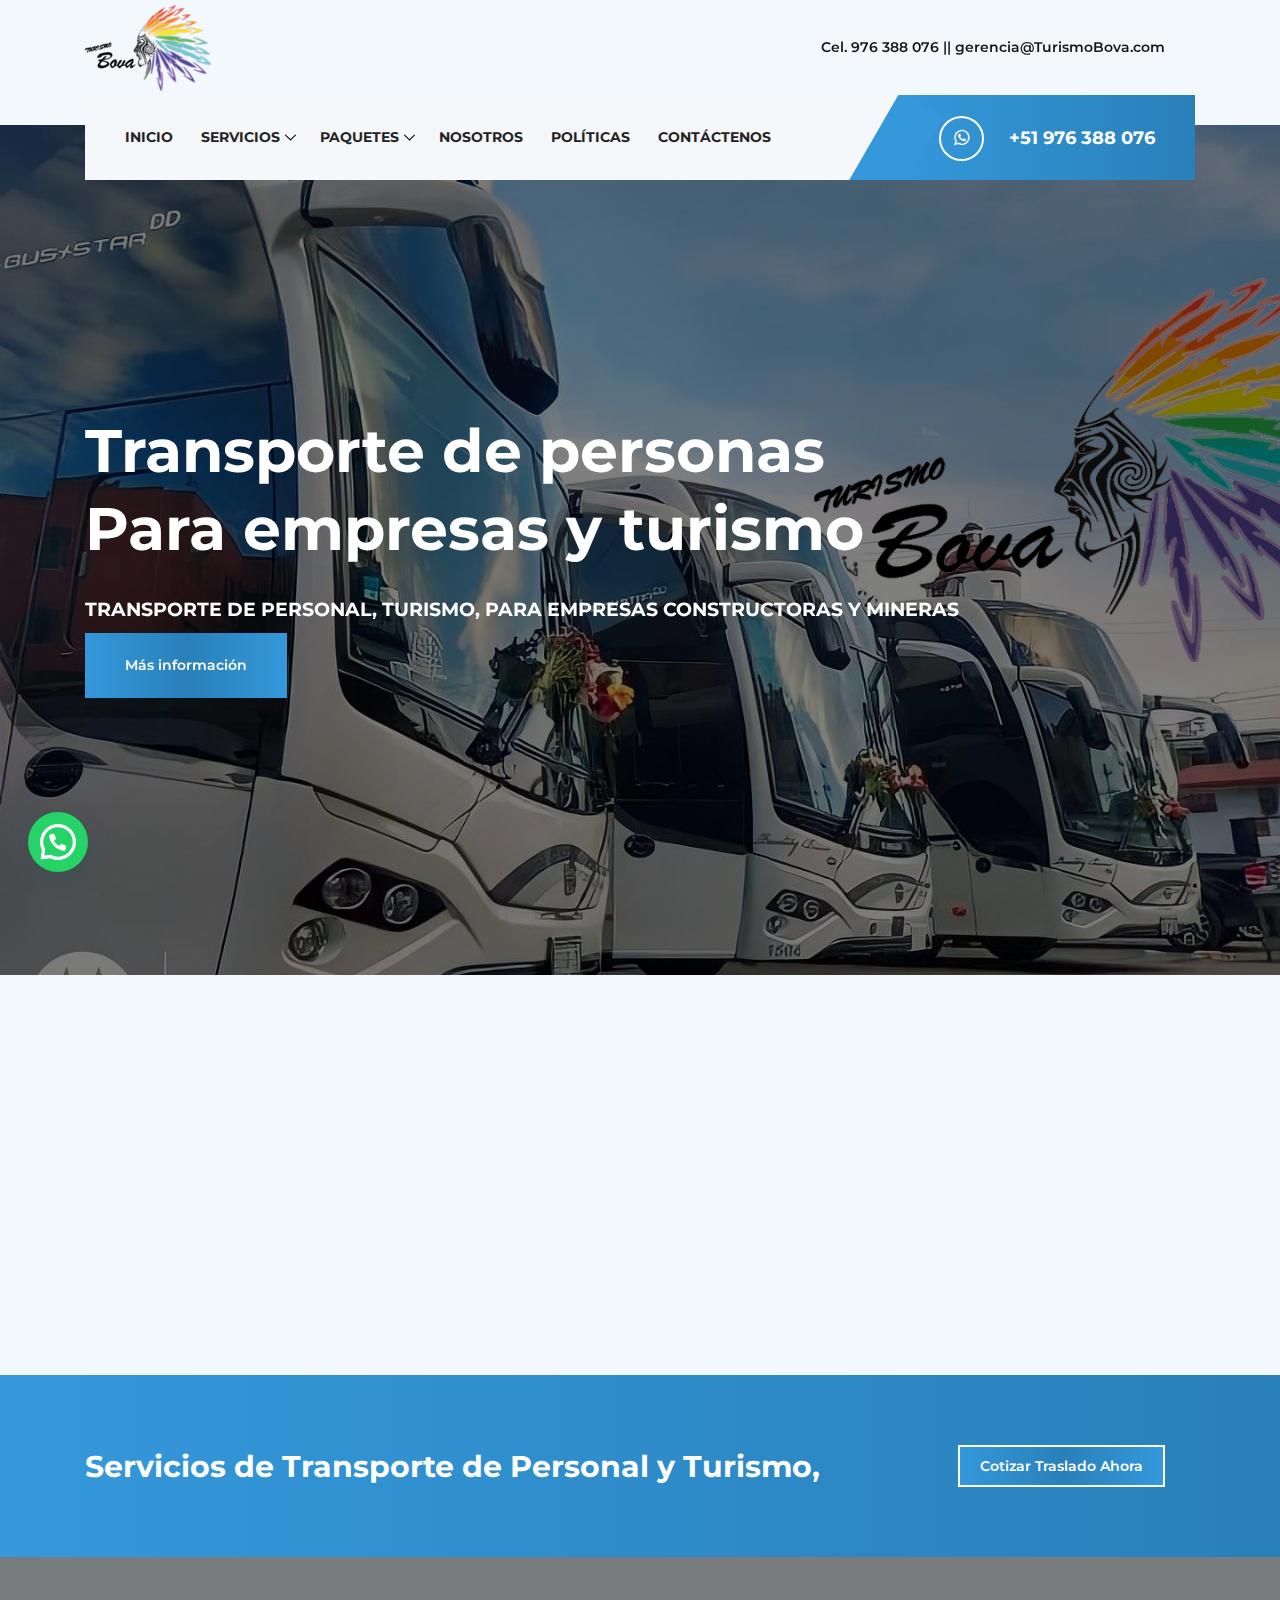
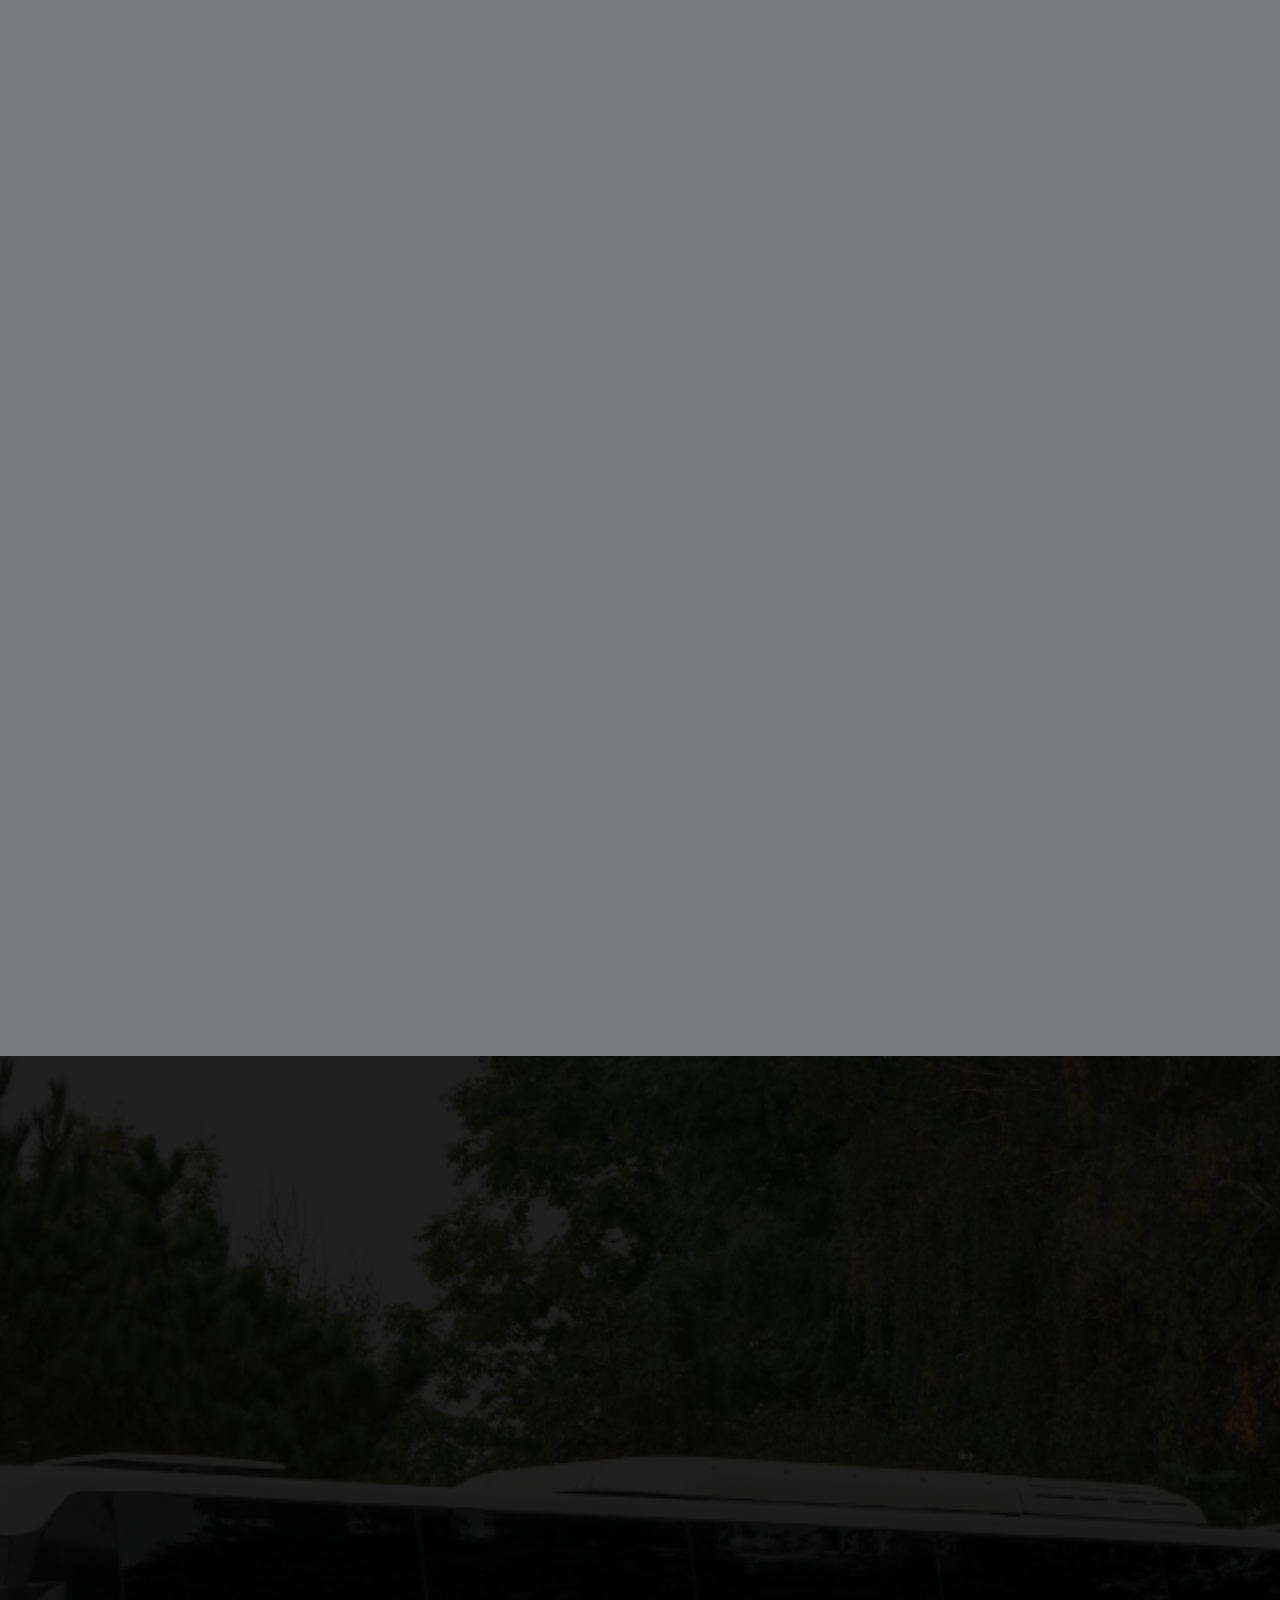
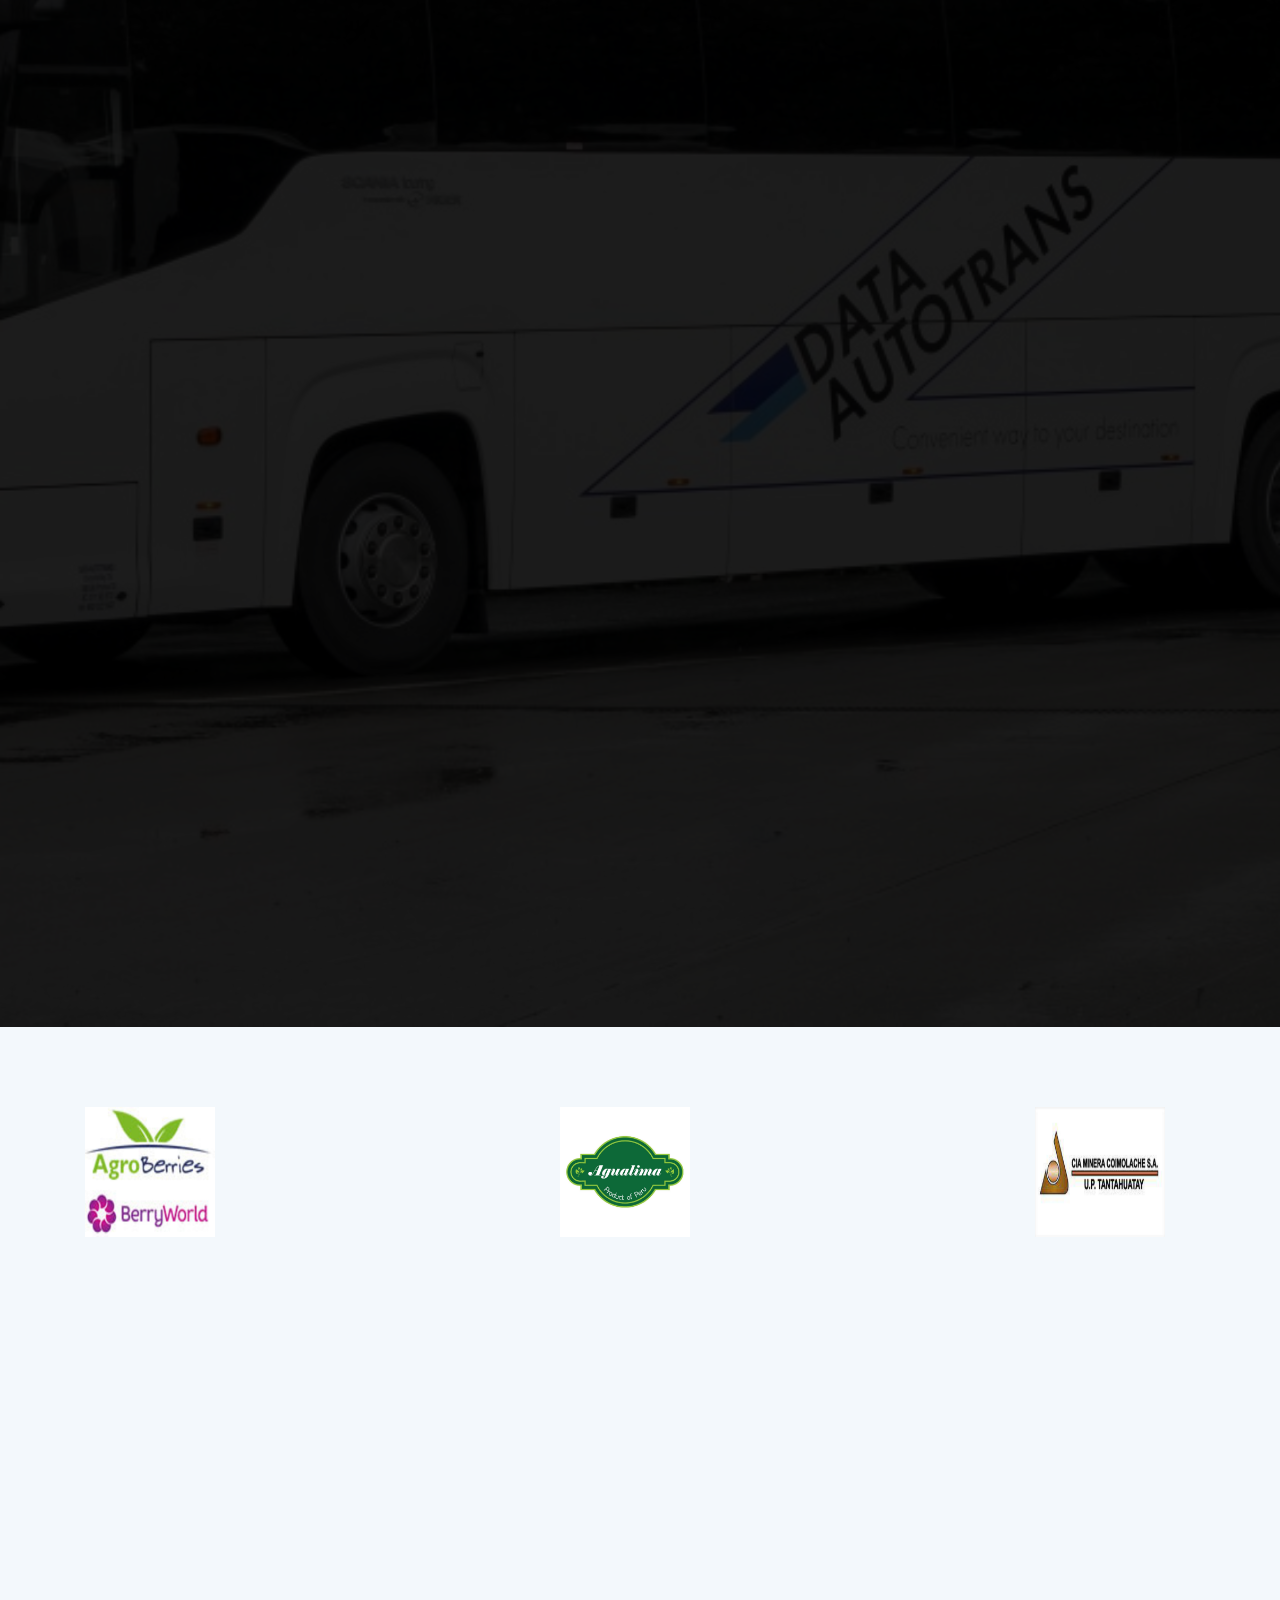
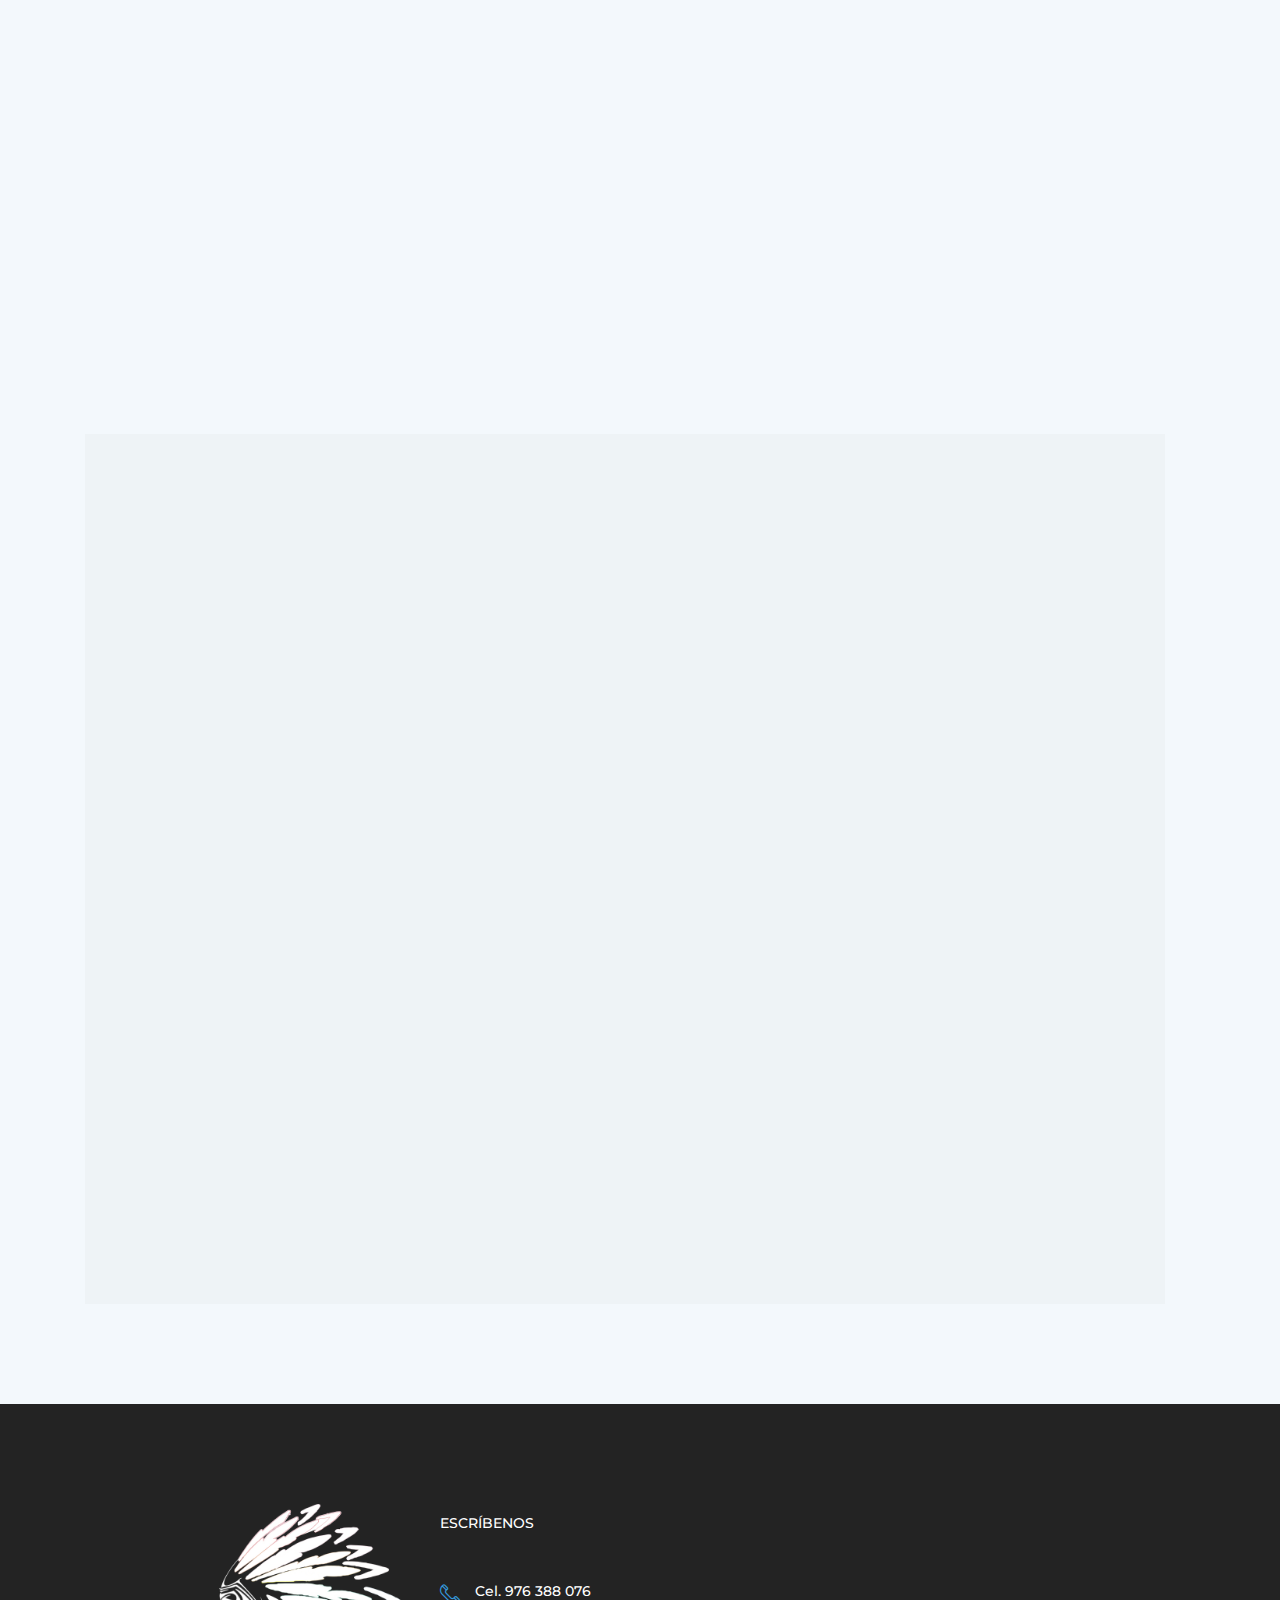
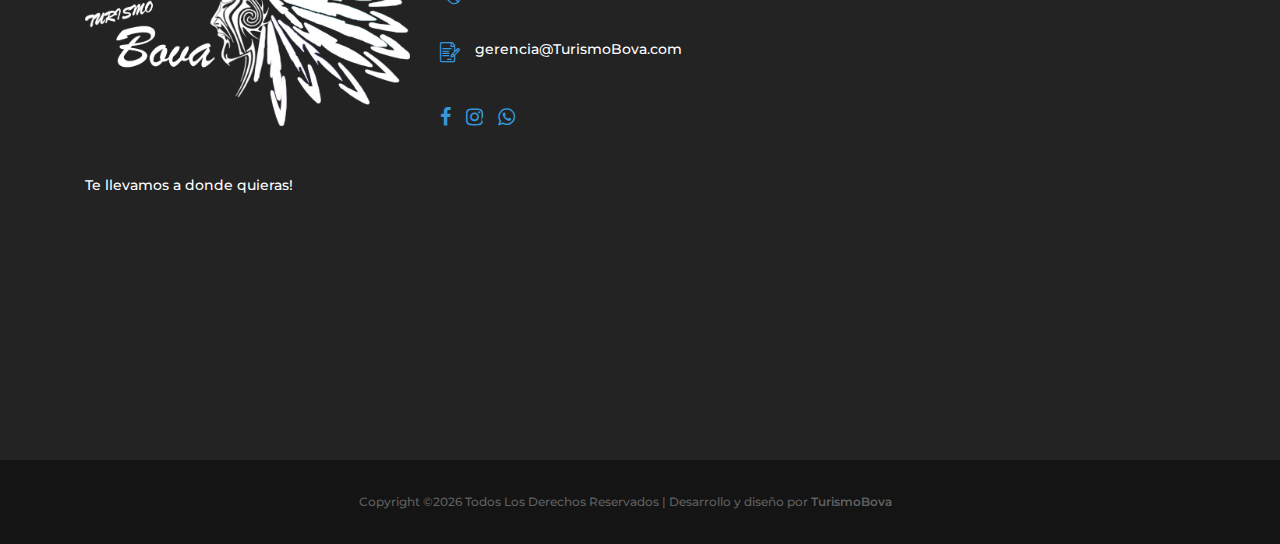
<file: index.html>
<!DOCTYPE html>
<html lang="en">

<head>
    <meta charset="UTF-8">
    <meta name="description" content="">
    <meta http-equiv="X-UA-Compatible" content="IE=edge">
    <meta name="viewport" content="width=device-width, initial-scale=1, shrink-to-fit=no">
    <!-- The above 4 meta tags *must* come first in the head; any other head content must come *after* these tags -->

    <!-- Title -->
    <title>Transportes TurismoBova E.I.R.L</title>    

    <!-- Favicon -->
    <link rel="icon" href="img/core-img/favicon.ico">

    <!-- Core Stylesheet -->
    <link rel="stylesheet" href="style.css">

    <!-- Font Awesome -->
    <link href="https://cdnjs.cloudflare.com/ajax/libs/font-awesome/5.15.0/css/all.min.css" rel="stylesheet">

    <!-- Font Awesome -->
    <link href="https://maxcdn.bootstrapcdn.com/font-awesome/4.7.0/css/font-awesome.min.css" rel="stylesheet" integrity="sha384-wvfXpqpZZVQGK6TAh5PVlGOfQNHSoD2xbE+QkPxCAFlNEevoEH3Sl0sibVcOQVnN" crossorigin="anonymous">

    <!-- Sweet alert-->
    <script src="js/sweetalert/sweetalert2.min.js"></script>
        
    <!--Sweet alert-->
    <link rel="stylesheet" type="text/css" href="css/sweetalert2.min.css">

</head>

<body>
    <!-- ##### Preloader ##### -->
    <div id="preloader">
        <i class="circle-preloader"></i>
    </div>

    

    <div class="joinchat joinchat--left joinchat--dark-auto joinchat--show" data-settings="{&quot;telephone&quot;:&quot;51976388076&quot;,&quot;mobile_only&quot;:false,&quot;button_delay&quot;:3,&quot;whatsapp_web&quot;:false,&quot;qr&quot;:false,&quot;message_views&quot;:5,&quot;message_delay&quot;:6,&quot;message_badge&quot;:true,&quot;message_send&quot;:&quot;Hola, 👋 Solicito información de los Servicios de transporte turístico, traslado de personal y a eventos, Transporte Escolar&quot;,&quot;message_hash&quot;:&quot;d467a5b3&quot;}" style="--peak: url(#joinchat__message__peak);">
        <div class="joinchat__button">
            <div class="joinchat__button__open"></div>
                                                <div class="joinchat__button__sendtext">Abrir Chat</div>
                            <svg class="joinchat__button__send" width="60" height="60" viewBox="0 0 400 400" stroke-linecap="round" stroke-width="33">
                    <path class="joinchat_svg__plain" d="M168.83 200.504H79.218L33.04 44.284a1 1 0 0 1 1.386-1.188L365.083 199.04a1 1 0 0 1 .003 1.808L34.432 357.903a1 1 0 0 1-1.388-1.187l29.42-99.427"></path>
                    <path class="joinchat_svg__chat" d="M318.087 318.087c-52.982 52.982-132.708 62.922-195.725 29.82l-80.449 10.18 10.358-80.112C18.956 214.905 28.836 134.99 81.913 81.913c65.218-65.217 170.956-65.217 236.174 0 42.661 42.661 57.416 102.661 44.265 157.316"></path>
                </svg>
                                <div class="joinchat__badge">1</div>
                                            <div class="joinchat__tooltip"><div>¿Necesitas ayuda?</div></div>
                        </div>
                <div class="joinchat__box">
                <div class="joinchat__header">
                                        <svg class="joinchat__wa" width="120" height="28" viewBox="0 0 120 28"><title>WhatsApp</title><path d="M117.2 17c0 .4-.2.7-.4 1-.1.3-.4.5-.7.7l-1 .2c-.5 0-.9 0-1.2-.2l-.7-.7a3 3 0 0 1-.4-1 5.4 5.4 0 0 1 0-2.3c0-.4.2-.7.4-1l.7-.7a2 2 0 0 1 1.1-.3 2 2 0 0 1 1.8 1l.4 1a5.3 5.3 0 0 1 0 2.3zm2.5-3c-.1-.7-.4-1.3-.8-1.7a4 4 0 0 0-1.3-1.2c-.6-.3-1.3-.4-2-.4-.6 0-1.2.1-1.7.4a3 3 0 0 0-1.2 1.1V11H110v13h2.7v-4.5c.4.4.8.8 1.3 1 .5.3 1 .4 1.6.4a4 4 0 0 0 3.2-1.5c.4-.5.7-1 .8-1.6.2-.6.3-1.2.3-1.9s0-1.3-.3-2zm-13.1 3c0 .4-.2.7-.4 1l-.7.7-1.1.2c-.4 0-.8 0-1-.2-.4-.2-.6-.4-.8-.7a3 3 0 0 1-.4-1 5.4 5.4 0 0 1 0-2.3c0-.4.2-.7.4-1 .1-.3.4-.5.7-.7a2 2 0 0 1 1-.3 2 2 0 0 1 1.9 1l.4 1a5.4 5.4 0 0 1 0 2.3zm1.7-4.7a4 4 0 0 0-3.3-1.6c-.6 0-1.2.1-1.7.4a3 3 0 0 0-1.2 1.1V11h-2.6v13h2.7v-4.5c.3.4.7.8 1.2 1 .6.3 1.1.4 1.7.4a4 4 0 0 0 3.2-1.5c.4-.5.6-1 .8-1.6.2-.6.3-1.2.3-1.9s-.1-1.3-.3-2c-.2-.6-.4-1.2-.8-1.6zm-17.5 3.2l1.7-5 1.7 5h-3.4zm.2-8.2l-5 13.4h3l1-3h5l1 3h3L94 7.3h-3zm-5.3 9.1l-.6-.8-1-.5a11.6 11.6 0 0 0-2.3-.5l-1-.3a2 2 0 0 1-.6-.3.7.7 0 0 1-.3-.6c0-.2 0-.4.2-.5l.3-.3h.5l.5-.1c.5 0 .9 0 1.2.3.4.1.6.5.6 1h2.5c0-.6-.2-1.1-.4-1.5a3 3 0 0 0-1-1 4 4 0 0 0-1.3-.5 7.7 7.7 0 0 0-3 0c-.6.1-1 .3-1.4.5l-1 1a3 3 0 0 0-.4 1.5 2 2 0 0 0 1 1.8l1 .5 1.1.3 2.2.6c.6.2.8.5.8 1l-.1.5-.4.4a2 2 0 0 1-.6.2 2.8 2.8 0 0 1-1.4 0 2 2 0 0 1-.6-.3l-.5-.5-.2-.8H77c0 .7.2 1.2.5 1.6.2.5.6.8 1 1 .4.3.9.5 1.4.6a8 8 0 0 0 3.3 0c.5 0 1-.2 1.4-.5a3 3 0 0 0 1-1c.3-.5.4-1 .4-1.6 0-.5 0-.9-.3-1.2zM74.7 8h-2.6v3h-1.7v1.7h1.7v5.8c0 .5 0 .9.2 1.2l.7.7 1 .3a7.8 7.8 0 0 0 2 0h.7v-2.1a3.4 3.4 0 0 1-.8 0l-1-.1-.2-1v-4.8h2V11h-2V8zm-7.6 9v.5l-.3.8-.7.6c-.2.2-.7.2-1.2.2h-.6l-.5-.2a1 1 0 0 1-.4-.4l-.1-.6.1-.6.4-.4.5-.3a4.8 4.8 0 0 1 1.2-.2 8.3 8.3 0 0 0 1.2-.2l.4-.3v1zm2.6 1.5v-5c0-.6 0-1.1-.3-1.5l-1-.8-1.4-.4a10.9 10.9 0 0 0-3.1 0l-1.5.6c-.4.2-.7.6-1 1a3 3 0 0 0-.5 1.5h2.7c0-.5.2-.9.5-1a2 2 0 0 1 1.3-.4h.6l.6.2.3.4.2.7c0 .3 0 .5-.3.6-.1.2-.4.3-.7.4l-1 .1a21.9 21.9 0 0 0-2.4.4l-1 .5c-.3.2-.6.5-.8.9-.2.3-.3.8-.3 1.3s.1 1 .3 1.3c.1.4.4.7.7 1l1 .4c.4.2.9.2 1.3.2a6 6 0 0 0 1.8-.2c.6-.2 1-.5 1.5-1a4 4 0 0 0 .2 1H70l-.3-1v-1.2zm-11-6.7c-.2-.4-.6-.6-1-.8-.5-.2-1-.3-1.8-.3-.5 0-1 .1-1.5.4a3 3 0 0 0-1.3 1.2v-5h-2.7v13.4H53v-5.1c0-1 .2-1.7.5-2.2.3-.4.9-.6 1.6-.6.6 0 1 .2 1.3.6.3.4.4 1 .4 1.8v5.5h2.7v-6c0-.6 0-1.2-.2-1.6 0-.5-.3-1-.5-1.3zm-14 4.7l-2.3-9.2h-2.8l-2.3 9-2.2-9h-3l3.6 13.4h3l2.2-9.2 2.3 9.2h3l3.6-13.4h-3l-2.1 9.2zm-24.5.2L18 15.6c-.3-.1-.6-.2-.8.2A20 20 0 0 1 16 17c-.2.2-.4.3-.7.1-.4-.2-1.5-.5-2.8-1.7-1-1-1.7-2-2-2.4-.1-.4 0-.5.2-.7l.5-.6.4-.6v-.6L10.4 8c-.3-.6-.6-.5-.8-.6H9c-.2 0-.6.1-.9.5C7.8 8.2 7 9 7 10.7c0 1.7 1.3 3.4 1.4 3.6.2.3 2.5 3.7 6 5.2l1.9.8c.8.2 1.6.2 2.2.1.6-.1 2-.8 2.3-1.6.3-.9.3-1.5.2-1.7l-.7-.4zM14 25.3c-2 0-4-.5-5.8-1.6l-.4-.2-4.4 1.1 1.2-4.2-.3-.5A11.5 11.5 0 0 1 22.1 5.7 11.5 11.5 0 0 1 14 25.3zM14 0A13.8 13.8 0 0 0 2 20.7L0 28l7.3-2A13.8 13.8 0 1 0 14 0z"></path></svg>
                                    <div class="joinchat__close" title="Close"></div>
                </div>
                <div class="joinchat__box__scroll">
                    <div class="joinchat__box__content">
                        <div class="joinchat__message">Hola, ¿qué tal? 👋<br>Bienvenido al sitio web de Turismo Bova. Realiza tu consulta abriendo el chat. <br>Servicios de transporte turístico, traslado de personal y a eventos, Transporte Escolar, Destinos Turísticos, Nuestros Paquetes</div>				</div>
                </div>
            </div>
            <svg style="width:0;height:0;position:absolute"><defs><clipPath id="joinchat__message__peak"><path d="M17 25V0C17 12.877 6.082 14.9 1.031 15.91c-1.559.31-1.179 2.272.004 2.272C9.609 18.182 17 18.088 17 25z"></path></clipPath></defs></svg>
        </div>
     


    <!-- ##### Header Area Start ##### -->
    <header class="header-area">

        <!-- Top Header Area -->
        <div class="top-header">
            <div class="container h-100">
                <div class="row h-100">
                    <div class="col-12 h-100">
                        <div class="header-content h-100 d-flex align-items-center justify-content-between">
                            <div class="academy-logo">
                                <a href="index.html"><img src="img/core-img/logo.png" alt=""></a>
                            </div>
                            <div class="login-content">
                                <a href="tel:976388076">Cel. 976 388 076</a>
                                <a style="user-select: none;"> || </a>
                                <a href="mailto:gerencia@TurismoBova.com">gerencia@TurismoBova.com</a>
                            </div>
              
                        </div>
                    </div>
                </div>
            </div>
        </div>

        <!-- Navbar Area -->
        <div class="academy-main-menu">
            <div class="classy-nav-container breakpoint-off">
                <div class="container">
                    <!-- Menu -->
                    <nav class="classy-navbar justify-content-between" id="academyNav">

                        <!-- Navbar Toggler -->
                        <div class="classy-navbar-toggler">
                            <span class="navbarToggler"><span></span><span></span><span></span></span>
                        </div>

                        <!-- Menu -->
                        <div class="classy-menu">

                            <!-- close btn -->
                            <div class="classycloseIcon">
                                <div class="cross-wrap"><span class="top"></span><span class="bottom"></span></div>
                            </div>

                            <!-- Nav Start -->
                            <div class="classynav">
                                <ul>
                                    <li><a href="index.html">Inicio</a></li>
                                    <li><a href="#">Servicios</a>
                                        <ul class="dropdown">
                                            <li><a href="TransporteDePersonal.html">Transporte de Personal</a></li>
                                            <li><a href="TransporteTurístico.html">Transporte Turístico</a></li>
                                            <li><a href="TransporteEscolar.html">Transporte Escolar</a></li>
                                            <li><a href="TransporteMinas.html">Movilidad para Minas</a></li>
                                        </ul>
                                    </li>
                                    <li><a href="#">Paquetes</a>
                                        <ul class="dropdown">
                                            <!-- Paquetes empresas <li><a href="index.html">Paquetes para empresas</a></li> -->
                                            <li><a href="Paquetes.html">Paquetes para Colegios</a></li>
                                            
                                        </ul>
                                    </li>
                                    
                                    <li><a href="about-us.html">Nosotros</a></li>
                                    <li><a href="politica.html">Políticas</a></li>
                                    <li><a href="contact.html">Contáctenos</a></li>
                                </ul>
                            </div>
                            <!-- Nav End -->
                        </div>

                        <!-- Calling Info -->
                        <div class="calling-info">
                            <div class="call-center">
                                <a href="tel:+51976388076"><i class="fa fa-whatsapp"></i> <span>+51 976 388 076 </span></a>
                            </div>
                        </div>
                    </nav>
                </div>
            </div>
        </div>
    </header>
    <!-- ##### Header Area End ##### -->
    

    <!-- ##### Hero Area Start ##### -->
    <section class="hero-area">
        <div class="hero-slides owl-carousel">

            <!-- Single Hero Slide -->
         
            <div class="single-hero-slide bg-img" style="background-image: url(img/slider-img/bg1.png);">
                <div class="container h-100">
                    <div class="row h-100 align-items-center">
                        <div class="col-12">
                            <div class="hero-slides-content">
                                <h4 data-animation="fadeInUp" data-delay="100ms"></h4>
                                <h2 data-animation="fadeInUp" data-delay="400ms">Transporte de personas <br>Para empresas y turismo</h2>
                                <h4 data-animation="fadeInUp" data-delay="100ms" style="font-size: 19px; text-transform: uppercase;">Transporte de Personal, turismo, para empresas constructoras y mineras</h4>
                                <a href="TransporteDePersonal.html" class="btn academy-btn" data-animation="fadeInUp" data-delay="700ms">Más información</a>
                            </div>
                        </div>
                    </div>
                </div>
            </div>

            <!-- Single Hero Slide -->
            <div class="single-hero-slide bg-img" style="background-image: url(img/slider-img/bg2.png);">
                <div class="container h-100">
                    <div class="row h-100 align-items-center">
                        <div class="col-12">
                            <div class="hero-slides-content">
                                <h4 data-animation="fadeInUp" data-delay="100ms"></h4>
                                <h2 data-animation="fadeInUp" data-delay="400ms">Transporte <br>Escolar / Paseos / Promociones</h2>
                                <h4 data-animation="fadeInUp" data-delay="100ms" style=" font-size:19px; text-transform: uppercase;">En Turismo Bova lo llevamos hasta su destino cómodo y seguro.</h4>
                                <a href="TransporteEscolar.html" class="btn academy-btn" data-animation="fadeInUp" data-delay="700ms">Más información</a>
                                
                            </div>
                        </div>
                    </div>
                </div>
            </div>

            <!-- Single Hero Slide -->
            <div class="single-hero-slide bg-img" style="background-image: url(img/slider-img/bg3.png);">
                <div class="container h-100">
                    <div class="row h-100 align-items-center">
                        <div class="col-12">
                            <div class="hero-slides-content">
                                <h4 data-animation="fadeInUp" data-delay="100ms"></h4>
                                <h2 data-animation="fadeInUp" data-delay="400ms">Transporte <br>Turístico</h2>
                                <h4 data-animation="fadeInUp" data-delay="100ms" style=" font-size:19px; text-transform: uppercase;">Descubre nuevos horizontes con TurismoBova, tu guía de confianza en cada viaje.</h4>
                                <a href="TransporteTurístico.html" class="btn academy-btn" data-animation="fadeInUp" data-delay="700ms">Más información</a>
                                <h4 data-animation="fadeInUp" data-delay="100ms"></h4>
                            </div>
                        </div>
                    </div>
                </div>
            </div>

            
        </div>
    </section>
    <!-- ##### Hero Area End ##### -->

    <!-- ##### Top Feature Area Start ##### -->

    <div class="top-informacion-area wow fadeInUp" data-wow-delay="300ms">
        <div class="container">
            <div class="row">
                <div class="col-12">
                    <div class="informacion-content">
                        <div class="row no-gutters">
                            <!-- Single Top Features -->
                            <div class="col-12 col-md-4">
                                <div class="single-top-informacion d-flex align-items-center justify-content-center">
                                    <i class="icon-agenda-1"></i>
                                    <h5>TurismoBova</h5>
                                </div>
                            </div>
                            <!-- Single Top Features -->
                            <div class="col-12 col-md-4">
                                <div class="single-top-informacion d-flex align-items-center justify-content-center">
                                    <i class="fa fa-google"></i>
                                    <h5>gerencia@TurismoBova.com</h5>
                                    
                                </div>
                            </div>
                            <!-- Single Top Features -->
                            <div class="col-12 col-md-4">
                                <div class="single-top-informacion d-flex align-items-center justify-content-center">
                                    <i class="fa fa-whatsapp"></i>
                                    <h5>+51 976 388 076</h5>
                                </div>
                            </div>
                        </div>
                    </div>
                </div>
            </div>
        </div>
    </div>
    <!-- ##### Top Feature Area End ##### -->

    
    <!-- ##### Course Area Start ##### -->
    <div class="academy-courses-area section-padding-100-0">
        <div class="container">
            <div class="row">
                <!-- Single Course Area -->
                <div class="col-12 col-sm-6 col-lg-4">
                    <div class="single-course-area d-flex align-items-center mb-100 wow fadeInUp" data-wow-delay="300ms">
                        <div class="course-icon">
                            <i class="icon-worldwide"></i>
                        </div>
                        <div class="course-content">
                            <h4>GPS</h4>
                            <p>Vigilamos todas las unidades constantemente a través de un sistema Geosatelital.</p>
                        </div>
                    </div>
                </div>
                <!-- Single Course Area -->
                <div class="col-12 col-sm-6 col-lg-4">
                    <div class="single-course-area d-flex align-items-center mb-100 wow fadeInUp" data-wow-delay="400ms">
                        <div class="course-icon">
                            <i class="icon-id-card"></i>
                        </div>
                        <div class="course-content">
                            <h4>EXPERIENCIA</h4>
                            <p>Nuestro personal es altamente experimentado y garantiza un servicio seguro.</p>
                        </div>
                    </div>
                </div>
                <!-- Single Course Area -->
                <div class="col-12 col-sm-6 col-lg-4">
                    <div class="single-course-area d-flex align-items-center mb-100 wow fadeInUp" data-wow-delay="500ms">
                        <div class="course-icon">
                            <i class="fas fa-shield-alt"></i>
                        </div>
                        <div class="course-content">
                            <h4>SEGURIDAD</h4>
                            <p>Nuestros chóferes son están capacitados ante cualquier imprevisto o emergencia.</p>
                        </div>
                    </div>
                </div>
              
            </div>
        </div>
    </div>
    <!-- ##### Course Area End ##### -->




    

    <!-- ##### CTA Area Start ##### -->
    <div class="call-to-action-area" style="margin-top: 10px;">
        <div class="container">
            <div class="row">
                <div class="col-12">
                    <div class="cta-content d-flex align-items-center justify-content-between flex-wrap">
                        <h3>Servicios de Transporte de Personal y Turismo, </h3>
                        <a href="contact.html" class="btn academy-btn">Cotizar Traslado Ahora</a>
                    </div>
                </div>
            </div>
        </div>
    </div>
    <!-- ##### CTA Area End ##### -->


    <!-- ##### Top Popular Courses Area Start ##### -->
 
    <div class="top-popular-courses-area section-padding-100-70" style="padding-bottom: 44px;">
    
        
        <div class="container">
        <div class="services-background parallax" data-speed="0.2">
            <div class="bakaro"></div>
        </div>
            
            
            <div class="row">
                <div class="col-12">
                    
                    <div class="section-heading text-center mx-auto wow fadeInUp" data-wow-delay="300ms">
                        
                        <h3 style="text-transform: uppercase; color: aliceblue; margin-top: 40px;">Nuestros Servicios</h3>
                    </div>
                </div>
            </div>
            <div class="row">
               
                <!-- Single Top Popular Course -->
                <div class="col-12 col-lg-6">
                    <div class="single-top-popular-course d-flex align-items-center flex-wrap mb-30 wow fadeInUp" data-wow-delay="400ms">
                        <div class="popular-course-content">
                            <h5 style="text-transform: uppercase;">Transporte de Personal</h5>
                            <span>TurismoBova E.I.R.L</span>
                            <div class="course-ratings">
                                <i class="fa fa-star" aria-hidden="true"></i>
                                <i class="fa fa-star" aria-hidden="true"></i>
                                <i class="fa fa-star" aria-hidden="true"></i>
                                <i class="fa fa-star" aria-hidden="true"></i>
                                <i class="fa fa-star" aria-hidden="true"></i>
                            </div>
                            <p>Servicio de transporte de personal para empresas y turismo, confiable, eficiente y transparentes.</p>
                            <a href="TransporteDePersonal.html" class="btn academy-btn btn-sm">Más información</a>
                            <p></p>
                            <a href="contact.html" class="btn academy-btn btn-sm" style="background: 61ba6d;
                            background: -webkit-linear-gradient(to right,  #61ba6d, #83c331);
                            background: linear-gradient(to right, #61ba6d, #83c331);">Cotizar Traslado ahora</a>
                        </div>
                        <div class="popular-course-thumb bg-img" style="background-image: url(/img/Servicios/transpper.png);"></div>
                    </div>
                </div>
                
                <!-- Single Top Popular Course -->
                <div class="col-12 col-lg-6">
                    
                    <div class="single-top-popular-course d-flex align-items-center flex-wrap mb-30 wow fadeInUp" data-wow-delay="500ms">
                        <div class="popular-course-content">
                            <h5 style="text-transform: uppercase;">Transporte para Turismo</h5>
                            <span>TurismoBova E.I.R.L</span>
                            <div class="course-ratings">
                                <i class="fa fa-star" aria-hidden="true"></i>
                                <i class="fa fa-star" aria-hidden="true"></i>
                                <i class="fa fa-star" aria-hidden="true"></i>
                                <i class="fa fa-star" aria-hidden="true"></i>
                                <i class="fa fa-star" aria-hidden="true"></i>
                            </div>
                            <p>Servicio de viajes turísticos cómodos y memorables. Destinos personalizados y horarios flexibles.</p>
                            <a href="TransporteTurístico.html" class="btn academy-btn btn-sm">Más información</a>
                            <p></p>
                            <a href="contact.html" class="btn academy-btn btn-sm" style="background: 61ba6d;
                            background: -webkit-linear-gradient(to right,  #61ba6d, #83c331);
                            background: linear-gradient(to right, #61ba6d, #83c331);">Cotizar Traslado ahora</a>
                        </div>
                        <div class="popular-course-thumb bg-img" style="background-image: url(/img/Servicios/bgserv.jpg);"></div>
                    </div>
                </div>
                
                <!-- Single Top Popular Course -->
                <div class="col-12 col-lg-6">
                    <div class="single-top-popular-course d-flex align-items-center flex-wrap mb-30 wow fadeInUp" data-wow-delay="600ms">
                        <div class="popular-course-content">
                            <h5 style="text-transform: uppercase;">Transporte Escolar</h5>
                            <span>TurismoBova E.I.R.L</span>
                            <div class="course-ratings">
                                <i class="fa fa-star" aria-hidden="true"></i>
                                <i class="fa fa-star" aria-hidden="true"></i>
                                <i class="fa fa-star" aria-hidden="true"></i>
                                <i class="fa fa-star" aria-hidden="true"></i>
                                <i class="fa fa-star" aria-hidden="true"></i>
                            </div>
                            <p>Transporte escolar (Paseos, Excursiones, Promociones), seguro, flexibles y personalizable.</p>
                            <a href="TransporteEscolar.html" class="btn academy-btn btn-sm">Más información</a>
                            <p></p>
                            <a href="contact.html" class="btn academy-btn btn-sm" style="background: 61ba6d;
                            background: -webkit-linear-gradient(to right,  #61ba6d, #83c331);
                            background: linear-gradient(to right, #61ba6d, #83c331);">Cotizar Traslado ahora</a>
                        </div>
                        <div class="popular-course-thumb bg-img" style="background-image: url(/img/Servicios/transpesc.jpeg);"></div>
                    </div>
                </div>
                
                <!-- Single Top Popular Course -->
                <div class="col-12 col-lg-6">
                    <div class="single-top-popular-course d-flex align-items-center flex-wrap mb-30 wow fadeInUp" data-wow-delay="700ms">
                        <div class="popular-course-content">
                            <h5 style="text-transform: uppercase;">TRANSP. para Minas</h5>
                            <span>TurismoBova E.I.R.L</span>
                            <div class="course-ratings">
                                <i class="fa fa-star" aria-hidden="true"></i>
                                <i class="fa fa-star" aria-hidden="true"></i>
                                <i class="fa fa-star" aria-hidden="true"></i>
                                <i class="fa fa-star" aria-hidden="true"></i>
                                <i class="fa fa-star" aria-hidden="true"></i>
                            </div>
                            <p>Transporte para Minas, seguro, puntual y eficiente, con vehículos aptos y conductores capacitados.</p>
                            <a href="TransporteMinas.html" class="btn academy-btn btn-sm">Más información</a>
                            <p></p>
                            <a href="contact.html" class="btn academy-btn btn-sm" style="background: 61ba6d;
                            background: -webkit-linear-gradient(to right,  #61ba6d, #83c331);
                            background: linear-gradient(to right, #61ba6d, #83c331);">Cotizar Traslado ahora</a>
                        </div>
                        <div class="popular-course-thumb bg-img" style="background-image: url(/img/Servicios/transpmin.jpg);"></div>
                    </div>
                </div>
            </div>
        </div>
    </div>
    <!-- ##### Top Popular Courses Area End ##### -->



    <!-- ##### Testimonials Area Start ##### -->
    <div class="testimonials-area section-padding-100 bg-img bg-overlay" style="background-image: url(img/slider-img/bgabbus.jpg);">
        <div class="container">
            <div class="row">
                <div class="col-12">
                    <div class="section-heading text-center mx-auto white wow fadeInUp" data-wow-delay="300ms">
                        <span>Nuestras Unidades</span>
                        <h3>Todas Nuestras unidades cuentan con lo siguiente:</h3>
                    </div>
                </div>
            </div>
            <div class="academy-courses-area section-padding-100-0">
                <div class="container">
                    <div class="row">
                        <!-- Single Course Area -->
                        <div class="col-12 col-sm-6 col-lg-4">
                            <div class="single-course-area d-flex align-items-center mb-100 wow fadeInUp" data-wow-delay="300ms">
                                <div class="course-icon">
                                    <i class="fas fa-file-archive"></i>
                                </div>
                                <div class="course-content">
                                    <h4 style="color: aliceblue;">SOAT</h4>
                                    <p style="color: aliceblue;"></p>
                                </div>
                            </div>
                        </div>
                        <!-- Single Course Area -->
                        <div class="col-12 col-sm-6 col-lg-4">
                            <div class="single-course-area d-flex align-items-center mb-100 wow fadeInUp" data-wow-delay="400ms">
                                <div class="course-icon">
                                    <i class="fas fa-drivers-license"></i>
                                </div>
                                <div class="course-content">
                                    <h4 style="color: aliceblue;">CHOFERES PROFESIONALES</h4>
                                    <p style="color: aliceblue;"></p>
                                </div>
                            </div>
                        </div>
                        <!-- Single Course Area -->
                        <div class="col-12 col-sm-6 col-lg-4">
                            <div class="single-course-area d-flex align-items-center mb-100 wow fadeInUp" data-wow-delay="500ms">
                                <div class="course-icon">
                                    <i class="fas fa-file-medical"></i>
                                </div>
                                <div class="course-content">
                                    <h4 style="color: aliceblue;">SEGURO CONTRA ACCIDENTES</h4>
                                    <p style="color: aliceblue;"> </p>
                                </div>
                            </div>
                        </div>

                        <!-- Single Course Area -->
                        <div class="col-12 col-sm-6 col-lg-4">
                            <div class="single-course-area d-flex align-items-center mb-100 wow fadeInUp" data-wow-delay="500ms">
                                <div class="course-icon">
                                    <i class="fas fa-air-freshener"></i>
                                </div>
                                <div class="course-content">
                                    <h4 style="color: aliceblue;">CLIMATIZACIÓN</h4>
                                    <p style="color: aliceblue;"> </p>
                                </div>
                            </div>
                        </div>

                        <!-- Single Course Area -->
                        <div class="col-12 col-sm-6 col-lg-4">
                            <div class="single-course-area d-flex align-items-center mb-100 wow fadeInUp" data-wow-delay="500ms">
                                <div class="course-icon">
                                    <i class="fas fa-chair"></i>
                                </div>
                                <div class="course-content">
                                    <h4 style="color: aliceblue;">ASIENTOS ABUTACADOS</h4>
                                    <p style="color: aliceblue;"> </p>
                                </div>
                            </div>
                        </div>

                        <!-- Single Course Area -->
                        <div class="col-12 col-sm-6 col-lg-4">
                            <div class="single-course-area d-flex align-items-center mb-100 wow fadeInUp" data-wow-delay="500ms">
                                <div class="course-icon">
                                    <i class="fas fa-life-saver"></i>
                                </div>
                                <div class="course-content">
                                    <h4 style="color: aliceblue;">CINTURONES DE SEGURIDAD</h4>
                                    <p style="color: aliceblue;"> </p>
                                </div>
                            </div>
                        </div>
                      
                    </div>
                </div>
            </div>

            <div class="row" style="margin-top: -150px;">
                <div class="col-12">
                    <div class="about-slides owl-carousel mt-100 wow fadeInUp" data-wow-delay="600ms">
                        <img src="/img/bg-img/unidad4.png" alt="">
                        <img src="/img/bg-img/transpersonalind.jpg" alt="">
                        <img src="/img/bg-img/unidad8.jpg" alt="">
                    </div>
                </div>
            </div>
           
        </div>
    </div>
    <!-- ##### Testimonials Area End ##### -->

    
    <!-- ##### Partner Area Start ##### -->
    <div class="partner-area section-padding-0-100">
        <div class="container" style="margin-top: 80px;">
            <div class="row">
                <div class="col-12">
                    <div class="partners-logo d-flex align-items-center justify-content-between flex-wrap">
                        <a href="#"><img src="img/core-img/agroberries (1).jpg" alt=""></a>
                        <a href="#"><img src="img/core-img/client1.jpg" alt=""></a>
                        <a href="#"><img src="img/core-img/client3 (1).png" alt=""></a>
                    </div>
                </div>
            </div>
        </div>
    </div>
    <!-- ##### Partner Area End ##### -->



     <!-- ##### Top Popular Courses Details Area Start ##### -->
     <div class="popular-course-details-area wow fadeInUp" data-wow-delay="300ms" style="">
        <div class="single-top-popular-course d-flex align-items-center flex-wrap">
            <div class="popular-course-content" >
                <span>Garantía en nuestros servicios</span>
                <h5>NUESTRA EMPRESA DE TRANSPORTE </h5>
                <span>TURISMO BOVA</span>
                <div class="course-ratings">
                    <i class="fa fa-star" aria-hidden="true"></i>
                    <i class="fa fa-star" aria-hidden="true"></i>
                    <i class="fa fa-star" aria-hidden="true"></i>
                    <i class="fa fa-star" aria-hidden="true"></i>
                    <i class="fa fa-star" aria-hidden="true"></i>
                </div>
                <p>TURISMO BOVA E.I.R.L inició sus actividades en el año 2015, por lo que contamos con experiencia y trayectoria dentro del rubro de transporte de personal, escolar, turístico, y minero.
                    Desde el inicio de nuestras actividades nos preocupamos por cubrir las diversas necesidades de transporte de nuestros clientes, adaptándonos a sus necesidades, coadyuvando a sus fines y posicionándonos como aliados estratégicos de sus operaciones.
                    Ofrecemos un servicio completo que les permite a nuestros clientes ser trasladados desde la zona de su residencia hacia su centro de trabajo, destino turístico y viceversa; contando siempre con la comodidad de nuestros vehículos, seguridad en el traslado, puntualidad en los horarios, amabilidad y respeto durante el recorrido del trayecto, así como el plus de trabajar con personal de altos valores sociales y capacitados constantemente, por lo que nuestro servicio es de calidad y seguridad.
                </p>
            </div>


            <div class="popular-course-thumb bg-img" style="background-image: url(/img/bg-img/empresa1.png);"></div>
            <div class="sliderempresa"></div>
            
            
        </div>
    </div>
    
    <!-- ##### Top Popular Servicios Area Fin ##### -->




    <section class="contact-area" style="margin-top: 220px;">
        
        <div class="container">
            
            <div class="row">
                <div class="col-12">
                    <div class="form-container">
                        <div class="row">
                            <!-- Contact Information -->
                            <div class="col-12 col-lg-5">
                                <div class="contact-information wow fadeInUp" data-wow-delay="400ms">
                                    
                                    
                                    <div class="cabezaform">
                                        <div class="section-heading text-left" >
                                            <span>TURISMO BOVA EIRL</span>
                                            <h3>Contáctanos</h3>
                                            <p class="mt-30"> Envíanos un mensaje y nos pondremos en contacto contigo!</p>
                                        </div>
                                    </div>
                                    

                                    

                                   

                                    <div class="infocontact">

                                        <!-- Single Contact Info  style="font-size: 20px; margin-top: 110px;"|| style="font-size: 20px;" -->
                                    <div class="numerocontact">
                                        <div class="single-contact-info d-flex"  >
                                            <div class="contact-icon mr-15" >
                                                <i class="icon-telephone-1"></i>
                                            </div>
                                            <p  >Cel. 976 388 076 <br> </p>
                                        </div>
    

                                    </div>
                                    
                                    <!-- Single Contact Info style="font-size: 20px;" || style="font-size: 18px;" -->
                                    <div class="correocontact">
                                        <div class="single-contact-info d-flex"  >
                                            <div class="contact-icon mr-15">
                                                <i class="icon-contract"></i>
                                            </div>
                                            <p >gerencia@turismobova.com</p>
                                        </div>


                                    </div>
                                    </div>
                                    
                                    
                                </div>
                            </div>

                            <!-- ESTE ES EL POPUP 
                            <div class="popup-container" id="popup-container">
                                <div class="popup" id="popup" style="z-index: 5;">
                                    <img src="/img/core-img/404-tick.png">
                                    <h2>Gracias!</h2>
                                    <p>Nos pondremos en contacto contigo en breves!</p>
                                    <button type="button" onclick="closePopup()">OK</button>
                                </div>
                            </div>
                            -->


                            <!-- Contact Form Area -->
                            <div class="col-12 col-lg-7">
                                <div class="contact-form-area wow fadeInUp" data-wow-delay="500ms">
                                    
                                    
                                    <form action="" method="post">
                                        <div class="input-control">
                                            <input type="text" class="form-control " id="name" placeholder="Nombre">
                                        </div>

                                        <div class="input-control">
                                            <input type="text" class="form-control " id="Email" placeholder="Correo de contacto">
                                        </div>

                                        <div class="input-control">
                                            <input type="text" class="form-control " id="Number" placeholder="Número de contacto">
                                        </div>

                                        <div class="input-control">
                                            <input type="text" class="form-control " id="Subject" placeholder="Asunto">
                                        </div>

                                        <div class="input-control">
                                            <textarea name="message" class="form-control " id="message" cols="30" rows="10" placeholder="Escribe tu mensaje..."></textarea>
                                        </div>

                                        <div class="input-control">
                                            <button  class="btn academy-btn mt-30" type="button" onclick="sendemail()">ENVIAR MENSAJE</button>
                                        </div>
                                    </form>
                                </div>
                            </div>
                        </div>
                    </div>
                </div>
            </div>
        
        </div>


       
        <!-- FIN DEL POPUP-->
     

        <script src="https://smtpjs.com/v3/smtp.js"></script>


  

        <!-- SCRIPT PARA EL POPUP
            <script>
                function openPopup(){
                    Swal.fire('Gracias!','Te contactaremos en breve!','success');
                }
            </script>
        FIN DEL SCRIPT PARA EL POPUP-->





 
        <!-- SCRIPT PARA ENVIAR MENSAJE-->
        <script>
            function sendemail(){
                let Name = document.getElementById("name").value;
                let email = document.getElementById("Email").value;
                let number = document.getElementById("Number").value;
                let subject = document.getElementById("Subject").value;
                let message = document.getElementById("message").value;

                let body = "Nombre: " + Name + "<br/> Dirección de Email: " + email + "<br/> Número de Contacto: " + number + "<br/> Asunto: " + subject + "<br/> Mensaje: "+"<br/>" + message;
        
        
                
                Email.send({
                
                    SecureToken : "93869e3c-d827-460b-ad64-6187c53ff42d",
                
                    To : 'gerencia@turismobova.com',
                
                    From : "consultasturismobova@gmail.com",
                
                    Subject : subject,
                
                    Body : body
            
            
                }
            
                ).then(Swal.fire('Gracias!','Te contactaremos en breve!','success'));
                
        
        }


        </script>
        <!-- FIN DE SCRIPT PARA ENVIAR MENSAJE-->

        

    </section>


    


    <!--
         <div class="pop-up" style="z-index: 100;">
        <div class="pop-up-wrap">

            <div class="subcription">
                <div class="line"></div>
               
                <i class="fas fa-close" id="close" style="z-index: 20;"></i>

                <div class="pop-up-title">
                    <h2>CARNAVALES</h2>
                    <p>2024</p>
                </div>
                <div class="sub-content">
                    <h2>Tu viaje a estos carnavales de Cajamarca te espera!</h2>
                    <p>Contáctanos al Cel. +51 976 388 076 y conoce nuestros paquetes de viaje.</p>
                        <a href="https://wa.me/51976388076?text=Hola%20Turismo%20Bova,%20necesito%20informacion%20acerca%20de%20los%20viajes%20para%20los%20carnavales%20de%20Cajamarca%20en%20esta%20temporada" target="_blank">
                            <button class="subs-send-whatsapp" type="submit"><i class="fa fa-whatsapp"></i> Contactar por Whatsapp</button>
                        </a>
                        <a href="contact.html">
                            <button class="subs-send" type="submit"><i class="fa fa-wpforms"></i> Contactar por Formulario</button>
                        </a>
                        <a href="#"><img src="img/icons8-play-button.svg" alt=""></a>
                        <a href="#"><img src="img/icons8-facebook.svg" alt=""></a>
                        <a href="#"><img src="img/icons8-instagram.svg" alt=""></a>
                   
                </div>
                
                
                <div class="line"></div>
                
            </div>
            
        </div>
    </div>
    -->
   
    






<!-- ##### Footer area incio ##### -->
<footer class="footer-area">
    <div class="main-footer-area section-padding-100-0">
        <div class="container">
            <div class="row">
                <!-- Footer Widget Area -->
                <div class="col-12 col-sm-6 col-lg-3">
                    <div class="footer-widget mb-100">
                        <div class="widget-title">
                            <a href="#"><img src="img/core-img/logo2.png" alt=""></a>
                        </div>
                        <p>Te llevamos a donde quieras!</p>
                        <div class="footer-social-info">
                           
                        </div>
                    </div>
                </div>



                <!-- Footer Widget Area -->
                <div class="col-12 col-sm-6 col-lg-3">
                    <div class="footer-widget mb-100">
                        <div class="widget-title">
                            <h6>Escríbenos</h6>
                        </div>
                        
                        
                        <div class="single-contact d-flex mb-30">
                            <i class="icon-telephone-1"></i>
                            <p>Cel. 976 388 076 <br></p>
                        </div>

                        <div class="single-contact d-flex">
                            <i class="icon-contract"></i>
                            <p class="emailfooter">gerencia@TurismoBova.com</p>
                        </div>
                        <div class="single-contact d-flex mb-30">
                            <i class=""></i>
                            <p></p>
                        </div>
                        
                        <div class="single-contact d-flex mb-30">
                            <li><a href="https://web.facebook.com/people/Turismo-Bova/61551572273407/?ref=embed_page"><i class="fa fa-facebook fa-2x" aria-hidden="true"></i></a></li>
                            <li><a href="https://www.instagram.com/turismobova/"><i class="fa fa-instagram fa-2x" aria-hidden="true"></i></a></li>
                            <li><a href="https://api.whatsapp.com/send/?phone=51976388076&text=Hola%2C+�+Solicito+información+de+los+Servicios+de+transporte+turístico%2C+traslado+de+personal+y+a+eventos%2C+Transporte+Escolar&type=phone_number&app_absent=0"><i class="fa fa-whatsapp fa-2x" aria-hidden="true"></i></a></li>
                        </div>
                        
                        
                    </div>
                </div>


                


                <!-- Footer Widget Area -->
                <div class="col-12 col-sm-6 col-lg-3" >
                    <div id="" class="footer-widget mb-100">
                     
                        <iframe class="iframefacebook" src="https://www.facebook.com/plugins/page.php?href=https%3A%2F%2Fwww.facebook.com%2Fprofile.php%3Fid%3D61551572273407&tabs=timeline&width=340&height=450&small_header=false&adapt_container_width=false&hide_cover=false&show_facepile=true&appId" scrolling="no" frameborder="0" allowfullscreen="true" allow="autoplay; clipboard-write; encrypted-media; picture-in-picture; web-share"></iframe>
                        </span>
                        
                        
                    </div>
                </div>
            </div>
                <!-- Footer Widget Area -->

                
            </div>
        </div>
    </div>
    <div class="bottom-footer-area">
        <div class="container">
            <div class="row">
                <div class="col-12">
                    <p><!-- Link back to turismobova can't be removed. Template is licensed under CC BY 3.0. -->
Copyright &copy;<script>document.write(new Date().getFullYear());</script> Todos Los Derechos Reservados | Desarrollo y diseño por <a href="https://turismobova.com" target="_blank">TurismoBova</a>
<!-- Link back to Turismobova can't be removed. Template is licensed under CC BY 3.0. --></p>
                </div>
            </div>
        </div>
    </div>
</footer>
<!-- ##### Footer Area Start ##### -->

    <!-- ##### All Javascript Script ##### -->
    
    <div id="fb-root"></div>
    <script async defer crossorigin="anonymous" src="https://connect.facebook.net/es_LA/sdk.js#xfbml=1&version=v18.0" nonce="rBwxUmiC"></script>

    <!-- jQuery-2.2.4 js -->
    <script src="js/jquery/jquery-2.2.4.min.js"></script>
    <!-- Popper js -->
    <script src="js/bootstrap/popper.min.js"></script>
    <!-- Bootstrap js -->
    <script src="js/bootstrap/bootstrap.min.js"></script>
    <!-- All Plugins js -->
    <script src="js/plugins/plugins.js"></script>
    <!-- Active js -->
    <script src="js/active.js"></script>
    <!-- whatsapp -->
    <script src="js/whatsapp/joinchat.min.js"></script>
    <!-- ventana modal -->
    <script src="/js/modal/main.js"></script>
</body>

</html>
</file>
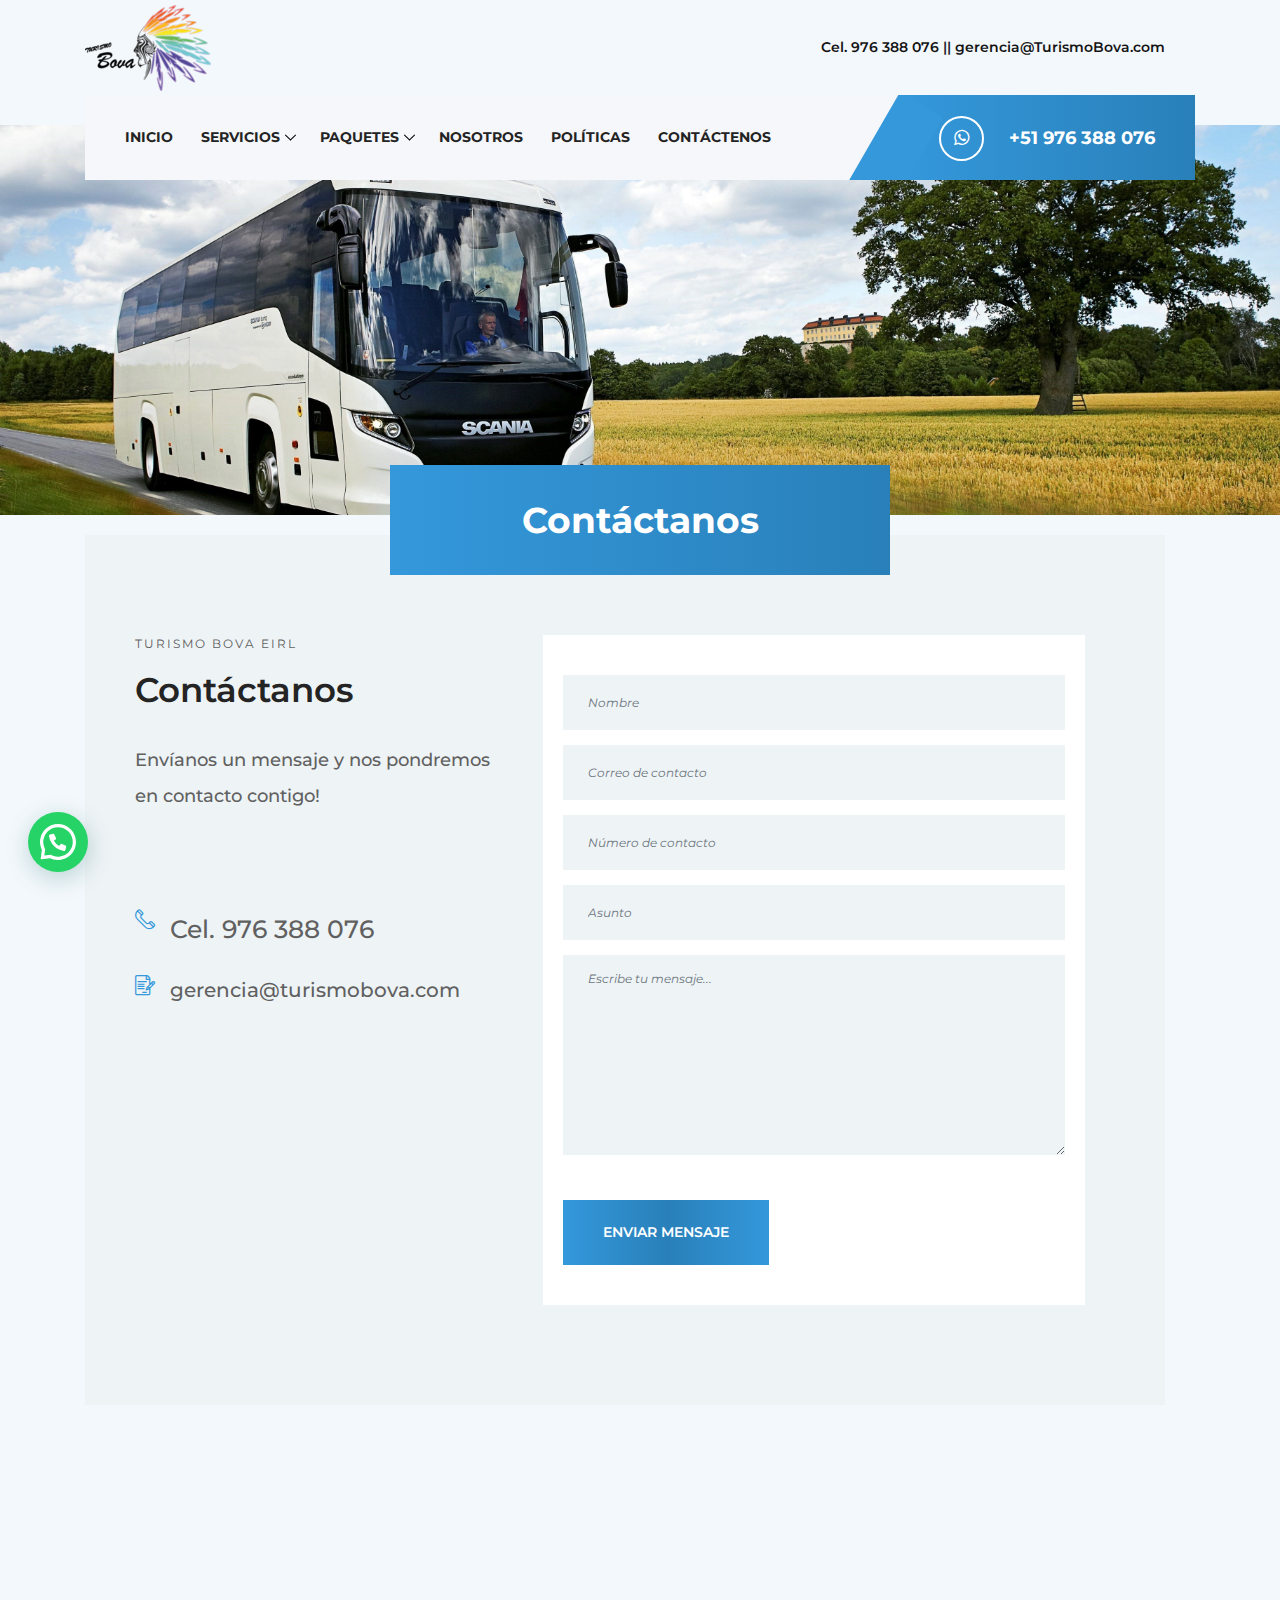
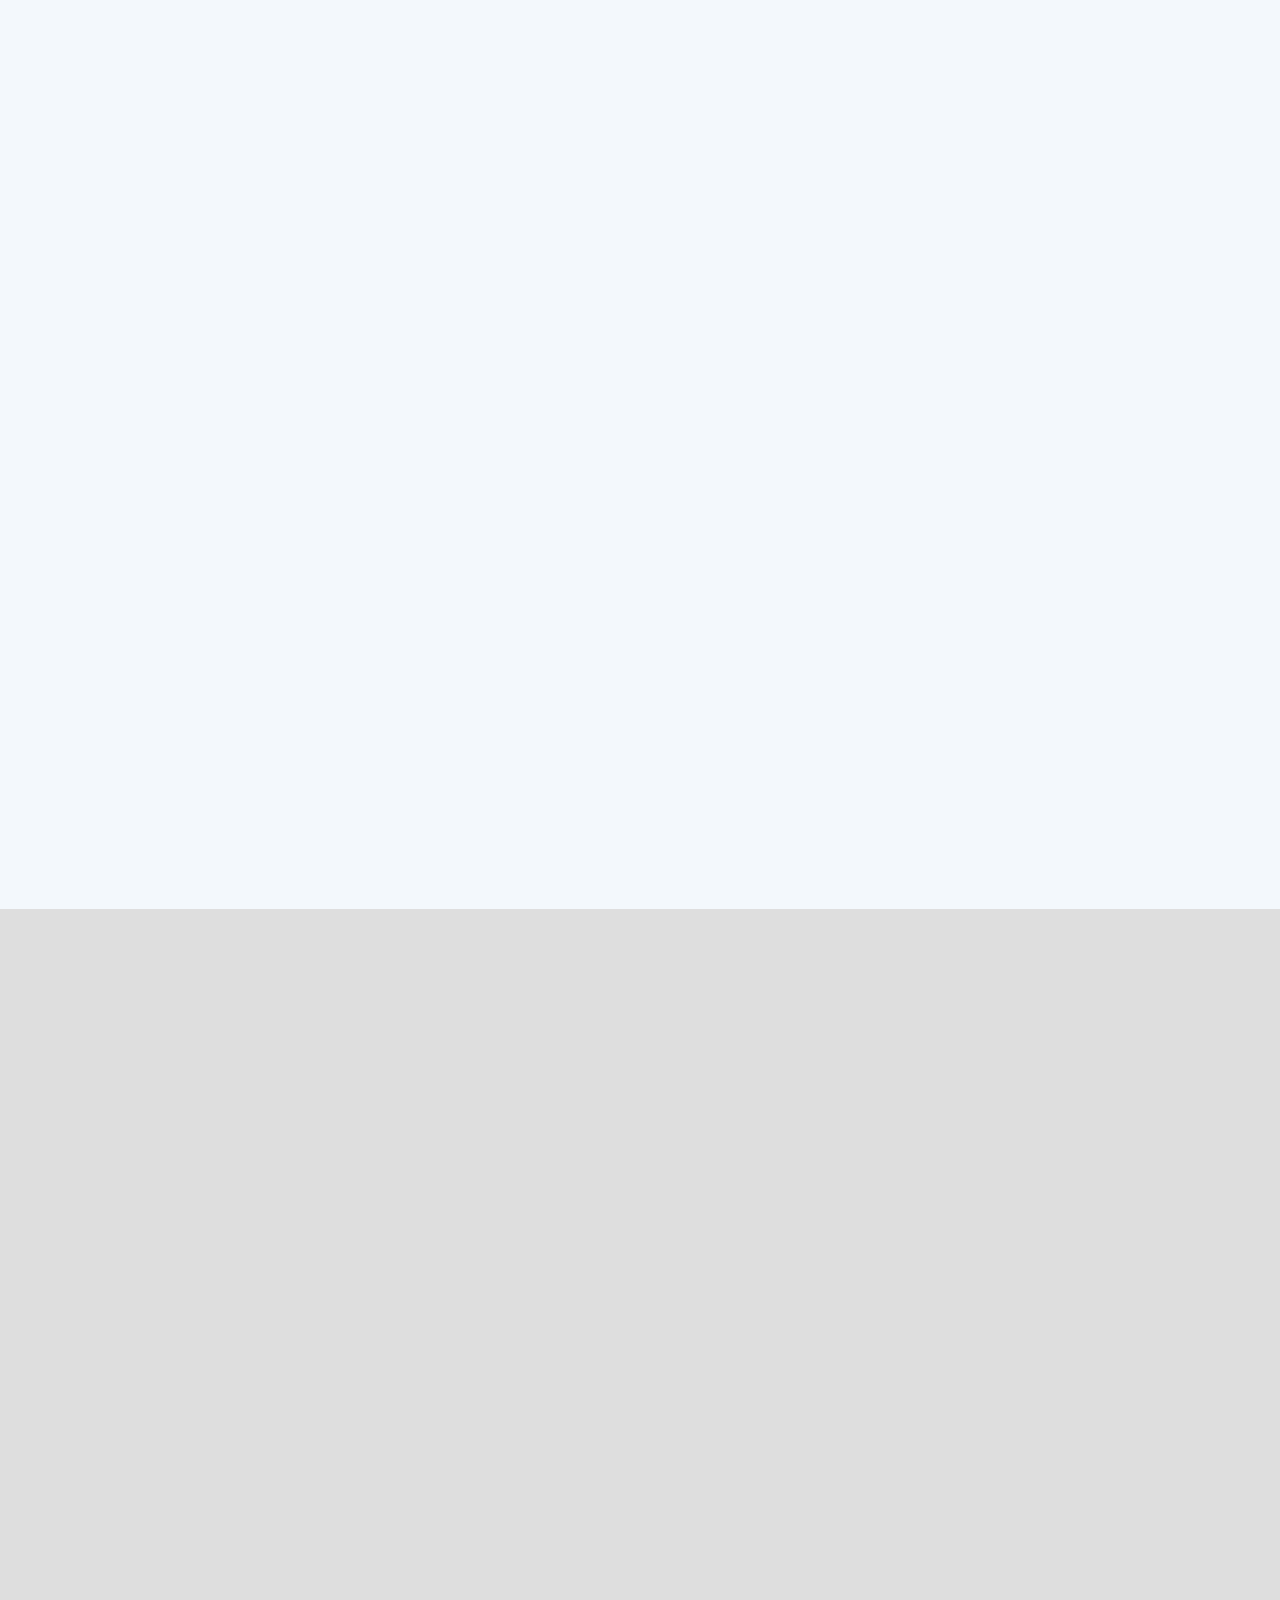
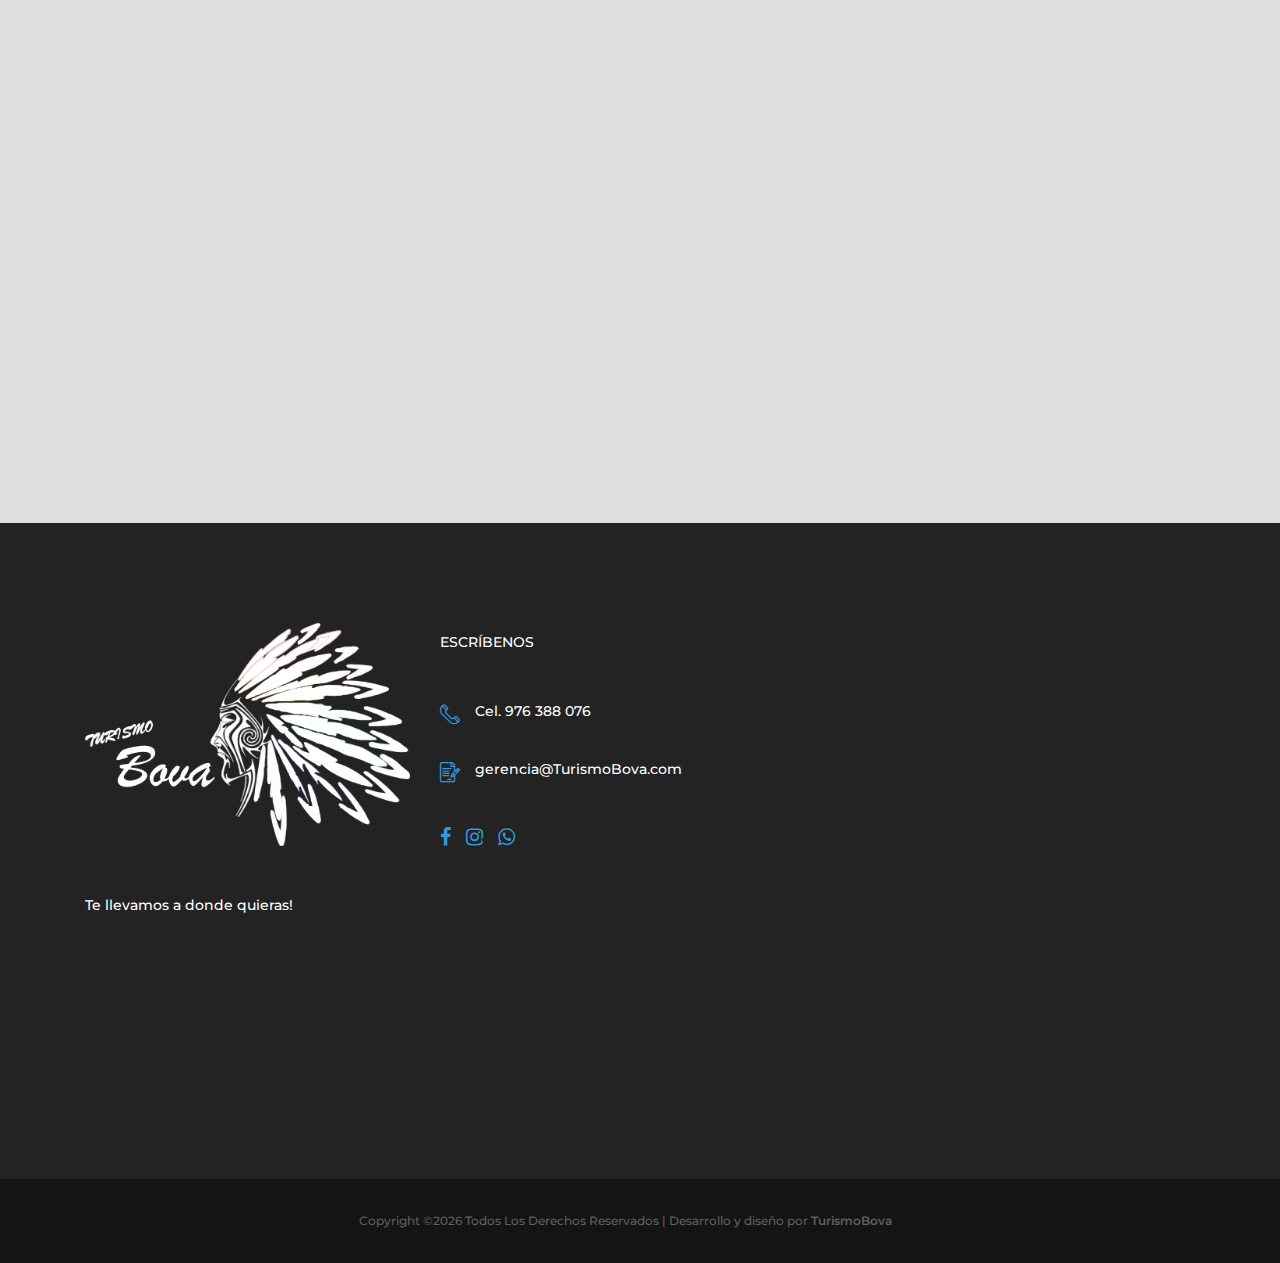
<file: contact.html>
<!DOCTYPE html>
<html lang="en">

<head>
    <meta charset="UTF-8">
    <meta name="description" content="">
    <meta http-equiv="X-UA-Compatible" content="IE=edge">
    <meta name="viewport" content="width=device-width, initial-scale=1, shrink-to-fit=no">
    <!-- The above 4 meta tags *must* come first in the head; any other head content must come *after* these tags -->

    <!-- Title -->
    <title>Contáctanos - TurismoBova E.I.R.L</title>

    <!-- Favicon -->
    <link rel="icon" href="img/core-img/favicon.ico">

    <!-- Core Stylesheet -->
    <link rel="stylesheet" href="style.css">

    <!-- Font Awesome -->
    <link href="https://cdnjs.cloudflare.com/ajax/libs/font-awesome/5.15.0/css/all.min.css" rel="stylesheet">

    <!-- Font Awesome -->
    <link href="https://maxcdn.bootstrapcdn.com/font-awesome/4.7.0/css/font-awesome.min.css" rel="stylesheet" integrity="sha384-wvfXpqpZZVQGK6TAh5PVlGOfQNHSoD2xbE+QkPxCAFlNEevoEH3Sl0sibVcOQVnN" crossorigin="anonymous">

    <!--Sweet alert-->
    <link rel="stylesheet" type="text/css" href="css/sweetalert2.min.css">

    <!--Swee alert js-->
    <script src="js/sweetalert/sweetalert2.min.js"></script>

  
</head>

<body>
    <!-- ##### Preloader ##### -->
    <div id="preloader">
        <i class="circle-preloader"></i>
    </div>
    
    
    <div class="joinchat joinchat--left joinchat--dark-auto joinchat--show" data-settings="{&quot;telephone&quot;:&quot;51976388076&quot;,&quot;mobile_only&quot;:false,&quot;button_delay&quot;:3,&quot;whatsapp_web&quot;:false,&quot;qr&quot;:false,&quot;message_views&quot;:5,&quot;message_delay&quot;:6,&quot;message_badge&quot;:true,&quot;message_send&quot;:&quot;Hola, 👋 Solicito información de los Servicios de transporte turístico, traslado de personal y a eventos, Transporte Escolar&quot;,&quot;message_hash&quot;:&quot;d467a5b3&quot;}" style="--peak: url(#joinchat__message__peak);">
        <div class="joinchat__button">
            <div class="joinchat__button__open"></div>
                                                <div class="joinchat__button__sendtext">Abrir Chat</div>
                            <svg class="joinchat__button__send" width="60" height="60" viewBox="0 0 400 400" stroke-linecap="round" stroke-width="33">
                    <path class="joinchat_svg__plain" d="M168.83 200.504H79.218L33.04 44.284a1 1 0 0 1 1.386-1.188L365.083 199.04a1 1 0 0 1 .003 1.808L34.432 357.903a1 1 0 0 1-1.388-1.187l29.42-99.427"></path>
                    <path class="joinchat_svg__chat" d="M318.087 318.087c-52.982 52.982-132.708 62.922-195.725 29.82l-80.449 10.18 10.358-80.112C18.956 214.905 28.836 134.99 81.913 81.913c65.218-65.217 170.956-65.217 236.174 0 42.661 42.661 57.416 102.661 44.265 157.316"></path>
                </svg>
                                <div class="joinchat__badge">1</div>
                                            <div class="joinchat__tooltip"><div>¿Necesitas ayuda?</div></div>
                        </div>
                <div class="joinchat__box">
                <div class="joinchat__header">
                                        <svg class="joinchat__wa" width="120" height="28" viewBox="0 0 120 28"><title>WhatsApp</title><path d="M117.2 17c0 .4-.2.7-.4 1-.1.3-.4.5-.7.7l-1 .2c-.5 0-.9 0-1.2-.2l-.7-.7a3 3 0 0 1-.4-1 5.4 5.4 0 0 1 0-2.3c0-.4.2-.7.4-1l.7-.7a2 2 0 0 1 1.1-.3 2 2 0 0 1 1.8 1l.4 1a5.3 5.3 0 0 1 0 2.3zm2.5-3c-.1-.7-.4-1.3-.8-1.7a4 4 0 0 0-1.3-1.2c-.6-.3-1.3-.4-2-.4-.6 0-1.2.1-1.7.4a3 3 0 0 0-1.2 1.1V11H110v13h2.7v-4.5c.4.4.8.8 1.3 1 .5.3 1 .4 1.6.4a4 4 0 0 0 3.2-1.5c.4-.5.7-1 .8-1.6.2-.6.3-1.2.3-1.9s0-1.3-.3-2zm-13.1 3c0 .4-.2.7-.4 1l-.7.7-1.1.2c-.4 0-.8 0-1-.2-.4-.2-.6-.4-.8-.7a3 3 0 0 1-.4-1 5.4 5.4 0 0 1 0-2.3c0-.4.2-.7.4-1 .1-.3.4-.5.7-.7a2 2 0 0 1 1-.3 2 2 0 0 1 1.9 1l.4 1a5.4 5.4 0 0 1 0 2.3zm1.7-4.7a4 4 0 0 0-3.3-1.6c-.6 0-1.2.1-1.7.4a3 3 0 0 0-1.2 1.1V11h-2.6v13h2.7v-4.5c.3.4.7.8 1.2 1 .6.3 1.1.4 1.7.4a4 4 0 0 0 3.2-1.5c.4-.5.6-1 .8-1.6.2-.6.3-1.2.3-1.9s-.1-1.3-.3-2c-.2-.6-.4-1.2-.8-1.6zm-17.5 3.2l1.7-5 1.7 5h-3.4zm.2-8.2l-5 13.4h3l1-3h5l1 3h3L94 7.3h-3zm-5.3 9.1l-.6-.8-1-.5a11.6 11.6 0 0 0-2.3-.5l-1-.3a2 2 0 0 1-.6-.3.7.7 0 0 1-.3-.6c0-.2 0-.4.2-.5l.3-.3h.5l.5-.1c.5 0 .9 0 1.2.3.4.1.6.5.6 1h2.5c0-.6-.2-1.1-.4-1.5a3 3 0 0 0-1-1 4 4 0 0 0-1.3-.5 7.7 7.7 0 0 0-3 0c-.6.1-1 .3-1.4.5l-1 1a3 3 0 0 0-.4 1.5 2 2 0 0 0 1 1.8l1 .5 1.1.3 2.2.6c.6.2.8.5.8 1l-.1.5-.4.4a2 2 0 0 1-.6.2 2.8 2.8 0 0 1-1.4 0 2 2 0 0 1-.6-.3l-.5-.5-.2-.8H77c0 .7.2 1.2.5 1.6.2.5.6.8 1 1 .4.3.9.5 1.4.6a8 8 0 0 0 3.3 0c.5 0 1-.2 1.4-.5a3 3 0 0 0 1-1c.3-.5.4-1 .4-1.6 0-.5 0-.9-.3-1.2zM74.7 8h-2.6v3h-1.7v1.7h1.7v5.8c0 .5 0 .9.2 1.2l.7.7 1 .3a7.8 7.8 0 0 0 2 0h.7v-2.1a3.4 3.4 0 0 1-.8 0l-1-.1-.2-1v-4.8h2V11h-2V8zm-7.6 9v.5l-.3.8-.7.6c-.2.2-.7.2-1.2.2h-.6l-.5-.2a1 1 0 0 1-.4-.4l-.1-.6.1-.6.4-.4.5-.3a4.8 4.8 0 0 1 1.2-.2 8.3 8.3 0 0 0 1.2-.2l.4-.3v1zm2.6 1.5v-5c0-.6 0-1.1-.3-1.5l-1-.8-1.4-.4a10.9 10.9 0 0 0-3.1 0l-1.5.6c-.4.2-.7.6-1 1a3 3 0 0 0-.5 1.5h2.7c0-.5.2-.9.5-1a2 2 0 0 1 1.3-.4h.6l.6.2.3.4.2.7c0 .3 0 .5-.3.6-.1.2-.4.3-.7.4l-1 .1a21.9 21.9 0 0 0-2.4.4l-1 .5c-.3.2-.6.5-.8.9-.2.3-.3.8-.3 1.3s.1 1 .3 1.3c.1.4.4.7.7 1l1 .4c.4.2.9.2 1.3.2a6 6 0 0 0 1.8-.2c.6-.2 1-.5 1.5-1a4 4 0 0 0 .2 1H70l-.3-1v-1.2zm-11-6.7c-.2-.4-.6-.6-1-.8-.5-.2-1-.3-1.8-.3-.5 0-1 .1-1.5.4a3 3 0 0 0-1.3 1.2v-5h-2.7v13.4H53v-5.1c0-1 .2-1.7.5-2.2.3-.4.9-.6 1.6-.6.6 0 1 .2 1.3.6.3.4.4 1 .4 1.8v5.5h2.7v-6c0-.6 0-1.2-.2-1.6 0-.5-.3-1-.5-1.3zm-14 4.7l-2.3-9.2h-2.8l-2.3 9-2.2-9h-3l3.6 13.4h3l2.2-9.2 2.3 9.2h3l3.6-13.4h-3l-2.1 9.2zm-24.5.2L18 15.6c-.3-.1-.6-.2-.8.2A20 20 0 0 1 16 17c-.2.2-.4.3-.7.1-.4-.2-1.5-.5-2.8-1.7-1-1-1.7-2-2-2.4-.1-.4 0-.5.2-.7l.5-.6.4-.6v-.6L10.4 8c-.3-.6-.6-.5-.8-.6H9c-.2 0-.6.1-.9.5C7.8 8.2 7 9 7 10.7c0 1.7 1.3 3.4 1.4 3.6.2.3 2.5 3.7 6 5.2l1.9.8c.8.2 1.6.2 2.2.1.6-.1 2-.8 2.3-1.6.3-.9.3-1.5.2-1.7l-.7-.4zM14 25.3c-2 0-4-.5-5.8-1.6l-.4-.2-4.4 1.1 1.2-4.2-.3-.5A11.5 11.5 0 0 1 22.1 5.7 11.5 11.5 0 0 1 14 25.3zM14 0A13.8 13.8 0 0 0 2 20.7L0 28l7.3-2A13.8 13.8 0 1 0 14 0z"></path></svg>
                                    <div class="joinchat__close" title="Close"></div>
                </div>
                <div class="joinchat__box__scroll">
                    <div class="joinchat__box__content">
                        <div class="joinchat__message">Hola, ¿qué tal? 👋<br>Bienvenido a nuestro sitio web. Realiza tu Consulta?<br>Servicios de transporte turístico, traslado de personal y a eventos, Transporte Escolar, Destinos Turísticos, Nuestros Paquetes</div>				</div>
                </div>
            </div>
            <svg style="width:0;height:0;position:absolute"><defs><clipPath id="joinchat__message__peak"><path d="M17 25V0C17 12.877 6.082 14.9 1.031 15.91c-1.559.31-1.179 2.272.004 2.272C9.609 18.182 17 18.088 17 25z"></path></clipPath></defs></svg>
        </div>
     


    <!-- ##### Header Area Start ##### -->
    <header class="header-area">

        <!-- Top Header Area -->
        <div class="top-header">
            <div class="container h-100">
                <div class="row h-100">
                    <div class="col-12 h-100">
                        <div class="header-content h-100 d-flex align-items-center justify-content-between">
                            <div class="academy-logo">
                                <a href="index.html"><img src="img/core-img/logo.png" alt=""></a>
                            </div>
                             

                            <div class="login-content">
                                <a href="tel:976388076">Cel. 976 388 076</a>
                                <a style="user-select: none;"> || </a>
                                <a href="mailto:gerencia@TurismoBova.com">gerencia@TurismoBova.com</a>
                            </div>
              
                        </div>
                    </div>
                </div>
            </div>
        </div>

        <!-- Navbar Area -->
        <div class="academy-main-menu">
            <div class="classy-nav-container breakpoint-off">
                <div class="container">
                    <!-- Menu -->
                    <nav class="classy-navbar justify-content-between" id="academyNav">
                        
                        <!-- Navbar Toggler -->
                        <div class="classy-navbar-toggler">
                            <span class="navbarToggler"><span></span><span></span><span></span></span>
                        </div>

                        <!-- Menu -->
                        <div class="classy-menu">

                            <!-- close btn -->
                            <div class="classycloseIcon">
                                <div class="cross-wrap"><span class="top"></span><span class="bottom"></span></div>
                            </div>

                            <!-- Nav Start -->
                            <div class="classynav">
                                <ul>
                                    <li><a href="index.html">Inicio</a></li>
                                    <li><a href="#">Servicios</a>
                                        <ul class="dropdown">
                                            <li><a href="TransporteDePersonal.html">Transporte de Personal</a></li>
                                            <li><a href="TransporteTurístico.html">Transporte Turístico</a></li>
                                            <li><a href="TransporteEscolar.html">Transporte Escolar</a></li>
                                            <li><a href="TransporteMinas.html">Movilidad para Minas</a></li>
                                            
                                        </ul>
                                    </li>
                                    <li><a href="#">Paquetes</a>
                                        <ul class="dropdown">
                                            <!-- Paquetes empresas <li><a href="index.html">Paquetes para empresas</a></li> -->
                                            <li><a href="Paquetes.html">Paquetes para Colegios</a></li>
                                            
                                        </ul>
                                    </li>
                                    
                                    <li><a href="about-us.html">Nosotros</a></li>
                                    <li><a href="politica.html">Políticas</a></li>
                                    <li><a href="contact.html">Contáctenos</a></li>
                                </ul>
                            </div>
                            
                            <!-- Nav End -->
                        </div>
                        
                        
                        <!-- Calling Info -->
                        <div class="calling-info">
                            <div class="call-center">
                                <a href="tel:+51976388076"><i class="fa fa-whatsapp"></i> <span>+51 976 388 076 </span></a>
                            </div>
                        </div>
                    </nav>
                </div>
            </div>
        </div>
    </header>
    <!-- ##### Header Area End ##### -->

    <!-- ##### Breadcumb Area Start ##### -->
    <div class="breadcumb-area bg-img" style="background-image: url(img/bg-img/bus8.jpg);">
        <div class="bradcumbContent">
            <h2>Contáctanos</h2>
        </div>
    </div>
    <!-- ##### Breadcumb Area End ##### -->

    <!-- ##### Google Maps ##### 
    <div class="map-area wow fadeInUp" data-wow-delay="300ms">
        <div id="googleMap"> 
        </div>
    </div>
    -->
    
    <!-- ##### Contact Area Start ##### -->
    
    

    <section class="contact-area" style="margin-top: 220px;">
        
        <div class="container">
            
            <div class="row">
                <div class="col-12">
                    <div class="form-container">
                        <div class="row">
                            <!-- Contact Information -->
                            <div class="col-12 col-lg-5">
                                <div class="contact-information wow fadeInUp" data-wow-delay="400ms">
                                    
                                    
                                    <div class="cabezaform">
                                        <div class="section-heading text-left" >
                                            <span>TURISMO BOVA EIRL</span>
                                            <h3>Contáctanos</h3>
                                            <p class="mt-30"> Envíanos un mensaje y nos pondremos en contacto contigo!</p>
                                        </div>
                                    </div>
                                    

                                    

                                   

                                    <div class="infocontact">

                                        <!-- Single Contact Info  style="font-size: 20px; margin-top: 110px;"|| style="font-size: 20px;" -->
                                    <div class="numerocontact">
                                        <div class="single-contact-info d-flex"  >
                                            <div class="contact-icon mr-15" >
                                                <i class="icon-telephone-1"></i>
                                            </div>
                                            <p  >Cel. 976 388 076 <br> </p>
                                        </div>
    

                                    </div>
                                    
                                    <!-- Single Contact Info style="font-size: 20px;" || style="font-size: 18px;" -->
                                    <div class="correocontact">
                                        <div class="single-contact-info d-flex"  >
                                            <div class="contact-icon mr-15">
                                                <i class="icon-contract"></i>
                                            </div>
                                            <p >gerencia@turismobova.com</p>
                                        </div>


                                    </div>
                                    </div>
                                    
                                    
                                </div>
                            </div>

                            <!-- ESTE ES EL POPUP 
                            <div class="popup-container" id="popup-container">
                                <div class="popup" id="popup" style="z-index: 5;">
                                    <img src="/img/core-img/404-tick.png">
                                    <h2>Gracias!</h2>
                                    <p>Nos pondremos en contacto contigo en breves!</p>
                                    <button type="button" onclick="closePopup()">OK</button>
                                </div>
                            </div>
                            -->


                            <!-- Contact Form Area -->
                            <div class="col-12 col-lg-7">
                                <div class="contact-form-area wow fadeInUp" data-wow-delay="500ms">
                                    
                                    
                                    <form action="" method="post">
                                        <div class="input-control">
                                            <input type="text" class="form-control " id="name" placeholder="Nombre">
                                        </div>

                                        <div class="input-control">
                                            <input type="text" class="form-control " id="Email" placeholder="Correo de contacto">
                                        </div>

                                        <div class="input-control">
                                            <input type="text" class="form-control " id="Number" placeholder="Número de contacto">
                                        </div>

                                        <div class="input-control">
                                            <input type="text" class="form-control " id="Subject" placeholder="Asunto">
                                        </div>

                                        <div class="input-control">
                                            <textarea name="message" class="form-control " id="message" cols="30" rows="10" placeholder="Escribe tu mensaje..."></textarea>
                                        </div>

                                        <div class="input-control">
                                            <button  class="btn academy-btn mt-30" type="button" onclick="sendemail()">ENVIAR MENSAJE</button>
                                        </div>
                                    </form>
                                </div>
                            </div>
                        </div>
                    </div>
                </div>
            </div>
        
        </div>


       
        <!-- FIN DEL POPUP-->
     

        <script src="https://smtpjs.com/v3/smtp.js"></script>


  

        <!-- SCRIPT PARA EL POPUP
            <script>
                function openPopup(){
                    Swal.fire('Gracias!','Te contactaremos en breve!','success');
                }
            </script>
        FIN DEL SCRIPT PARA EL POPUP-->





 
        <!-- SCRIPT PARA ENVIAR MENSAJE-->
        <script>
            function sendemail(){
                let Name = document.getElementById("name").value;
                let email = document.getElementById("Email").value;
                let number = document.getElementById("Number").value;
                let subject = document.getElementById("Subject").value;
                let message = document.getElementById("message").value;

                let body = "Nombre: " + Name + "<br/> Dirección de Email: " + email + "<br/> Número de Contacto: " + number + "<br/> Asunto: " + subject + "<br/> Mensaje: "+"<br/>" + message;
        
        
                
                Email.send({
                
                    SecureToken : "93869e3c-d827-460b-ad64-6187c53ff42d",
                
                    To : 'gerencia@turismobova.com',
                
                    From : "consultasturismobova@gmail.com",
                
                    Subject : subject,
                
                    Body : body
            
            
                }
            
                ).then(Swal.fire('Gracias!','Te contactaremos en breve!','success'));
                
        
        }


        </script>
        <!-- FIN DE SCRIPT PARA ENVIAR MENSAJE-->

        

    </section>






   

    
    <!-- ##### Contact Area End ##### -->


    <section class="about-us-area mt-50 section-padding-100">
        <div class="container" style="margin-top: -150px;"  >
            
            <div class="row">
                <div class="col-12">
                    <div class="section-heading text-center mx-auto wow fadeInUp" data-wow-delay="300ms">
                        
                        <h3 style="font-size: 25px;">TAMBIÉN PUEDES ESCRIBIRNOS AL WHATSAPP</h3>
                    </div>
                </div>
            </div>

            <div class="row">
                
            </div>
            
            <!-- Botón contactar servicio inicio -->
            <div class="row" style="margin-top: -50px;">
                <div class="col-12">
                    <div class="view-all text-center wow fadeInUp" data-wow-delay="50ms">
                        <a href="https://api.whatsapp.com/send/?phone=51976388076&text=Hola+Turismo+Bova%2C+necesito+más+información+sobre+las+opciones+de+Transporte+en+su+empresa.+Gracias%21&type=phone_number&app_absent=0" class="btn escribirwhatsapp"></a>
                    </div>
                </div>
            </div>
            <!-- Botón contactar servicio Fin -->


            
        </div>
    </section>
    <!-- ##### Top Feature Area End ##### -->



    <!-- ##### Top Feature Area Start #####   -->

    <section class="tarjetas"> 
        <div class="row" style="margin-top: -96px;">
            <div class="col-12">
                <div class="section-heading text-center mx-auto wow fadeInUp" data-wow-delay="300ms">
                    <span >FACEBOOK - INSTAGRAM</span>
                    <h3>ALGUNAS DE NUESTRAS REDES SOCIALES</h3>
                </div>
            </div>
        </div>
        <div class="top-features-area wow fadeInUp" data-wow-delay="100ms">
            <div class="socialcontainer">
                <div class="container">
                    <div class="row">
                        
                        <div class="col-12">
                            
                            <div class="features-content">
                                <div class="row no-gutters">
                           
                            <!-- Single Top Features -->
                                    <div class="socialPost">
                                        <div class="single-top-features d-flex align-items-center justify-content-center">
                                            <div id="" class="footer-widget mb-100">
                                                
                                                    <iframe class="iframefb" src="https://www.facebook.com/plugins/page.php?href=https%3A%2F%2Fwww.facebook.com%2Fprofile.php%3Fid%3D61551572273407&tabs=timeline&width=340&height=450&small_header=false&adapt_container_width=false&hide_cover=false&show_facepile=true&appId" scrolling="no" frameborder="0" allowfullscreen="true" allow="autoplay; clipboard-write; encrypted-media; picture-in-picture; web-share"></iframe>
                                               
                                                
                                            </div>
                                        </div>
                                    </div>
    
    
                            <!-- Single Top Features -->
                                    <div class="socialPost">
                                        <div class="single-top-features d-flex align-items-center justify-content-center">
                                            <div id="" class="footer-widget mb-100">
                                               
                                                    <iframe src="https://www.instagram.com/turismobova/embed"  class="iframeig" frameborder="0" scrolling="no" allowtransparency="true"></iframe>
                                               
                                               
                                            </div>
                                        </div>
                                    </div>
                            
                                </div>
                            </div>
                        </div>
                    </div>
                </div>
            </div>
    
        </div>


    </section>
    <!-- ##### Top Feature Area End ##### -->

    

    <!-- ##### Team Area Start ##### -->
    <section class="teachers-area section-padding-0-100" style="background-color:#DEDEDE; margin-top: -200px;">
        <div class="container">
            <div class="row">
                <div class="col-12">
                    <div class="section-heading text-center mx-auto wow fadeInUp" data-wow-delay="300ms">
                        <span style="margin-top: 60px;">Garantía en nuestros Servicios</span>
                        <h3>Todos los beneficios de trabajar con nosotros</h3>
                    </div>
                </div>
            </div>



            <!-- ##### Course Area Start ##### -->
    <div class="academy-courses-area section-padding-100-0" style="margin-top: -90px;">
        <div class="container">
            <div class="row">
                <!-- Single Course Area -->
                <div class="col-12 col-sm-6 col-lg-4">
                    <div class="single-course-area d-flex align-items-center mb-100 wow fadeInUp" data-wow-delay="300ms">
                        <div class="course-icon">
                            <i class="icon-worldwide"></i>
                        </div>
                        <div class="course-content">
                            <h4>GPS</h4>
                            <p>Vigilamos todas las unidades constantemente a través de un sistema Geosatelital.</p>
                        </div>
                    </div>
                </div>
                <!-- Single Course Area -->
                <div class="col-12 col-sm-6 col-lg-4">
                    <div class="single-course-area d-flex align-items-center mb-100 wow fadeInUp" data-wow-delay="400ms">
                        <div class="course-icon">
                            <i class="icon-id-card"></i>
                        </div>
                        <div class="course-content">
                            <h4>EXPERIENCIA</h4>
                            <p>Nuestro personal es altamente experimentado y garantiza un servicio seguro.</p>
                        </div>
                    </div>
                </div>
                <!-- Single Course Area -->
                <div class="col-12 col-sm-6 col-lg-4">
                    <div class="single-course-area d-flex align-items-center mb-100 wow fadeInUp" data-wow-delay="500ms">
                        <div class="course-icon">
                            <i class="fas fa-shield-alt"></i>
                        </div>
                        <div class="course-content">
                            <h4>SEGURIDAD</h4>
                            <p>Los conductores están preparados para manejar imprevistos y emergencias.</p>
                        </div>
                    </div>
                </div>
              
            </div>
        </div>
    </div>
    <!-- ##### Course Area End ##### -->
    <div class="section-heading text-center mx-auto wow fadeInUp" data-wow-delay="300ms">
        <h3>Nuestra experiencia</h3>
    </div>
            <div class="row" style="justify-content: center;">
           
                <!-- Single Teachers -->
                <div class="col-12 col-sm-6 col-lg-3">
                    <div class="single-teachers-area text-center mb-100 wow fadeInUp" data-wow-delay="500ms">
                        <!-- Thumbnail -->
                        <div class="teachers-thumbnail">
                            <img src="img/core-img/client1.jpg" alt="" style="box-shadow: -2px -1px 28px 4px rgba(0,0,0,0.58); -webkit-box-shadow: -2px -1px 28px 4px rgba(0,0,0,0.58);-moz-box-shadow: -2px -1px 28px 4px rgba(0,0,0,0.58);">
                        </div>
                        <!-- Meta Info -->
                        <div class="teachers-info mt-30">
                            
                        </div>
                    </div>
                </div>
                <!-- Single Teachers -->
                <div class="col-12 col-sm-6 col-lg-3">
                    <div class="single-teachers-area text-center mb-100 wow fadeInUp" data-wow-delay="600ms">
                        <!-- Thumbnail -->
                        <div class="teachers-thumbnail">
                            <img src="img/core-img/agroberries (1).jpg" alt=""  style="box-shadow: -2px -1px 28px 4px rgba(0,0,0,0.58); -webkit-box-shadow: -2px -1px 28px 4px rgba(0,0,0,0.58);-moz-box-shadow: -2px -1px 28px 4px rgba(0,0,0,0.58);">
                        </div>
                        <!-- Meta Info -->
                        <div class="teachers-info mt-30">
                           
                        </div>
                    </div>
                </div>
                <!-- Single Teachers -->
                <div class="col-12 col-sm-6 col-lg-3">
                    <div class="single-teachers-area text-center mb-100 wow fadeInUp" data-wow-delay="700ms">
                        <!-- Thumbnail -->
                        <div class="teachers-thumbnail">
                            <img src="img/core-img/client3 (1).png" alt=""  style="box-shadow: -2px -1px 28px 4px rgba(0,0,0,0.58); -webkit-box-shadow: -2px -1px 28px 4px rgba(0,0,0,0.58);-moz-box-shadow: -2px -1px 28px 4px rgba(0,0,0,0.58);">
                        </div>
                        <!-- Meta Info -->
                        <div class="teachers-info mt-30">
                            
                        </div>
                    </div>
                </div>
            </div>
            <!--   boton contactanos    
            
                    <div class="row">
                <div class="col-12">
                    <div class="view-all text-center wow fadeInUp" data-wow-delay="800ms">
                        <a href="contact.html" class="btn academy-btn">Contáctanos</a>
                    </div>
                </div>
            </div>
            
            
            -->
    

            <div class="row" style="margin-top: -50px;">
                <div class="col-12">
                    <div class="view-all text-center wow fadeInUp" data-wow-delay="50ms">
                        <a href="contact.html" class="btn escribirwhatsapp"></a>
                    </div>
                </div>
            </div>


        </div>
    </section>
    <!-- ##### Features Area Start ##### -->



 <!-- ##### Footer Area Start ##### -->
<footer class="footer-area">
    <div class="main-footer-area section-padding-100-0">
        <div class="container">
            <div class="row">
                <!-- Footer Widget Area -->
                <div class="col-12 col-sm-6 col-lg-3">
                    <div class="footer-widget mb-100">
                        <div class="widget-title">
                            <a href="#"><img src="img/core-img/logo2.png" alt=""></a>
                        </div>
                        <p>Te llevamos a donde quieras!</p>
                        <div class="footer-social-info">
                           
                        </div>
                    </div>
                </div>



                <!-- Footer Widget Area -->
                <div class="col-12 col-sm-6 col-lg-3">
                    <div class="footer-widget mb-100">
                        <div class="widget-title">
                            <h6>Escríbenos</h6>
                        </div>
                        
                        
                        <div class="single-contact d-flex mb-30">
                            <i class="icon-telephone-1"></i>
                            <p>Cel. 976 388 076 <br></p>
                        </div>

                        <div class="single-contact d-flex">
                            <i class="icon-contract"></i>
                            <p>gerencia@TurismoBova.com</p>
                        </div>
                        <div class="single-contact d-flex mb-30">
                            <i class=""></i>
                            <p></p>
                        </div>
                        
                        <div class="single-contact d-flex mb-30">
                            <li><a href="https://web.facebook.com/people/Turismo-Bova/61551572273407/?ref=embed_page"><i class="fa fa-facebook fa-2x" aria-hidden="true"></i></a></li>
                            <li><a href="https://www.instagram.com/turismobova/"><i class="fa fa-instagram fa-2x" aria-hidden="true"></i></a></li>
                            <li><a href="https://api.whatsapp.com/send/?phone=51976388076&text=Hola%2C+�+Solicito+información+de+los+Servicios+de+transporte+turístico%2C+traslado+de+personal+y+a+eventos%2C+Transporte+Escolar&type=phone_number&app_absent=0"><i class="fa fa-whatsapp fa-2x" aria-hidden="true"></i></a></li>
                        </div>
                        

                        
                        
                    </div>
                </div>

                


                <!-- Footer Widget Area -->
                <div class="col-12 col-sm-6 col-lg-3" >
                    <div id="" class="footer-widget mb-100">
                     
                        <iframe class="iframefacebook" src="https://www.facebook.com/plugins/page.php?href=https%3A%2F%2Fwww.facebook.com%2Fprofile.php%3Fid%3D61551572273407&tabs=timeline&width=340&height=450&small_header=false&adapt_container_width=false&hide_cover=false&show_facepile=true&appId" scrolling="no" frameborder="0" allowfullscreen="true" allow="autoplay; clipboard-write; encrypted-media; picture-in-picture; web-share"></iframe>
                        </span>
                        
                        
                    </div>
                </div>
            </div>
                <!-- Footer Widget Area -->

                
            </div>
        </div>
    </div>
    <div class="bottom-footer-area">
        <div class="container">
            <div class="row">
                <div class="col-12">
                    <p><!-- Link back to turismobova can't be removed. Template is licensed under CC BY 3.0. -->
Copyright &copy;<script>document.write(new Date().getFullYear());</script> Todos Los Derechos Reservados | Desarrollo y diseño por <a href="https://turismobova.com" target="_blank">TurismoBova</a>
<!-- Link back to Turismobova can't be removed. Template is licensed under CC BY 3.0. --></p>
                </div>
            </div>
        </div>
    </div>
</footer>






<!-- ##### Footer Area Start ##### -->
    <!-- ##### All Javascript Script ##### -->
    <!-- jQuery-2.2.4 js -->
    <script src="js/jquery/jquery-2.2.4.min.js"></script>
    <!-- Popper js -->
    <script src="js/bootstrap/popper.min.js"></script>
    <!-- Bootstrap js -->
    <script src="js/bootstrap/bootstrap.min.js"></script>
    <!-- All Plugins js -->
    <script src="js/plugins/plugins.js"></script>
    <!-- Active js -->
    <script src="js/active.js"></script>
    <!-- whatsapp -->
    <script src="js/whatsapp/joinchat.min.js"></script>
    
    
    <!-- Google Maps 
    
    <script src=""></script>
    <script src="js/google-map/map-active.js"></script>
    -->
    

</body>

</html>
</file>
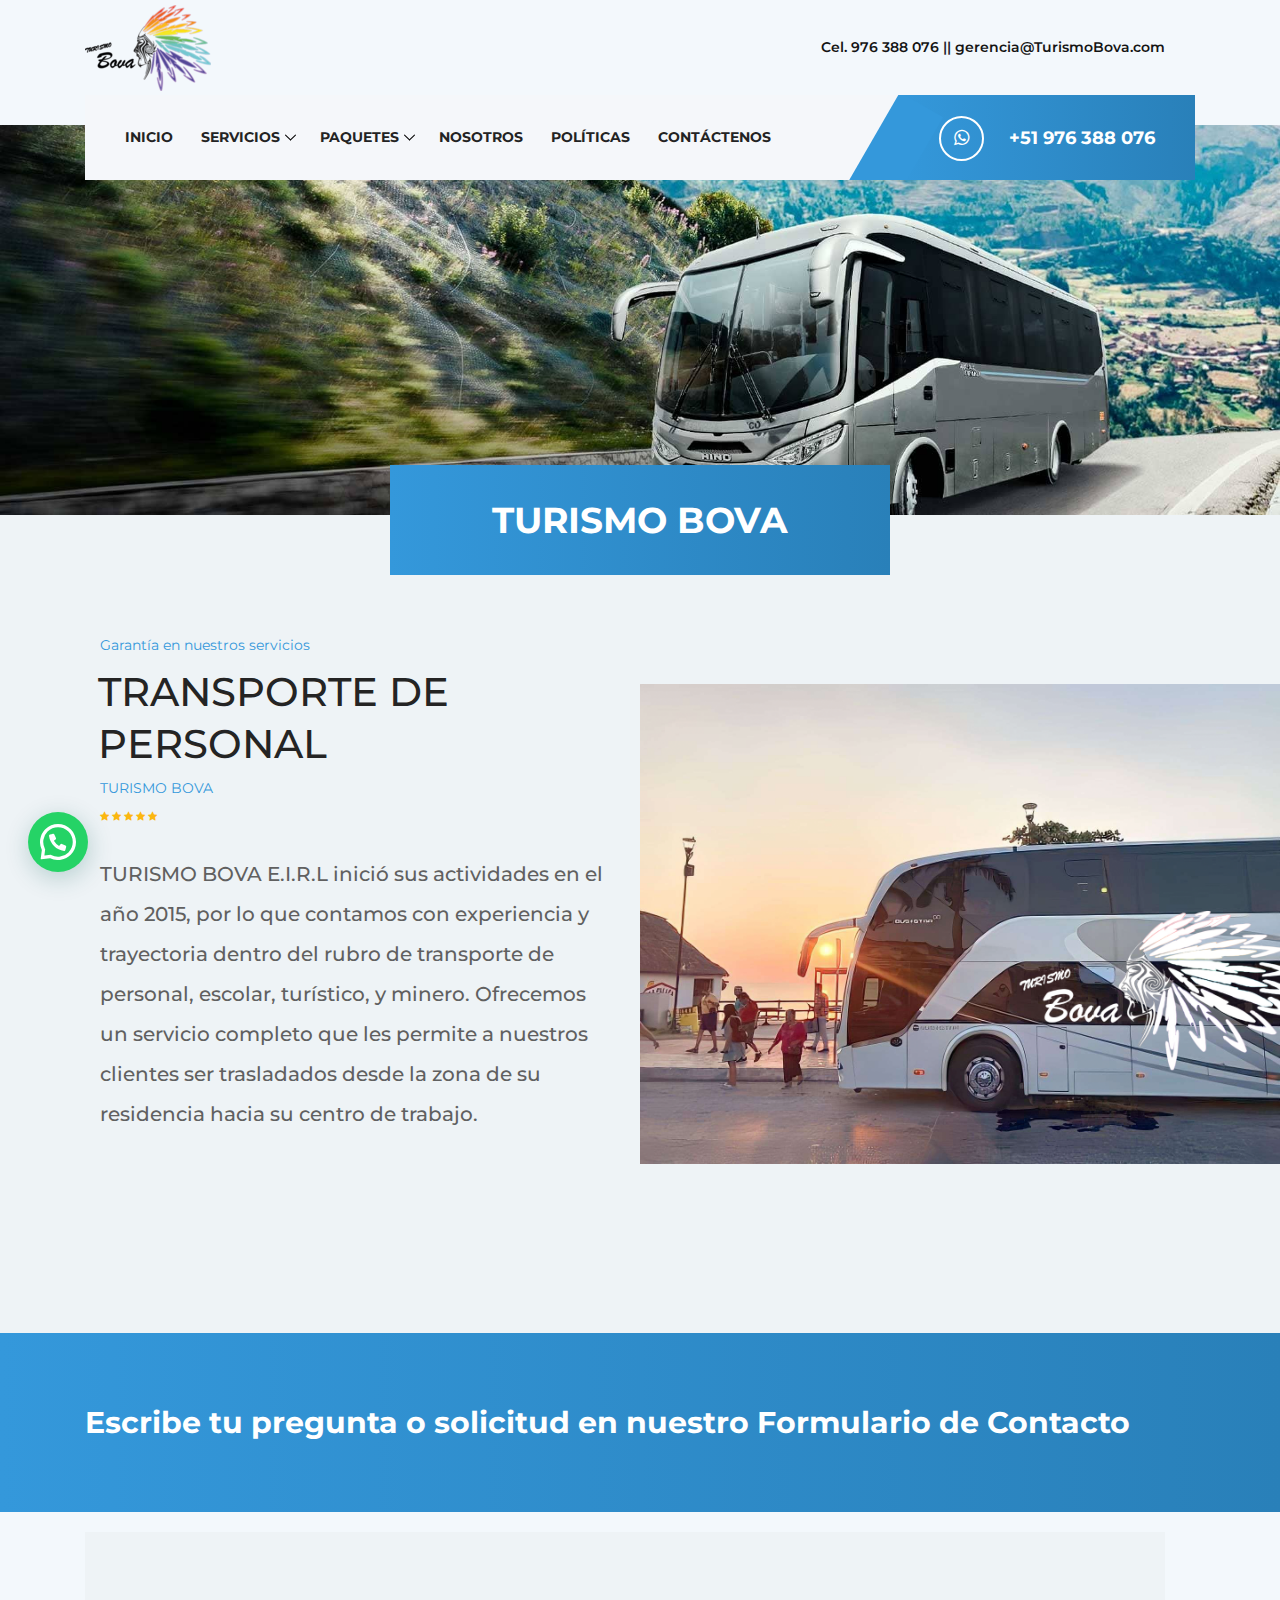
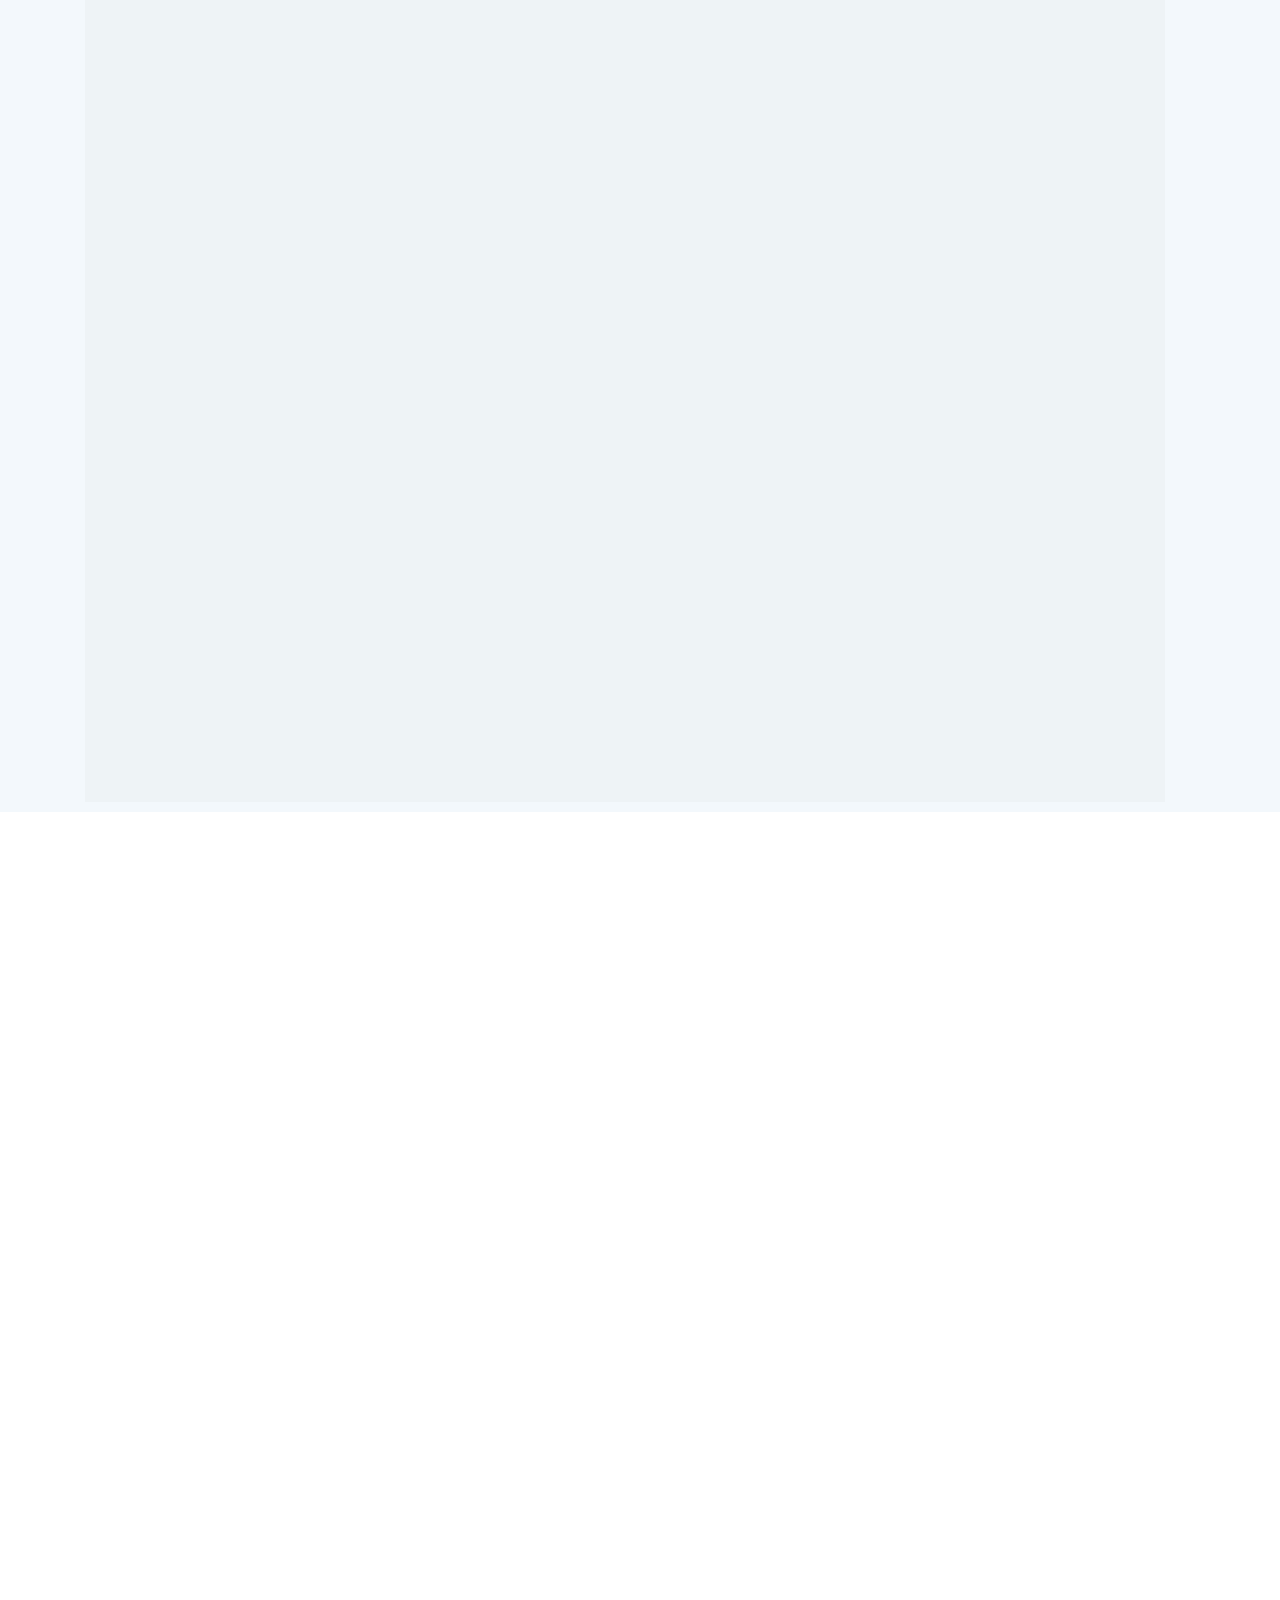
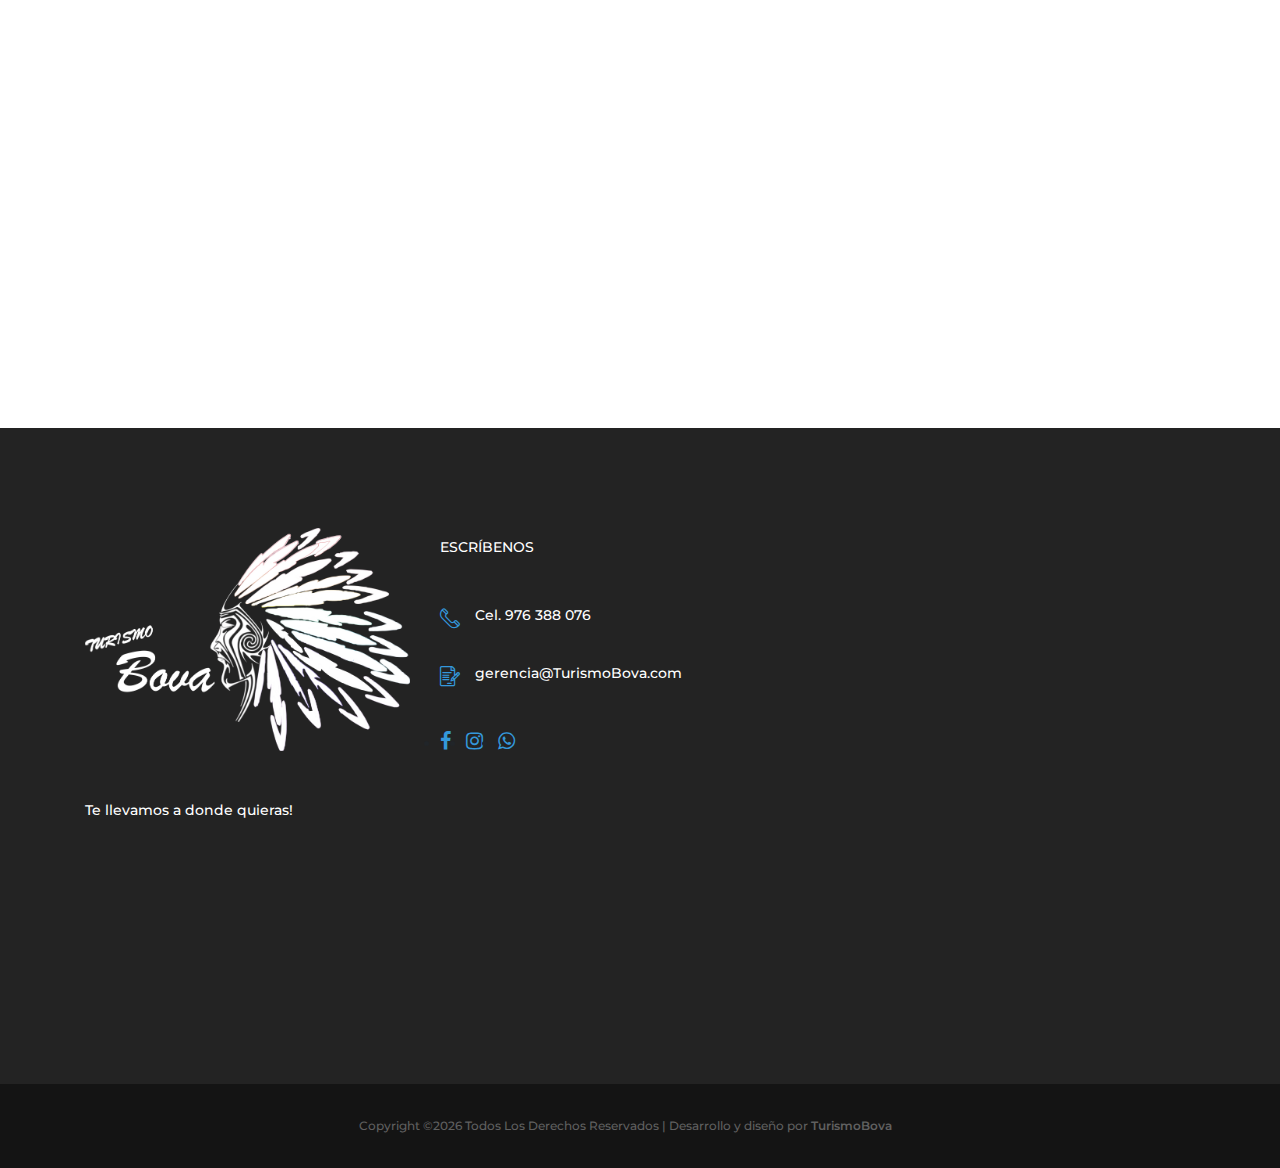
<file: TransporteDePersonal.html>
<!DOCTYPE html>
<html lang="en">

<head>
    <meta charset="UTF-8">
    <meta name="description" content="">
    <meta http-equiv="X-UA-Compatible" content="IE=edge">
    <meta name="viewport" content="width=device-width, initial-scale=1, shrink-to-fit=no">
    <!-- The above 4 meta tags *must* come first in the head; any other head content must come *after* these tags -->

    <!-- Title -->
    <title>TurismoBova E.I.R.L</title>

    <!-- Favicon -->
    <link rel="icon" href="img/core-img/favicon.ico">

    <!-- Core Stylesheet -->
    <link rel="stylesheet" href="style.css">

     <!-- Font Awesome -->
     <link href="https://cdnjs.cloudflare.com/ajax/libs/font-awesome/5.15.0/css/all.min.css" rel="stylesheet">

    <!-- Font Awesome -->
    <link href="https://maxcdn.bootstrapcdn.com/font-awesome/4.7.0/css/font-awesome.min.css" rel="stylesheet" integrity="sha384-wvfXpqpZZVQGK6TAh5PVlGOfQNHSoD2xbE+QkPxCAFlNEevoEH3Sl0sibVcOQVnN" crossorigin="anonymous">

</head>

<body>
    <!-- ##### Preloader ##### -->
    <div id="preloader">
        <i class="circle-preloader"></i>
    </div>


    
    <div class="joinchat joinchat--left joinchat--dark-auto joinchat--show" data-settings="{&quot;telephone&quot;:&quot;51976388076&quot;,&quot;mobile_only&quot;:false,&quot;button_delay&quot;:3,&quot;whatsapp_web&quot;:false,&quot;qr&quot;:false,&quot;message_views&quot;:5,&quot;message_delay&quot;:6,&quot;message_badge&quot;:true,&quot;message_send&quot;:&quot;Hola, 👋 Solicito información de los Servicios de transporte turístico, traslado de personal y a eventos, Transporte Escolar&quot;,&quot;message_hash&quot;:&quot;d467a5b3&quot;}" style="--peak: url(#joinchat__message__peak);">
        <div class="joinchat__button">
            <div class="joinchat__button__open"></div>
                                                <div class="joinchat__button__sendtext">Abrir Chat</div>
                            <svg class="joinchat__button__send" width="60" height="60" viewBox="0 0 400 400" stroke-linecap="round" stroke-width="33">
                    <path class="joinchat_svg__plain" d="M168.83 200.504H79.218L33.04 44.284a1 1 0 0 1 1.386-1.188L365.083 199.04a1 1 0 0 1 .003 1.808L34.432 357.903a1 1 0 0 1-1.388-1.187l29.42-99.427"></path>
                    <path class="joinchat_svg__chat" d="M318.087 318.087c-52.982 52.982-132.708 62.922-195.725 29.82l-80.449 10.18 10.358-80.112C18.956 214.905 28.836 134.99 81.913 81.913c65.218-65.217 170.956-65.217 236.174 0 42.661 42.661 57.416 102.661 44.265 157.316"></path>
                </svg>
                                <div class="joinchat__badge">1</div>
                                            <div class="joinchat__tooltip"><div>¿Necesitas ayuda?</div></div>
                        </div>
                <div class="joinchat__box">
                <div class="joinchat__header">
                                        <svg class="joinchat__wa" width="120" height="28" viewBox="0 0 120 28"><title>WhatsApp</title><path d="M117.2 17c0 .4-.2.7-.4 1-.1.3-.4.5-.7.7l-1 .2c-.5 0-.9 0-1.2-.2l-.7-.7a3 3 0 0 1-.4-1 5.4 5.4 0 0 1 0-2.3c0-.4.2-.7.4-1l.7-.7a2 2 0 0 1 1.1-.3 2 2 0 0 1 1.8 1l.4 1a5.3 5.3 0 0 1 0 2.3zm2.5-3c-.1-.7-.4-1.3-.8-1.7a4 4 0 0 0-1.3-1.2c-.6-.3-1.3-.4-2-.4-.6 0-1.2.1-1.7.4a3 3 0 0 0-1.2 1.1V11H110v13h2.7v-4.5c.4.4.8.8 1.3 1 .5.3 1 .4 1.6.4a4 4 0 0 0 3.2-1.5c.4-.5.7-1 .8-1.6.2-.6.3-1.2.3-1.9s0-1.3-.3-2zm-13.1 3c0 .4-.2.7-.4 1l-.7.7-1.1.2c-.4 0-.8 0-1-.2-.4-.2-.6-.4-.8-.7a3 3 0 0 1-.4-1 5.4 5.4 0 0 1 0-2.3c0-.4.2-.7.4-1 .1-.3.4-.5.7-.7a2 2 0 0 1 1-.3 2 2 0 0 1 1.9 1l.4 1a5.4 5.4 0 0 1 0 2.3zm1.7-4.7a4 4 0 0 0-3.3-1.6c-.6 0-1.2.1-1.7.4a3 3 0 0 0-1.2 1.1V11h-2.6v13h2.7v-4.5c.3.4.7.8 1.2 1 .6.3 1.1.4 1.7.4a4 4 0 0 0 3.2-1.5c.4-.5.6-1 .8-1.6.2-.6.3-1.2.3-1.9s-.1-1.3-.3-2c-.2-.6-.4-1.2-.8-1.6zm-17.5 3.2l1.7-5 1.7 5h-3.4zm.2-8.2l-5 13.4h3l1-3h5l1 3h3L94 7.3h-3zm-5.3 9.1l-.6-.8-1-.5a11.6 11.6 0 0 0-2.3-.5l-1-.3a2 2 0 0 1-.6-.3.7.7 0 0 1-.3-.6c0-.2 0-.4.2-.5l.3-.3h.5l.5-.1c.5 0 .9 0 1.2.3.4.1.6.5.6 1h2.5c0-.6-.2-1.1-.4-1.5a3 3 0 0 0-1-1 4 4 0 0 0-1.3-.5 7.7 7.7 0 0 0-3 0c-.6.1-1 .3-1.4.5l-1 1a3 3 0 0 0-.4 1.5 2 2 0 0 0 1 1.8l1 .5 1.1.3 2.2.6c.6.2.8.5.8 1l-.1.5-.4.4a2 2 0 0 1-.6.2 2.8 2.8 0 0 1-1.4 0 2 2 0 0 1-.6-.3l-.5-.5-.2-.8H77c0 .7.2 1.2.5 1.6.2.5.6.8 1 1 .4.3.9.5 1.4.6a8 8 0 0 0 3.3 0c.5 0 1-.2 1.4-.5a3 3 0 0 0 1-1c.3-.5.4-1 .4-1.6 0-.5 0-.9-.3-1.2zM74.7 8h-2.6v3h-1.7v1.7h1.7v5.8c0 .5 0 .9.2 1.2l.7.7 1 .3a7.8 7.8 0 0 0 2 0h.7v-2.1a3.4 3.4 0 0 1-.8 0l-1-.1-.2-1v-4.8h2V11h-2V8zm-7.6 9v.5l-.3.8-.7.6c-.2.2-.7.2-1.2.2h-.6l-.5-.2a1 1 0 0 1-.4-.4l-.1-.6.1-.6.4-.4.5-.3a4.8 4.8 0 0 1 1.2-.2 8.3 8.3 0 0 0 1.2-.2l.4-.3v1zm2.6 1.5v-5c0-.6 0-1.1-.3-1.5l-1-.8-1.4-.4a10.9 10.9 0 0 0-3.1 0l-1.5.6c-.4.2-.7.6-1 1a3 3 0 0 0-.5 1.5h2.7c0-.5.2-.9.5-1a2 2 0 0 1 1.3-.4h.6l.6.2.3.4.2.7c0 .3 0 .5-.3.6-.1.2-.4.3-.7.4l-1 .1a21.9 21.9 0 0 0-2.4.4l-1 .5c-.3.2-.6.5-.8.9-.2.3-.3.8-.3 1.3s.1 1 .3 1.3c.1.4.4.7.7 1l1 .4c.4.2.9.2 1.3.2a6 6 0 0 0 1.8-.2c.6-.2 1-.5 1.5-1a4 4 0 0 0 .2 1H70l-.3-1v-1.2zm-11-6.7c-.2-.4-.6-.6-1-.8-.5-.2-1-.3-1.8-.3-.5 0-1 .1-1.5.4a3 3 0 0 0-1.3 1.2v-5h-2.7v13.4H53v-5.1c0-1 .2-1.7.5-2.2.3-.4.9-.6 1.6-.6.6 0 1 .2 1.3.6.3.4.4 1 .4 1.8v5.5h2.7v-6c0-.6 0-1.2-.2-1.6 0-.5-.3-1-.5-1.3zm-14 4.7l-2.3-9.2h-2.8l-2.3 9-2.2-9h-3l3.6 13.4h3l2.2-9.2 2.3 9.2h3l3.6-13.4h-3l-2.1 9.2zm-24.5.2L18 15.6c-.3-.1-.6-.2-.8.2A20 20 0 0 1 16 17c-.2.2-.4.3-.7.1-.4-.2-1.5-.5-2.8-1.7-1-1-1.7-2-2-2.4-.1-.4 0-.5.2-.7l.5-.6.4-.6v-.6L10.4 8c-.3-.6-.6-.5-.8-.6H9c-.2 0-.6.1-.9.5C7.8 8.2 7 9 7 10.7c0 1.7 1.3 3.4 1.4 3.6.2.3 2.5 3.7 6 5.2l1.9.8c.8.2 1.6.2 2.2.1.6-.1 2-.8 2.3-1.6.3-.9.3-1.5.2-1.7l-.7-.4zM14 25.3c-2 0-4-.5-5.8-1.6l-.4-.2-4.4 1.1 1.2-4.2-.3-.5A11.5 11.5 0 0 1 22.1 5.7 11.5 11.5 0 0 1 14 25.3zM14 0A13.8 13.8 0 0 0 2 20.7L0 28l7.3-2A13.8 13.8 0 1 0 14 0z"></path></svg>
                                    <div class="joinchat__close" title="Close"></div>
                </div>
                <div class="joinchat__box__scroll">
                    <div class="joinchat__box__content">
                        <div class="joinchat__message">Hola, ¿qué tal? 👋<br>Bienvenido a nuestro sitio web. Realiza tu Consulta?<br>Servicios de transporte turístico, traslado de personal y a eventos, Transporte Escolar, Destinos Turísticos, Nuestros Paquetes</div>				</div>
                </div>
            </div>
            <svg style="width:0;height:0;position:absolute"><defs><clipPath id="joinchat__message__peak"><path d="M17 25V0C17 12.877 6.082 14.9 1.031 15.91c-1.559.31-1.179 2.272.004 2.272C9.609 18.182 17 18.088 17 25z"></path></clipPath></defs></svg>
        </div>
     


   <!-- ##### Header Area Start ##### -->
   <header class="header-area">

    <!-- Top Header Area -->
    <div class="top-header">
        <div class="container h-100">
            <div class="row h-100">
                <div class="col-12 h-100">
                    <div class="header-content h-100 d-flex align-items-center justify-content-between">
                        <div class="academy-logo">
                            <a href="index.html"><img src="img/core-img/logo.png" alt=""></a>
                        </div>
                        <div class="login-content">
                            <a href="tel:976388076">Cel. 976 388 076</a>
                            <a style="user-select: none;"> || </a>
                            <a href="mailto:gerencia@TurismoBova.com">gerencia@TurismoBova.com</a>
                        </div>
          
                    </div>
                </div>
            </div>
        </div>
    </div>

    <!-- Navbar Area -->
    <div class="academy-main-menu">
        <div class="classy-nav-container breakpoint-off">
            <div class="container">
                <!-- Menu -->
                <nav class="classy-navbar justify-content-between" id="academyNav">

                    <!-- Navbar Toggler -->
                    <div class="classy-navbar-toggler">
                        <span class="navbarToggler"><span></span><span></span><span></span></span>
                    </div>

                    <!-- Menu -->
                    <div class="classy-menu">

                        <!-- close btn -->
                        <div class="classycloseIcon">
                            <div class="cross-wrap"><span class="top"></span><span class="bottom"></span></div>
                        </div>

                        <!-- Nav Start -->
                        <div class="classynav">
                            <ul>
                                <li><a href="index.html">Inicio</a></li>
                                <li><a href="#">Servicios</a>
                                    <ul class="dropdown">
                                        <li><a href="TransporteDePersonal.html">Transporte de Personal</a></li>
                                        <li><a href="TransporteTurístico.html">Transporte Turístico</a></li>
                                        <li><a href="TransporteEscolar.html">Transporte Escolar</a></li>
                                        <li><a href="TransporteMinas.html">Movilidad para Minas</a></li>
                                        
                                    </ul>
                                </li>
                                <li><a href="#">Paquetes</a>
                                    <ul class="dropdown">
                                        <!-- Paquetes empresas <li><a href="index.html">Paquetes para empresas</a></li> -->
                                        <li><a href="Paquetes.html">Paquetes para Colegios</a></li>
                                        
                                    </ul>
                                </li>
                                
                                <li><a href="about-us.html">Nosotros</a></li>
                                <li><a href="politica.html">Políticas</a></li>
                                <li><a href="contact.html">Contáctenos</a></li>
                            </ul>
                        </div>
                        <!-- Nav End -->
                    </div>

                    <!-- Calling Info -->
                    <div class="calling-info">
                        <div class="call-center">
                            <a href="tel:+51976388076"><i class="fa fa-whatsapp"></i> <span>+51 976 388 076 </span></a>
                        </div>
                    </div>
                </nav>
            </div>
        </div>
    </div>
</header>
<!-- ##### Header Area End ##### -->


    <!-- ##### Breadcumb Area Start ##### -->
    <div class="breadcumb-area bg-img" style="background-image: url(img/bg-img/bus_bannerjpg.jpg);">
        <div class="bradcumbContent">
            <h2>TURISMO BOVA</h2>
        </div>
    </div>
    <!-- ##### Breadcumb Area End ##### -->

    <!-- ##### Top Popular Courses Details Area Start ##### -->
    <div class="popular-course-details-area wow fadeInUp" data-wow-delay="300ms" style="">
        <div class="single-top-popular-course d-flex align-items-center flex-wrap">
            <div class="popular-course-content" >
                <span style="margin-top: 90px;">Garantía en nuestros servicios</span>
                <h5 style="font-size: 40px;">TRANSPORTE DE PERSONAL </h5>
                <span>TURISMO BOVA</span>
                <div class="course-ratings">
                    <i class="fa fa-star" aria-hidden="true"></i>
                    <i class="fa fa-star" aria-hidden="true"></i>
                    <i class="fa fa-star" aria-hidden="true"></i>
                    <i class="fa fa-star" aria-hidden="true"></i>
                    <i class="fa fa-star" aria-hidden="true"></i>
                </div>
                <p style="font-size: 20px;">TURISMO BOVA E.I.R.L inició sus actividades en el año 2015, por lo que contamos con experiencia y trayectoria dentro del rubro de transporte de personal, escolar, turístico, y minero.
                    Ofrecemos un servicio completo que les permite a nuestros clientes ser trasladados desde la zona de su residencia hacia su centro de trabajo.
                </p>
                <div class="row" style="margin-top: 0px;">
                    <div class="col-12">
                        <div class="view-all text-center wow fadeInUp" data-wow-delay="50ms">
                            <a href="https://api.whatsapp.com/send/?phone=51976388076&text=Hola+Turismo+Bova%2C+necesito+más+información+sobre+el+transporte+de+personal%2C+para+empresas+y+turismo&type=phone_number&app_absent=0" class="btn contactarservicio"></a>
                        </div>
                    </div>
                </div>
            </div>
           
            <div class="popular-course-thumb bg-img hero-slides owl-carousel" style="height: 100%;" >
                <img src="img/slider-img/bg2.png" alt="">
                <img src="img/slider-img/bg3.png" alt="">
                <img src="img/slider-img/bg1.png" alt="">
            </div>
            <div class="sliderempresa">
                
            </div>
        </div>
    </div>
    <!-- ##### Top Popular Courses Details Area End ##### -->


     <!-- ##### CTA Area Start ##### -->
 <div class="call-to-action-area" style="margin-bottom: 90px; margin-top: 0px;">
    <div class="container">
        <div class="row">
            <div class="col-12">
                <div class="cta-content d-flex align-items-center justify-content-between flex-wrap">
                    <h3>Escribe tu pregunta o solicitud en nuestro Formulario de Contacto </h3>

                </div>
            </div>
        </div>
    </div>
</div>
<!-- ##### CTA Area End ##### -->

<section class="contact-area" style="margin-top: 220px;">
    
    <div class="container">
        
        <div class="row">
            <div class="col-12">
                <div class="form-container">
                    <div class="row">
                        <!-- Contact Information -->
                        <div class="col-12 col-lg-5">
                            <div class="contact-information wow fadeInUp" data-wow-delay="400ms">
                                
                                
                                <div class="cabezaform">
                                    <div class="section-heading text-left" >
                                        <span>TURISMO BOVA EIRL</span>
                                        <h3>Contáctanos</h3>
                                        <p class="mt-30"> Envíanos un mensaje y nos pondremos en contacto contigo!</p>
                                    </div>
                                </div>
                                

                                

                               

                                <div class="infocontact">

                                    <!-- Single Contact Info  style="font-size: 20px; margin-top: 110px;"|| style="font-size: 20px;" -->
                                <div class="numerocontact">
                                    <div class="single-contact-info d-flex"  >
                                        <div class="contact-icon mr-15" >
                                            <i class="icon-telephone-1"></i>
                                        </div>
                                        <p  >Cel. 976 388 076 <br> </p>
                                    </div>


                                </div>
                                
                                <!-- Single Contact Info style="font-size: 20px;" || style="font-size: 18px;" -->
                                <div class="correocontact">
                                    <div class="single-contact-info d-flex"  >
                                        <div class="contact-icon mr-15">
                                            <i class="icon-contract"></i>
                                        </div>
                                        <p >gerencia@turismobova.com</p>
                                    </div>


                                </div>
                                </div>
                                
                                
                            </div>
                        </div>

                        <!-- ESTE ES EL POPUP 
                        <div class="popup-container" id="popup-container">
                            <div class="popup" id="popup" style="z-index: 5;">
                                <img src="/img/core-img/404-tick.png">
                                <h2>Gracias!</h2>
                                <p>Nos pondremos en contacto contigo en breves!</p>
                                <button type="button" onclick="closePopup()">OK</button>
                            </div>
                        </div>
                        -->


                        <!-- Contact Form Area -->
                        <div class="col-12 col-lg-7">
                            <div class="contact-form-area wow fadeInUp" data-wow-delay="500ms">
                                
                                
                                <form action="" method="post">
                                    <div class="input-control">
                                        <input type="text" class="form-control " id="name" placeholder="Nombre">
                                    </div>

                                    <div class="input-control">
                                        <input type="text" class="form-control " id="Email" placeholder="Correo de contacto">
                                    </div>

                                    <div class="input-control">
                                        <input type="text" class="form-control " id="Number" placeholder="Número de contacto">
                                    </div>

                                    <div class="input-control">
                                        <input type="text" class="form-control " id="Subject" placeholder="Asunto">
                                    </div>

                                    <div class="input-control">
                                        <textarea name="message" class="form-control " id="message" cols="30" rows="10" placeholder="Escribe tu mensaje..."></textarea>
                                    </div>

                                    <div class="input-control">
                                        <button  class="btn academy-btn mt-30" type="button" onclick="sendemail()">ENVIAR MENSAJE</button>
                                    </div>
                                </form>
                            </div>
                        </div>
                    </div>
                </div>
            </div>
        </div>
    
    </div>


   
    <!-- FIN DEL POPUP-->
 

    <script src="https://smtpjs.com/v3/smtp.js"></script>




    <!-- SCRIPT PARA EL POPUP
        <script>
            function openPopup(){
                Swal.fire('Gracias!','Te contactaremos en breve!','success');
            }
        </script>
    FIN DEL SCRIPT PARA EL POPUP-->






    <!-- SCRIPT PARA ENVIAR MENSAJE-->
    <script>
        function sendemail(){
            let Name = document.getElementById("name").value;
            let email = document.getElementById("Email").value;
            let number = document.getElementById("Number").value;
            let subject = document.getElementById("Subject").value;
            let message = document.getElementById("message").value;

            let body = "Nombre: " + Name + "<br/> Dirección de Email: " + email + "<br/> Número de Contacto: " + number + "<br/> Asunto: " + subject + "<br/> Mensaje: "+"<br/>" + message;
    
    
            
            Email.send({
            
                SecureToken : "93869e3c-d827-460b-ad64-6187c53ff42d",
            
                To : 'gerencia@turismobova.com',
            
                From : "consultasturismobova@gmail.com",
            
                Subject : subject,
            
                Body : body
        
        
            }
        
            ).then(Swal.fire('Gracias!','Te contactaremos en breve!','success'));
            
    
    }


    </script>
    <!-- FIN DE SCRIPT PARA ENVIAR MENSAJE-->


</section>


    <!-- ##### Team Area Start ##### -->
    <section class="teachers-area section-padding-0-100" style="background-color:white; margin-top: -90px;">
        <div class="container">
            <div class="row">
                <div class="col-12">
                    <div class="section-heading text-center mx-auto wow fadeInUp" data-wow-delay="300ms">
                        <span style="margin-top: 60px;">Garantía en nuestros Servicios</span>
                        <h3>Todos los beneficios de trabajar con nosotros</h3>
                    </div>
                </div>
            </div>



            <!-- ##### Course Area Start ##### -->
    <div class="academy-courses-area section-padding-100-0" style="margin-top: -90px;">
        <div class="container">
            <div class="row">
                <!-- Single Course Area -->
                <div class="col-12 col-sm-6 col-lg-4">
                    <div class="single-course-area d-flex align-items-center mb-100 wow fadeInUp" data-wow-delay="300ms">
                        <div class="course-icon">
                            <i class="icon-worldwide"></i>
                        </div>
                        <div class="course-content">
                            <h4>GPS</h4>
                            <p>Vigilamos todas las unidades constantemente a través de un sistema Geosatelital.</p>
                        </div>
                    </div>
                </div>
                <!-- Single Course Area -->
                <div class="col-12 col-sm-6 col-lg-4">
                    <div class="single-course-area d-flex align-items-center mb-100 wow fadeInUp" data-wow-delay="400ms">
                        <div class="course-icon">
                            <i class="icon-id-card"></i>
                        </div>
                        <div class="course-content">
                            <h4>EXPERIENCIA</h4>
                            <p>Nuestro personal es altamente experimentado y garantiza un servicio seguro.</p>
                        </div>
                    </div>
                </div>
                <!-- Single Course Area -->
                <div class="col-12 col-sm-6 col-lg-4">
                    <div class="single-course-area d-flex align-items-center mb-100 wow fadeInUp" data-wow-delay="500ms">
                        <div class="course-icon">
                            <i class="fas fa-shield-alt"></i>
                        </div>
                        <div class="course-content">
                            <h4>SEGURIDAD</h4>
                            <p>Los conductores están preparados para manejar imprevistos y emergencias.</p>
                        </div>
                    </div>
                </div>
              
            </div>
        </div>
    </div>
    <!-- ##### Course Area End ##### -->
    <div class="section-heading text-center mx-auto wow fadeInUp" data-wow-delay="300ms">
        <h3>Nuestra experiencia</h3>
    </div>
            <div class="row" style="justify-content: center;">
           
                <!-- Single Teachers -->
                <div class="col-12 col-sm-6 col-lg-3">
                    <div class="single-teachers-area text-center mb-100 wow fadeInUp" data-wow-delay="500ms">
                        <!-- Thumbnail -->
                        <div class="teachers-thumbnail">
                            <img src="img/core-img/client1.jpg" alt="" style="box-shadow: -2px -1px 28px 4px rgba(0,0,0,0.58); -webkit-box-shadow: -2px -1px 28px 4px rgba(0,0,0,0.58);-moz-box-shadow: -2px -1px 28px 4px rgba(0,0,0,0.58);">
                        </div>
                        <!-- Meta Info -->
                        <div class="teachers-info mt-30">
                            
                        </div>
                    </div>
                </div>
                <!-- Single Teachers -->
                <div class="col-12 col-sm-6 col-lg-3">
                    <div class="single-teachers-area text-center mb-100 wow fadeInUp" data-wow-delay="600ms">
                        <!-- Thumbnail -->
                        <div class="teachers-thumbnail">
                            <img src="img/core-img/agroberries (1).jpg" alt=""  style="box-shadow: -2px -1px 28px 4px rgba(0,0,0,0.58); -webkit-box-shadow: -2px -1px 28px 4px rgba(0,0,0,0.58);-moz-box-shadow: -2px -1px 28px 4px rgba(0,0,0,0.58);">
                        </div>
                        <!-- Meta Info -->
                        <div class="teachers-info mt-30">
                           
                        </div>
                    </div>
                </div>
                <!-- Single Teachers -->
                <div class="col-12 col-sm-6 col-lg-3">
                    <div class="single-teachers-area text-center mb-100 wow fadeInUp" data-wow-delay="700ms">
                        <!-- Thumbnail -->
                        <div class="teachers-thumbnail">
                            <img src="img/core-img/client3 (1).png" alt=""  style="box-shadow: -2px -1px 28px 4px rgba(0,0,0,0.58); -webkit-box-shadow: -2px -1px 28px 4px rgba(0,0,0,0.58);-moz-box-shadow: -2px -1px 28px 4px rgba(0,0,0,0.58);">
                        </div>
                        <!-- Meta Info -->
                        <div class="teachers-info mt-30">
                            
                        </div>
                    </div>
                </div>
            </div>

            <div class="row">
                <div class="col-12">
                    <div class="view-all text-center wow fadeInUp">
                        <a href="contact.html" class="btn academy-btn">Contáctanos</a>
                    </div>
                </div>
            </div>
        </div>
    </section>
    <!-- ##### Features Area Start ##### -->

<!-- ##### Footer Area Start ##### -->
<footer class="footer-area">
    <div class="main-footer-area section-padding-100-0">
        <div class="container">
            <div class="row">
                <!-- Footer Widget Area -->
                <div class="col-12 col-sm-6 col-lg-3">
                    <div class="footer-widget mb-100">
                        <div class="widget-title">
                            <a href="#"><img src="img/core-img/logo2.png" alt=""></a>
                        </div>
                        <p>Te llevamos a donde quieras!</p>
                        <div class="footer-social-info">
                           
                        </div>
                    </div>
                </div>



                <!-- Footer Widget Area -->
                <div class="col-12 col-sm-6 col-lg-3">
                    <div class="footer-widget mb-100">
                        <div class="widget-title">
                            <h6>Escríbenos</h6>
                        </div>
                        
                        
                        <div class="single-contact d-flex mb-30">
                            <i class="icon-telephone-1"></i>
                            <p>Cel. 976 388 076 <br></p>
                        </div>

                        <div class="single-contact d-flex">
                            <i class="icon-contract"></i>
                            <p>gerencia@TurismoBova.com</p>
                        </div>
                        <div class="single-contact d-flex mb-30">
                            <i class=""></i>
                            <p></p>
                        </div>
                        
                        <div class="single-contact d-flex mb-30">
                            <li><a href="https://web.facebook.com/people/Turismo-Bova/61551572273407/?ref=embed_page"><i class="fa fa-facebook fa-2x" aria-hidden="true"></i></a></li>
                            <li><a href="https://www.instagram.com/turismobova/"><i class="fa fa-instagram fa-2x" aria-hidden="true"></i></a></li>
                            <li><a href="https://api.whatsapp.com/send/?phone=51976388076&text=Hola%2C+�+Solicito+información+de+los+Servicios+de+transporte+turístico%2C+traslado+de+personal+y+a+eventos%2C+Transporte+Escolar&type=phone_number&app_absent=0"><i class="fa fa-whatsapp fa-2x" aria-hidden="true"></i></a></li>
                        </div>
                        
                        
                        
                    </div>
                </div>

                


                <!-- Footer Widget Area -->
                <div class="col-12 col-sm-6 col-lg-3" >
                    <div id="" class="footer-widget mb-100">
                     
                        <iframe class="iframefacebook" src="https://www.facebook.com/plugins/pagear.php?href=https%3A%2F%2Fwww.facebook.com%2Fprofile.php%3Fid%3D61551572273407&tabs=timeline&width=340&height=450&small_header=false&adapt_container_width=false&hide_cover=false&show_facepile=true&appId" scrolling="no" frameborder="0" allowfullscreen="true" allow="autoplay; clipboard-write; encrypted-media; picture-in-picture; web-share"></iframe>
                        </span>
                        
                        
                    </div>
                </div>
            </div>
                <!-- Footer Widget Area -->

                
            </div>
        </div>
    </div>
    <div class="bottom-footer-area">
        <div class="container">
            <div class="row">
                <div class="col-12">
                    <p><!-- Link back to turismobova can't be removed. Template is licensed under CC BY 3.0. -->
Copyright &copy;<script>document.write(new Date().getFullYear());</script> Todos Los Derechos Reservados | Desarrollo y diseño por <a href="https://turismobova.com" target="_blank">TurismoBova</a>
<!-- Link back to Turismobova can't be removed. Template is licensed under CC BY 3.0. --></p>
                </div>
            </div>
        </div>
    </div>
</footer>
<!-- ##### Footer Area Start ##### -->

    <!-- ##### All Javascript Script ##### -->
    <!-- jQuery-2.2.4 js -->
    <script src="js/jquery/jquery-2.2.4.min.js"></script>
    <!-- Popper js -->
    <script src="js/bootstrap/popper.min.js"></script>
    <!-- Bootstrap js -->
    <script src="js/bootstrap/bootstrap.min.js"></script>
    <!-- All Plugins js -->
    <script src="js/plugins/plugins.js"></script>
    <!-- Active js -->
    <script src="js/active.js"></script>
    <!-- whatsapp -->
    <script src="js/whatsapp/joinchat.min.js"></script>
</body>

</html>
</file>
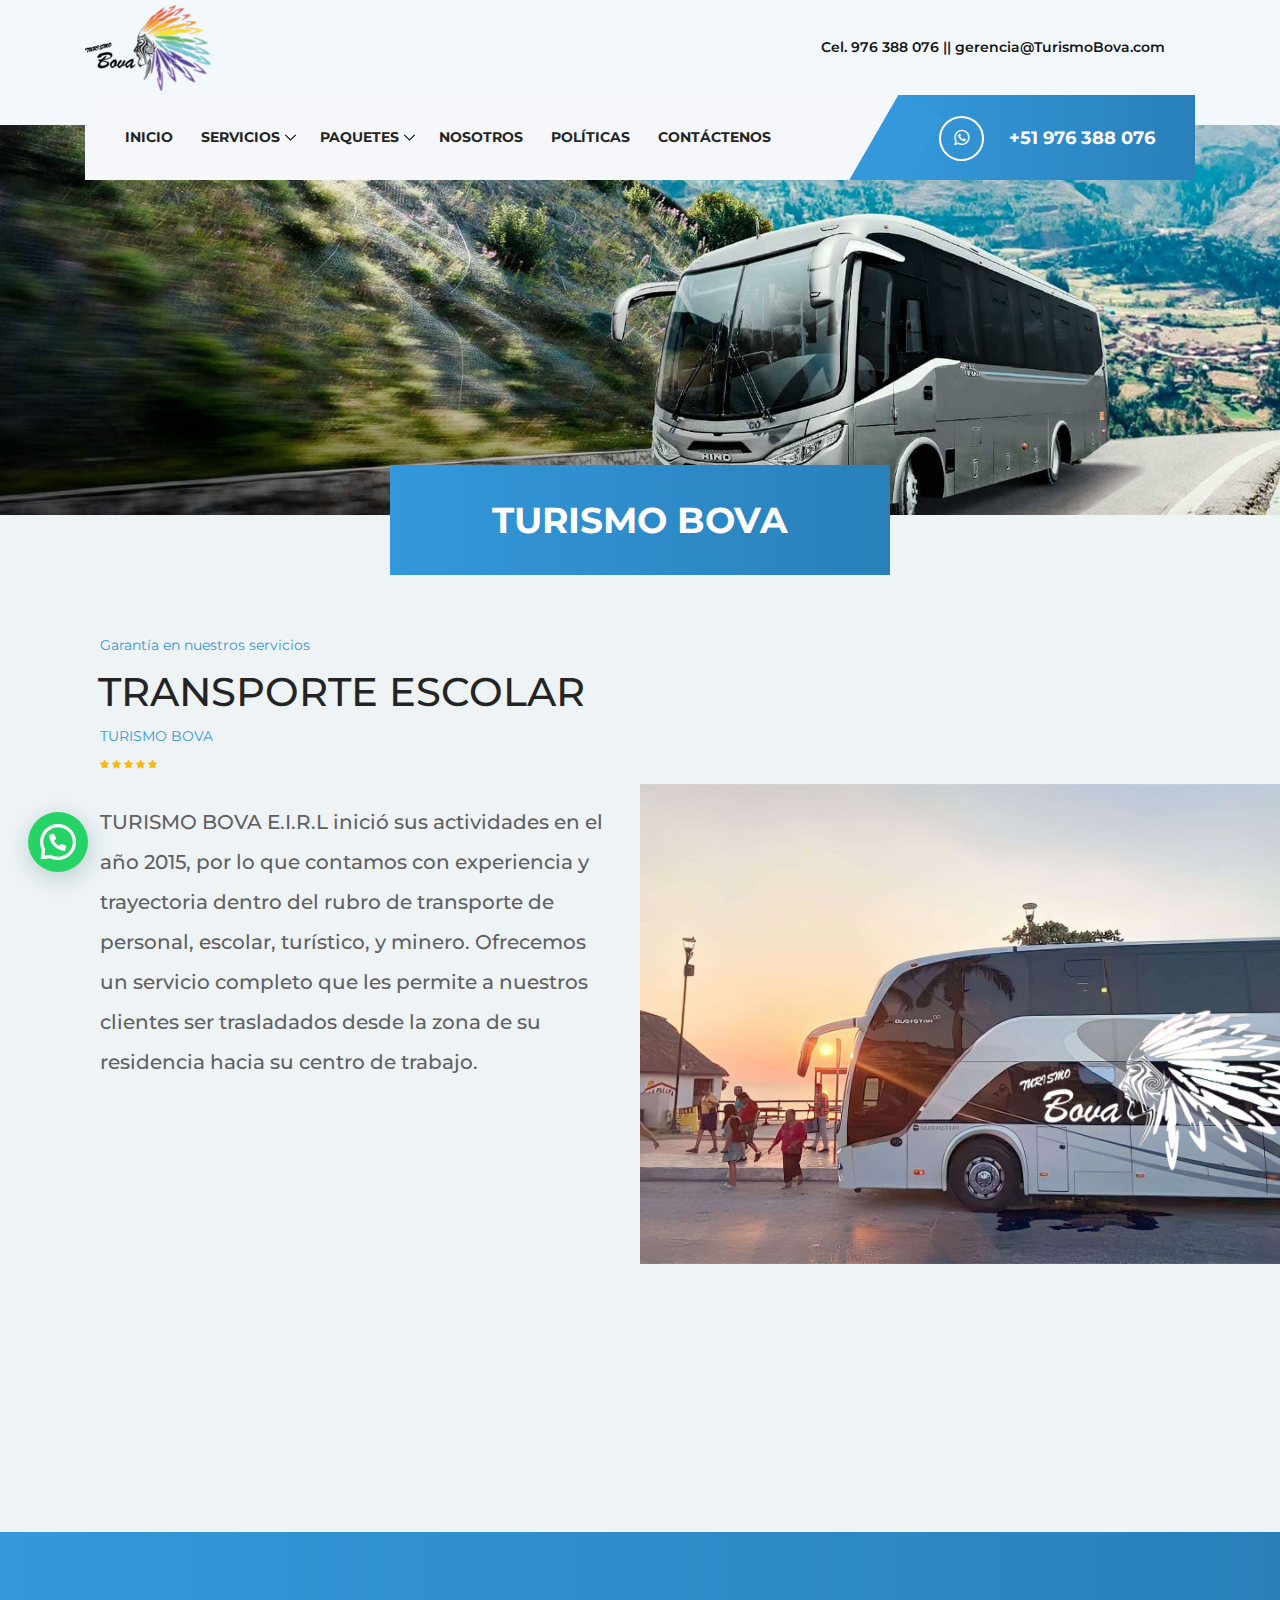
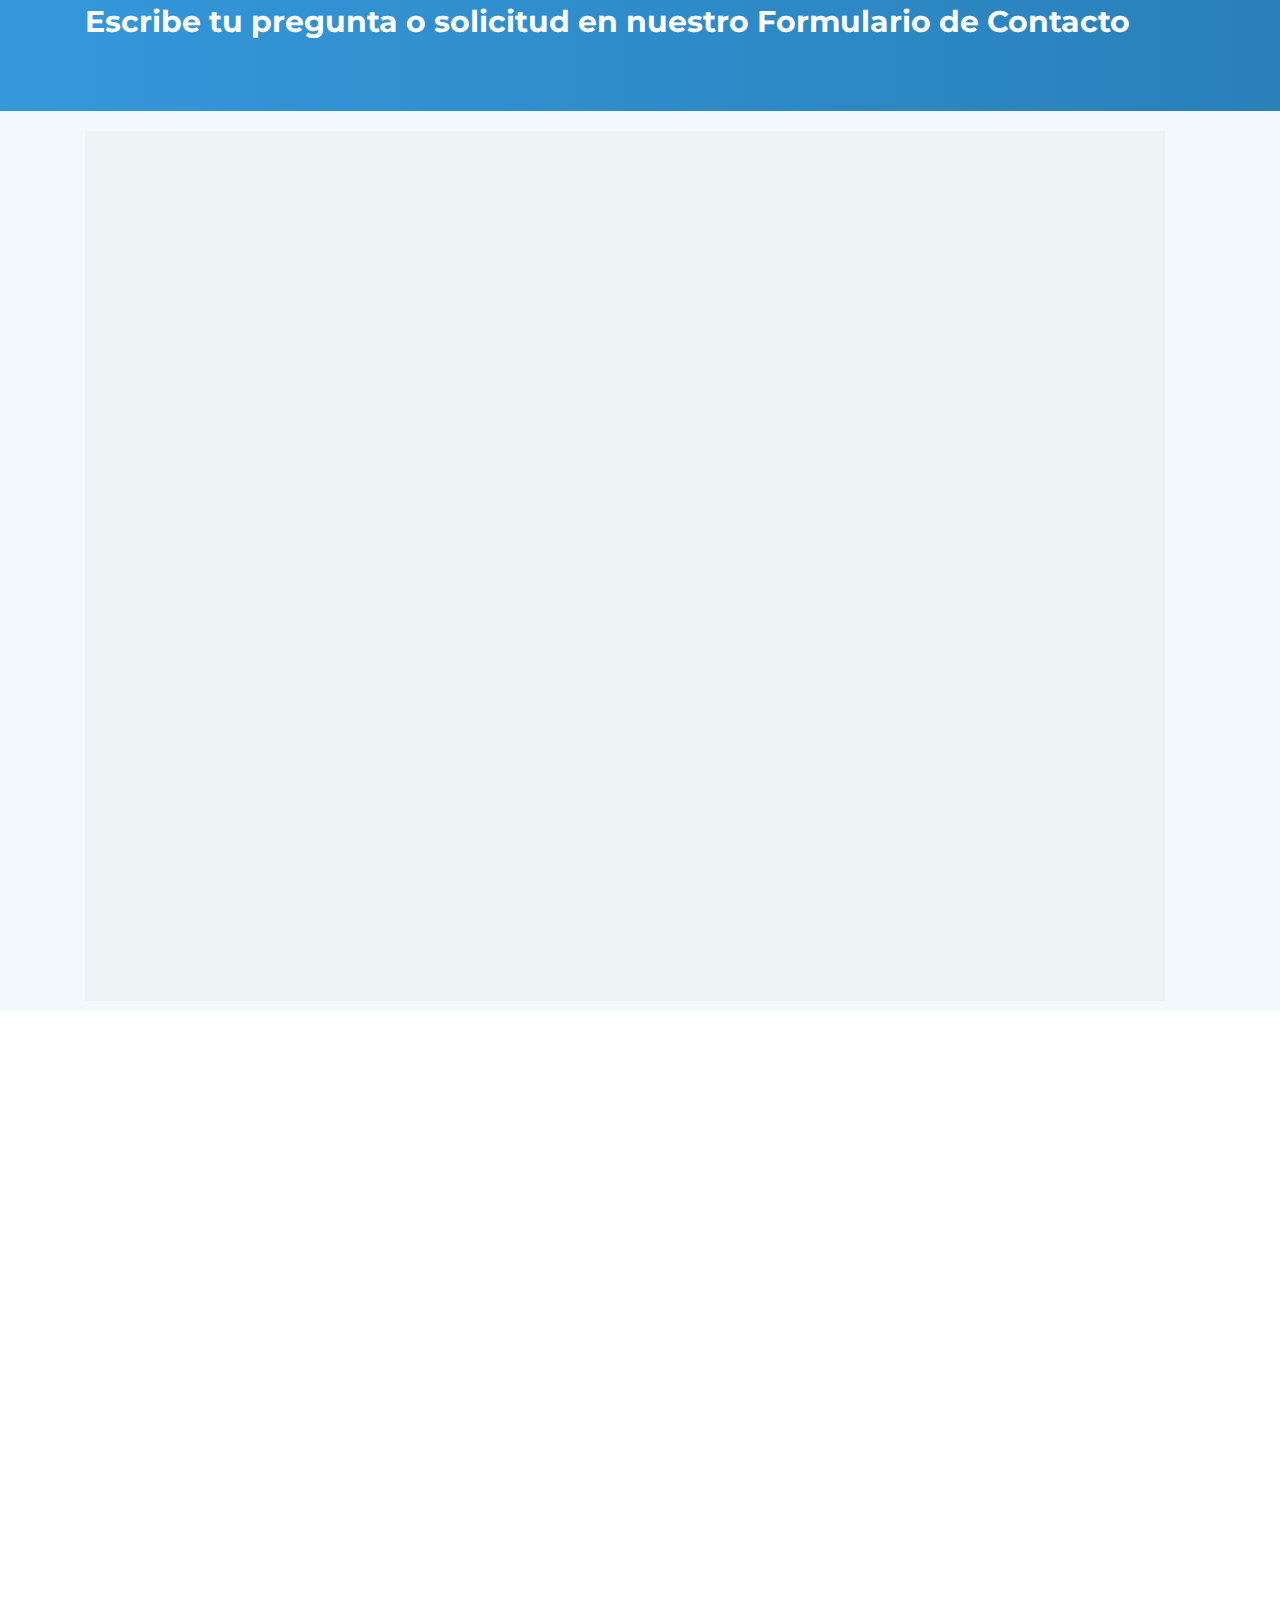
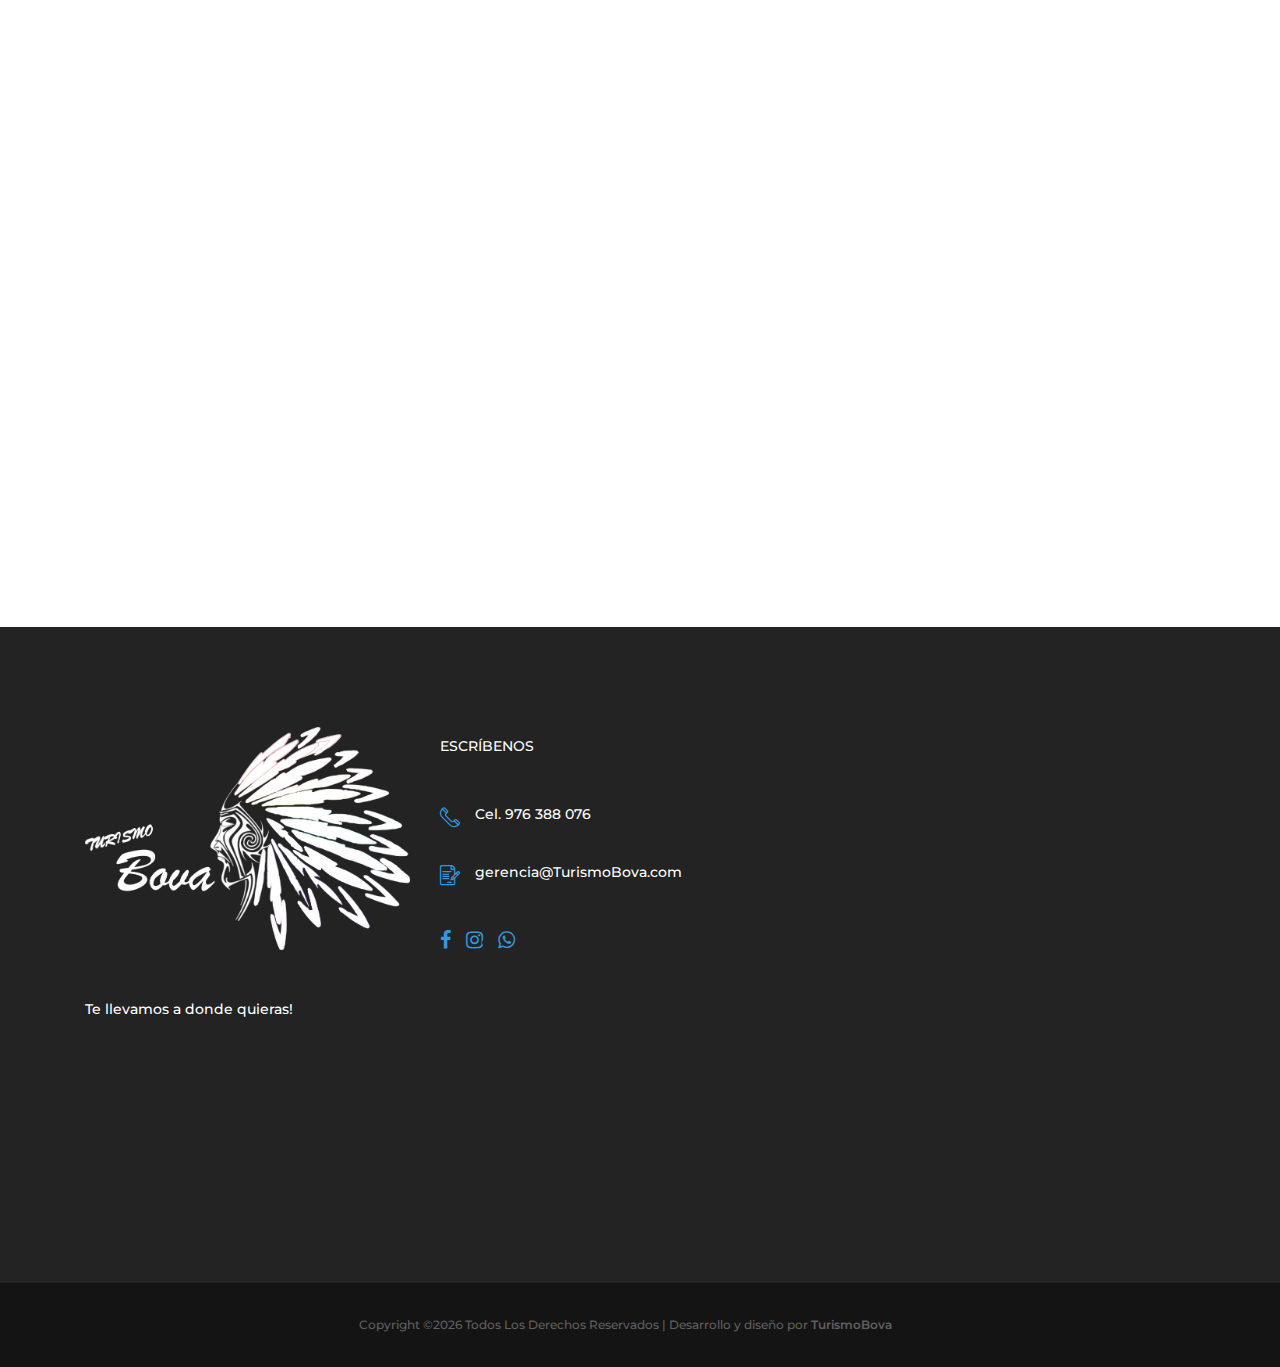
<file: TransporteEscolar.html>
<!DOCTYPE html>
<html lang="en">

<head>
    <meta charset="UTF-8">
    <meta name="description" content="">
    <meta http-equiv="X-UA-Compatible" content="IE=edge">
    <meta name="viewport" content="width=device-width, initial-scale=1, shrink-to-fit=no">
    <!-- The above 4 meta tags *must* come first in the head; any other head content must come *after* these tags -->

    <!-- Title -->
    <title>Transporte Escolar Turismo Bova</title>

    <!-- Favicon -->
    <link rel="icon" href="img/core-img/favicon.ico">

    <!-- Core Stylesheet -->
    <link rel="stylesheet" href="style.css">

     <!-- Font Awesome -->
     <link href="https://cdnjs.cloudflare.com/ajax/libs/font-awesome/5.15.0/css/all.min.css" rel="stylesheet">

    <!-- Font Awesome -->
    <link href="https://maxcdn.bootstrapcdn.com/font-awesome/4.7.0/css/font-awesome.min.css" rel="stylesheet" integrity="sha384-wvfXpqpZZVQGK6TAh5PVlGOfQNHSoD2xbE+QkPxCAFlNEevoEH3Sl0sibVcOQVnN" crossorigin="anonymous">

</head>

<body>
    <!-- ##### Preloader ##### -->
    <div id="preloader">
        <i class="circle-preloader"></i>
    </div>

    
    <div class="joinchat joinchat--left joinchat--dark-auto joinchat--show" data-settings="{&quot;telephone&quot;:&quot;51976388076&quot;,&quot;mobile_only&quot;:false,&quot;button_delay&quot;:3,&quot;whatsapp_web&quot;:false,&quot;qr&quot;:false,&quot;message_views&quot;:5,&quot;message_delay&quot;:6,&quot;message_badge&quot;:true,&quot;message_send&quot;:&quot;Hola, 👋 Solicito información de los Servicios de transporte turístico, traslado de personal y a eventos, Transporte Escolar&quot;,&quot;message_hash&quot;:&quot;d467a5b3&quot;}" style="--peak: url(#joinchat__message__peak);">
        <div class="joinchat__button">
            <div class="joinchat__button__open"></div>
                                                <div class="joinchat__button__sendtext">Abrir Chat</div>
                            <svg class="joinchat__button__send" width="60" height="60" viewBox="0 0 400 400" stroke-linecap="round" stroke-width="33">
                    <path class="joinchat_svg__plain" d="M168.83 200.504H79.218L33.04 44.284a1 1 0 0 1 1.386-1.188L365.083 199.04a1 1 0 0 1 .003 1.808L34.432 357.903a1 1 0 0 1-1.388-1.187l29.42-99.427"></path>
                    <path class="joinchat_svg__chat" d="M318.087 318.087c-52.982 52.982-132.708 62.922-195.725 29.82l-80.449 10.18 10.358-80.112C18.956 214.905 28.836 134.99 81.913 81.913c65.218-65.217 170.956-65.217 236.174 0 42.661 42.661 57.416 102.661 44.265 157.316"></path>
                </svg>
                                <div class="joinchat__badge">1</div>
                                            <div class="joinchat__tooltip"><div>¿Necesitas ayuda?</div></div>
                        </div>
                <div class="joinchat__box">
                <div class="joinchat__header">
                                        <svg class="joinchat__wa" width="120" height="28" viewBox="0 0 120 28"><title>WhatsApp</title><path d="M117.2 17c0 .4-.2.7-.4 1-.1.3-.4.5-.7.7l-1 .2c-.5 0-.9 0-1.2-.2l-.7-.7a3 3 0 0 1-.4-1 5.4 5.4 0 0 1 0-2.3c0-.4.2-.7.4-1l.7-.7a2 2 0 0 1 1.1-.3 2 2 0 0 1 1.8 1l.4 1a5.3 5.3 0 0 1 0 2.3zm2.5-3c-.1-.7-.4-1.3-.8-1.7a4 4 0 0 0-1.3-1.2c-.6-.3-1.3-.4-2-.4-.6 0-1.2.1-1.7.4a3 3 0 0 0-1.2 1.1V11H110v13h2.7v-4.5c.4.4.8.8 1.3 1 .5.3 1 .4 1.6.4a4 4 0 0 0 3.2-1.5c.4-.5.7-1 .8-1.6.2-.6.3-1.2.3-1.9s0-1.3-.3-2zm-13.1 3c0 .4-.2.7-.4 1l-.7.7-1.1.2c-.4 0-.8 0-1-.2-.4-.2-.6-.4-.8-.7a3 3 0 0 1-.4-1 5.4 5.4 0 0 1 0-2.3c0-.4.2-.7.4-1 .1-.3.4-.5.7-.7a2 2 0 0 1 1-.3 2 2 0 0 1 1.9 1l.4 1a5.4 5.4 0 0 1 0 2.3zm1.7-4.7a4 4 0 0 0-3.3-1.6c-.6 0-1.2.1-1.7.4a3 3 0 0 0-1.2 1.1V11h-2.6v13h2.7v-4.5c.3.4.7.8 1.2 1 .6.3 1.1.4 1.7.4a4 4 0 0 0 3.2-1.5c.4-.5.6-1 .8-1.6.2-.6.3-1.2.3-1.9s-.1-1.3-.3-2c-.2-.6-.4-1.2-.8-1.6zm-17.5 3.2l1.7-5 1.7 5h-3.4zm.2-8.2l-5 13.4h3l1-3h5l1 3h3L94 7.3h-3zm-5.3 9.1l-.6-.8-1-.5a11.6 11.6 0 0 0-2.3-.5l-1-.3a2 2 0 0 1-.6-.3.7.7 0 0 1-.3-.6c0-.2 0-.4.2-.5l.3-.3h.5l.5-.1c.5 0 .9 0 1.2.3.4.1.6.5.6 1h2.5c0-.6-.2-1.1-.4-1.5a3 3 0 0 0-1-1 4 4 0 0 0-1.3-.5 7.7 7.7 0 0 0-3 0c-.6.1-1 .3-1.4.5l-1 1a3 3 0 0 0-.4 1.5 2 2 0 0 0 1 1.8l1 .5 1.1.3 2.2.6c.6.2.8.5.8 1l-.1.5-.4.4a2 2 0 0 1-.6.2 2.8 2.8 0 0 1-1.4 0 2 2 0 0 1-.6-.3l-.5-.5-.2-.8H77c0 .7.2 1.2.5 1.6.2.5.6.8 1 1 .4.3.9.5 1.4.6a8 8 0 0 0 3.3 0c.5 0 1-.2 1.4-.5a3 3 0 0 0 1-1c.3-.5.4-1 .4-1.6 0-.5 0-.9-.3-1.2zM74.7 8h-2.6v3h-1.7v1.7h1.7v5.8c0 .5 0 .9.2 1.2l.7.7 1 .3a7.8 7.8 0 0 0 2 0h.7v-2.1a3.4 3.4 0 0 1-.8 0l-1-.1-.2-1v-4.8h2V11h-2V8zm-7.6 9v.5l-.3.8-.7.6c-.2.2-.7.2-1.2.2h-.6l-.5-.2a1 1 0 0 1-.4-.4l-.1-.6.1-.6.4-.4.5-.3a4.8 4.8 0 0 1 1.2-.2 8.3 8.3 0 0 0 1.2-.2l.4-.3v1zm2.6 1.5v-5c0-.6 0-1.1-.3-1.5l-1-.8-1.4-.4a10.9 10.9 0 0 0-3.1 0l-1.5.6c-.4.2-.7.6-1 1a3 3 0 0 0-.5 1.5h2.7c0-.5.2-.9.5-1a2 2 0 0 1 1.3-.4h.6l.6.2.3.4.2.7c0 .3 0 .5-.3.6-.1.2-.4.3-.7.4l-1 .1a21.9 21.9 0 0 0-2.4.4l-1 .5c-.3.2-.6.5-.8.9-.2.3-.3.8-.3 1.3s.1 1 .3 1.3c.1.4.4.7.7 1l1 .4c.4.2.9.2 1.3.2a6 6 0 0 0 1.8-.2c.6-.2 1-.5 1.5-1a4 4 0 0 0 .2 1H70l-.3-1v-1.2zm-11-6.7c-.2-.4-.6-.6-1-.8-.5-.2-1-.3-1.8-.3-.5 0-1 .1-1.5.4a3 3 0 0 0-1.3 1.2v-5h-2.7v13.4H53v-5.1c0-1 .2-1.7.5-2.2.3-.4.9-.6 1.6-.6.6 0 1 .2 1.3.6.3.4.4 1 .4 1.8v5.5h2.7v-6c0-.6 0-1.2-.2-1.6 0-.5-.3-1-.5-1.3zm-14 4.7l-2.3-9.2h-2.8l-2.3 9-2.2-9h-3l3.6 13.4h3l2.2-9.2 2.3 9.2h3l3.6-13.4h-3l-2.1 9.2zm-24.5.2L18 15.6c-.3-.1-.6-.2-.8.2A20 20 0 0 1 16 17c-.2.2-.4.3-.7.1-.4-.2-1.5-.5-2.8-1.7-1-1-1.7-2-2-2.4-.1-.4 0-.5.2-.7l.5-.6.4-.6v-.6L10.4 8c-.3-.6-.6-.5-.8-.6H9c-.2 0-.6.1-.9.5C7.8 8.2 7 9 7 10.7c0 1.7 1.3 3.4 1.4 3.6.2.3 2.5 3.7 6 5.2l1.9.8c.8.2 1.6.2 2.2.1.6-.1 2-.8 2.3-1.6.3-.9.3-1.5.2-1.7l-.7-.4zM14 25.3c-2 0-4-.5-5.8-1.6l-.4-.2-4.4 1.1 1.2-4.2-.3-.5A11.5 11.5 0 0 1 22.1 5.7 11.5 11.5 0 0 1 14 25.3zM14 0A13.8 13.8 0 0 0 2 20.7L0 28l7.3-2A13.8 13.8 0 1 0 14 0z"></path></svg>
                                    <div class="joinchat__close" title="Close"></div>
                </div>
                <div class="joinchat__box__scroll">
                    <div class="joinchat__box__content">
                        <div class="joinchat__message">Hola, ¿qué tal? 👋<br>Bienvenido a nuestro sitio web. Realiza tu Consulta?<br>Servicios de transporte turístico, traslado de personal y a eventos, Transporte Escolar, Destinos Turísticos, Nuestros Paquetes</div>				</div>
                </div>
            </div>
            <svg style="width:0;height:0;position:absolute"><defs><clipPath id="joinchat__message__peak"><path d="M17 25V0C17 12.877 6.082 14.9 1.031 15.91c-1.559.31-1.179 2.272.004 2.272C9.609 18.182 17 18.088 17 25z"></path></clipPath></defs></svg>
        </div>
     


   <!-- ##### Header Area Start ##### -->
   <header class="header-area">

    <!-- Top Header Area -->
    <div class="top-header">
        <div class="container h-100">
            <div class="row h-100">
                <div class="col-12 h-100">
                    <div class="header-content h-100 d-flex align-items-center justify-content-between">
                        <div class="academy-logo">
                            <a href="index.html"><img src="img/core-img/logo.png" alt=""></a>
                        </div>
                        <div class="login-content">
                            <a href="tel:976388076">Cel. 976 388 076</a>
                            <a style="user-select: none;"> || </a>
                            <a href="mailto:gerencia@TurismoBova.com">gerencia@TurismoBova.com</a>
                        </div>
          
                    </div>
                </div>
            </div>
        </div>
    </div>

    <!-- Navbar Area -->
    <div class="academy-main-menu">
        <div class="classy-nav-container breakpoint-off">
            <div class="container">
                <!-- Menu -->
                <nav class="classy-navbar justify-content-between" id="academyNav">

                    <!-- Navbar Toggler -->
                    <div class="classy-navbar-toggler">
                        <span class="navbarToggler"><span></span><span></span><span></span></span>
                    </div>

                    <!-- Menu -->
                    <div class="classy-menu">

                        <!-- close btn -->
                        <div class="classycloseIcon">
                            <div class="cross-wrap"><span class="top"></span><span class="bottom"></span></div>
                        </div>

                        <!-- Nav Start -->
                        <div class="classynav">
                            <ul>
                                <li><a href="index.html">Inicio</a></li>
                                <li><a href="#">Servicios</a>
                                    <ul class="dropdown">
                                        <li><a href="TransporteDePersonal.html">Transporte de Personal</a></li>
                                        <li><a href="TransporteTurístico.html">Transporte Turístico</a></li>
                                        <li><a href="TransporteEscolar.html">Transporte Escolar</a></li>
                                        <li><a href="TransporteMinas.html">Movilidad para Minas</a></li>
                                       
                                    </ul>
                                </li>
                                <li><a href="#">Paquetes</a>
                                    <ul class="dropdown">
                                       <!-- Paquetes empresas <li><a href="index.html">Paquetes para empresas</a></li> -->
                                        <li><a href="Paquetes.html">Paquetes para Colegios</a></li>
                                        
                                    </ul>
                                </li>
                                
                                <li><a href="about-us.html">Nosotros</a></li>
                                <li><a href="politica.html">Políticas</a></li>
                                <li><a href="contact.html">Contáctenos</a></li>
                            </ul>
                        </div>
                        <!-- Nav End -->
                    </div>

                    <!-- Calling Info -->
                    <div class="calling-info">
                        <div class="call-center">
                            <a href="tel:+51976388076"><i class="fa fa-whatsapp"></i> <span>+51 976 388 076 </span></a>
                        </div>
                    </div>
                </nav>
            </div>
        </div>
    </div>
</header>
<!-- ##### Header Area End ##### -->






    <!-- ##### Breadcumb Area Start ##### -->
    <div class="breadcumb-area bg-img" style="background-image: url(img/bg-img/bus_bannerjpg.jpg);">
        <div class="bradcumbContent">
            <h2>TURISMO BOVA</h2>
        </div>
    </div>
    <!-- ##### Breadcumb Area End ##### -->

    <!-- ##### Top Popular Courses Details Area Start ##### -->
    <div class="popular-course-details-area wow fadeInUp" data-wow-delay="300ms" style="">
        <div class="single-top-popular-course d-flex align-items-center flex-wrap">
            <div class="popular-course-content" >
                <span style="margin-top: 90px;">Garantía en nuestros servicios</span>
                <h5 style="font-size: 40px;">TRANSPORTE ESCOLAR </h5>
                <span>TURISMO BOVA</span>
                <div class="course-ratings">
                    <i class="fa fa-star" aria-hidden="true"></i>
                    <i class="fa fa-star" aria-hidden="true"></i>
                    <i class="fa fa-star" aria-hidden="true"></i>
                    <i class="fa fa-star" aria-hidden="true"></i>
                    <i class="fa fa-star" aria-hidden="true"></i>
                </div>
                <p style="font-size: 20px;">TURISMO BOVA E.I.R.L inició sus actividades en el año 2015, por lo que contamos con experiencia y trayectoria dentro del rubro de transporte de personal, escolar, turístico, y minero.
                    Ofrecemos un servicio completo que les permite a nuestros clientes ser trasladados desde la zona de su residencia hacia su centro de trabajo.
                </p>

                <div class="row">
                    <div class="col-12">
                        <div class="section-heading text-center mx-auto wow fadeInUp" data-wow-delay="300ms">
                            <span style="font-size: 30px; margin-top: 0px;">Conoce Nuestros Paquetes</span>
                            
                        </div>
                    </div>
                </div>
    
                <div class="row"  >
                    <div class="col-12">
                        
                        <div class="view-all text-center wow fadeInUp" data-wow-delay="800ms">
                            <div class="verpaquete">
                                <a href="Paquetes.html" class="btn academy-btn" style="margin-top: -90px;" >VER PAQUETES PARA COLEGIOS</a>
                            </div>
                            
                        </div>
                    </div>
                </div>

                <div class="row" style="margin-top: 60px;">
                    <div class="col-12">
                        <div class="view-all text-center wow fadeInUp" data-wow-delay="50ms">
                            <a href="https://api.whatsapp.com/send/?phone=51976388076&text=Hola+Turismo+Bova%2C+necesito+más+información+sobre+el+transporte+Escolar+y+sus+paquetes&type=phone_number&app_absent=0" class="btn contactarservicio"></a>
                        </div>
                    </div>
                </div>
            </div>
           
            <div class="popular-course-thumb bg-img hero-slides owl-carousel" style="height: 100%;" >
                <img src="img/slider-img/bg2.png" alt="">
                <img src="img/slider-img/bg3.png" alt="">
                <img src="img/slider-img/bg1.png" alt="">
            </div>
            <div class="sliderempresa">
                
            </div>
        </div>
    </div>
    <!-- ##### Top Popular Courses Details Area End ##### -->

 <!-- ##### CTA Area Start ##### -->
 <div class="call-to-action-area" style="margin-bottom: 90px; margin-top: 0px;">
    <div class="container">
        <div class="row">
            <div class="col-12">
                <div class="cta-content d-flex align-items-center justify-content-between flex-wrap">
                    <h3>Escribe tu pregunta o solicitud en nuestro Formulario de Contacto </h3>

                </div>
            </div>
        </div>
    </div>
</div>
<!-- ##### CTA Area End ##### -->

<section class="contact-area" style="margin-top: 220px;">
    
    <div class="container">
        
        <div class="row">
            <div class="col-12">
                <div class="form-container">
                    <div class="row">
                        <!-- Contact Information -->
                        <div class="col-12 col-lg-5">
                            <div class="contact-information wow fadeInUp" data-wow-delay="400ms">
                                
                                
                                <div class="cabezaform">
                                    <div class="section-heading text-left" >
                                        <span>TURISMO BOVA EIRL</span>
                                        <h3>Contáctanos</h3>
                                        <p class="mt-30"> Envíanos un mensaje y nos pondremos en contacto contigo!</p>
                                    </div>
                                </div>
                                

                                

                               

                                <div class="infocontact">

                                    <!-- Single Contact Info  style="font-size: 20px; margin-top: 110px;"|| style="font-size: 20px;" -->
                                <div class="numerocontact">
                                    <div class="single-contact-info d-flex"  >
                                        <div class="contact-icon mr-15" >
                                            <i class="icon-telephone-1"></i>
                                        </div>
                                        <p  >Cel. 976 388 076 <br> </p>
                                    </div>


                                </div>
                                
                                <!-- Single Contact Info style="font-size: 20px;" || style="font-size: 18px;" -->
                                <div class="correocontact">
                                    <div class="single-contact-info d-flex"  >
                                        <div class="contact-icon mr-15">
                                            <i class="icon-contract"></i>
                                        </div>
                                        <p >gerencia@turismobova.com</p>
                                    </div>


                                </div>
                                </div>
                                
                                
                            </div>
                        </div>

                        <!-- ESTE ES EL POPUP 
                        <div class="popup-container" id="popup-container">
                            <div class="popup" id="popup" style="z-index: 5;">
                                <img src="/img/core-img/404-tick.png">
                                <h2>Gracias!</h2>
                                <p>Nos pondremos en contacto contigo en breves!</p>
                                <button type="button" onclick="closePopup()">OK</button>
                            </div>
                        </div>
                        -->


                        <!-- Contact Form Area -->
                        <div class="col-12 col-lg-7">
                            <div class="contact-form-area wow fadeInUp" data-wow-delay="500ms">
                                
                                
                                <form action="" method="post">
                                    <div class="input-control">
                                        <input type="text" class="form-control " id="name" placeholder="Nombre">
                                    </div>

                                    <div class="input-control">
                                        <input type="text" class="form-control " id="Email" placeholder="Correo de contacto">
                                    </div>

                                    <div class="input-control">
                                        <input type="text" class="form-control " id="Number" placeholder="Número de contacto">
                                    </div>

                                    <div class="input-control">
                                        <input type="text" class="form-control " id="Subject" placeholder="Asunto">
                                    </div>

                                    <div class="input-control">
                                        <textarea name="message" class="form-control " id="message" cols="30" rows="10" placeholder="Escribe tu mensaje..."></textarea>
                                    </div>

                                    <div class="input-control">
                                        <button  class="btn academy-btn mt-30" type="button" onclick="sendemail()">ENVIAR MENSAJE</button>
                                    </div>
                                </form>
                            </div>
                        </div>
                    </div>
                </div>
            </div>
        </div>
    
    </div>


   
    <!-- FIN DEL POPUP-->
 

    <script src="https://smtpjs.com/v3/smtp.js"></script>




    <!-- SCRIPT PARA EL POPUP
        <script>
            function openPopup(){
                Swal.fire('Gracias!','Te contactaremos en breve!','success');
            }
        </script>
    FIN DEL SCRIPT PARA EL POPUP-->






    <!-- SCRIPT PARA ENVIAR MENSAJE-->
    <script>
        function sendemail(){
            let Name = document.getElementById("name").value;
            let email = document.getElementById("Email").value;
            let number = document.getElementById("Number").value;
            let subject = document.getElementById("Subject").value;
            let message = document.getElementById("message").value;

            let body = "Nombre: " + Name + "<br/> Dirección de Email: " + email + "<br/> Número de Contacto: " + number + "<br/> Asunto: " + subject + "<br/> Mensaje: "+"<br/>" + message;
    
    
            
            Email.send({
            
                SecureToken : "93869e3c-d827-460b-ad64-6187c53ff42d",
            
                To : 'gerencia@turismobova.com',
            
                From : "consultasturismobova@gmail.com",
            
                Subject : subject,
            
                Body : body
        
        
            }
        
            ).then(Swal.fire('Gracias!','Te contactaremos en breve!','success'));
            
    
    }


    </script>
    <!-- FIN DE SCRIPT PARA ENVIAR MENSAJE-->


</section>




<!-- 

 ##### Breadcumb Area Start ##### 
<div class="breadcumb-area bg-img" style="background-image: url(img/bg-img/breadcumb.jpg);">
    <div class="bradcumbContent">
        <h2>TransporteEscolar</h2>
    </div>
</div>
 ##### Breadcumb Area End ##### 

 ##### About Us Area Start ##### 
<section class="about-us-area mt-50 section-padding-100" style="background-color: #dadada;">
    <div class="container" >
        
        <div class="row">
            <div class="col-12">
                <div class="section-heading text-center mx-auto wow fadeInUp" data-wow-delay="300ms">
                    <span style="font-size: 20px;">Servicio</span>
                    <h3 style="font-size: 60px;">Transporte Escolar</h3>
                </div>
            </div>
        </div>

        <div class="row">
            <div class="col-12"style="margin-top: -150px;">
                <div class="about-slides owl-carousel mt-100 wow fadeInUp" data-wow-delay="600ms" >
                    <img src="img/bg-img/bg-3.jpg" alt="">
                    <img src="img/bg-img/bg-2.jpg" alt="">
                    <img src="img/bg-img/bg-1.jpg" alt="">
                </div>
            </div>
        </div>
        <div class="row"style="margin-top: 50px;">
            <div class="col-12 col-md-6 wow fadeInUp" data-wow-delay="400ms" >
                <p style="font-size: 20px; color: black;">Nuestra Empresa cuenta con muchos años de experiencia en el rubro y una moderna flota de vehículos que van desde los 50 hasta los 62 pasajeros, para poder satisfacer las diversas necesidades de transporte de tu personal, siendo el aliado estratégico que tu organización necesita.</p>
            </div>
            <div class="col-12 col-md-6 wow fadeInUp" data-wow-delay="500ms">
                <p style="font-size: 20px; color: black;">Nuestras unidades modernas, para el confort de los pasajeros; están constantemente en mantenimiento para evitar averías que pudiesen suceder durante el trayecto. Cumplimos con todas las normas de transporte de personal; tanto administrativo, como vial.</p>
            </div>
        </div>
        <div class="row">
            <div class="col-12">
                <div class="section-heading text-center mx-auto wow fadeInUp" data-wow-delay="300ms">
                    <span style="font-size: 30px; margin-top: 60px;">Conoce Nuestros Paquetes</span>
                    
                </div>
            </div>
        </div>

        <div class="row"  >
            <div class="col-12">
                <div class="view-all text-center wow fadeInUp" data-wow-delay="800ms" >
                    <a href="contact.html" class="btn academy-btn" >VER PAQUETES PARA COLEGIOS</a>
                </div>
            </div>
        </div>

        <div class="row">
            <div class="col-12">
                <div class="section-heading text-center mx-auto wow fadeInUp" data-wow-delay="300ms">
                    <span style="font-size: 30px; margin-top: 90px; margin-bottom: -60px;">También puedes escribirnos</span>
                    
                </div>
            </div>
        </div>

        <div class="row" style="margin-top: 50px;">
            <div class="col-12">
                <div class="view-all text-center wow fadeInUp" data-wow-delay="50ms">
                    <a href="contact.html" class="btn contactarservicio"></a>
                </div>
            </div>
        </div>



        
    </div>
</section>
 ##### About Us Area End ##### 
    
-->





    


    <!-- ##### Team Area Start ##### -->
    <section class="teachers-area section-padding-0-100" style="background-color:white; margin-top: -90px;">
        <div class="container">
            <div class="row">
                <div class="col-12">
                    <div class="section-heading text-center mx-auto wow fadeInUp" data-wow-delay="300ms">
                        <span style="margin-top: 60px;">Garantía en nuestros Servicios</span>
                        <h3>Todos los beneficios de trabajar con nosotros</h3>
                    </div>
                </div>
            </div>



            <!-- ##### Course Area Start ##### -->
    <div class="academy-courses-area section-padding-100-0" style="margin-top: -90px;">
        <div class="container">
            <div class="row">
                <!-- Single Course Area -->
                <div class="col-12 col-sm-6 col-lg-4">
                    <div class="single-course-area d-flex align-items-center mb-100 wow fadeInUp" data-wow-delay="300ms">
                        <div class="course-icon">
                            <i class="icon-worldwide"></i>
                        </div>
                        <div class="course-content">
                            <h4>GPS</h4>
                            <p>Vigilamos todas las unidades constantemente a través de un sistema Geosatelital.</p>
                        </div>
                    </div>
                </div>
                <!-- Single Course Area -->
                <div class="col-12 col-sm-6 col-lg-4">
                    <div class="single-course-area d-flex align-items-center mb-100 wow fadeInUp" data-wow-delay="400ms">
                        <div class="course-icon">
                            <i class="icon-id-card"></i>
                        </div>
                        <div class="course-content">
                            <h4>EXPERIENCIA</h4>
                            <p>Nuestro personal es altamente experimentado y garantiza un servicio seguro.</p>
                        </div>
                    </div>
                </div>
                <!-- Single Course Area -->
                <div class="col-12 col-sm-6 col-lg-4">
                    <div class="single-course-area d-flex align-items-center mb-100 wow fadeInUp" data-wow-delay="500ms">
                        <div class="course-icon">
                            <i class="fas fa-shield-alt"></i>
                        </div>
                        <div class="course-content">
                            <h4>SEGURIDAD</h4>
                            <p>Los conductores están preparados para manejar imprevistos y emergencias.</p>
                        </div>
                    </div>
                </div>
              
            </div>
        </div>
    </div>
    <!-- ##### Course Area End ##### -->
    <div class="section-heading text-center mx-auto wow fadeInUp" data-wow-delay="300ms">
        <h3>Nuestra experiencia</h3>
    </div>
            <div class="row" style="justify-content: center;">
           
                <!-- Single Teachers -->
                <div class="col-12 col-sm-6 col-lg-3">
                    <div class="single-teachers-area text-center mb-100 wow fadeInUp" data-wow-delay="500ms">
                        <!-- Thumbnail -->
                        <div class="teachers-thumbnail">
                            <img src="img/core-img/client1.jpg" alt="" style="box-shadow: -2px -1px 28px 4px rgba(0,0,0,0.58); -webkit-box-shadow: -2px -1px 28px 4px rgba(0,0,0,0.58);-moz-box-shadow: -2px -1px 28px 4px rgba(0,0,0,0.58);">
                        </div>
                        <!-- Meta Info -->
                        <div class="teachers-info mt-30">
                            
                        </div>
                    </div>
                </div>
                <!-- Single Teachers -->
                <div class="col-12 col-sm-6 col-lg-3">
                    <div class="single-teachers-area text-center mb-100 wow fadeInUp" data-wow-delay="600ms">
                        <!-- Thumbnail -->
                        <div class="teachers-thumbnail">
                            <img src="img/core-img/agroberries (1).jpg" alt=""  style="box-shadow: -2px -1px 28px 4px rgba(0,0,0,0.58); -webkit-box-shadow: -2px -1px 28px 4px rgba(0,0,0,0.58);-moz-box-shadow: -2px -1px 28px 4px rgba(0,0,0,0.58);">
                        </div>
                        <!-- Meta Info -->
                        <div class="teachers-info mt-30">
                           
                        </div>
                    </div>
                </div>
                <!-- Single Teachers -->
                <div class="col-12 col-sm-6 col-lg-3">
                    <div class="single-teachers-area text-center mb-100 wow fadeInUp" data-wow-delay="700ms">
                        <!-- Thumbnail -->
                        <div class="teachers-thumbnail">
                            <img src="img/core-img/client3 (1).png" alt=""  style="box-shadow: -2px -1px 28px 4px rgba(0,0,0,0.58); -webkit-box-shadow: -2px -1px 28px 4px rgba(0,0,0,0.58);-moz-box-shadow: -2px -1px 28px 4px rgba(0,0,0,0.58);">
                        </div>
                        <!-- Meta Info -->
                        <div class="teachers-info mt-30">
                            
                        </div>
                    </div>
                </div>
            </div>

            <div class="row">
                <div class="col-12">
                    <div class="view-all text-center wow fadeInUp" >
                        <a href="contact.html" class="btn academy-btn">Contáctanos</a>
                    </div>
                </div>
            </div>
        </div>
    </section>
    <!-- ##### Features Area Start ##### -->
<!-- ##### Footer Area Start ##### -->
<footer class="footer-area">
    <div class="main-footer-area section-padding-100-0">
        <div class="container">
            <div class="row">
                <!-- Footer Widget Area -->
                <div class="col-12 col-sm-6 col-lg-3">
                    <div class="footer-widget mb-100">
                        <div class="widget-title">
                            <a href="#"><img src="img/core-img/logo2.png" alt=""></a>
                        </div>
                        <p>Te llevamos a donde quieras!</p>
                        <div class="footer-social-info">
                           
                        </div>
                    </div>
                </div>



                <!-- Footer Widget Area -->
                <div class="col-12 col-sm-6 col-lg-3">
                    <div class="footer-widget mb-100">
                        <div class="widget-title">
                            <h6>Escríbenos</h6>
                        </div>
                        
                        
                        <div class="single-contact d-flex mb-30">
                            <i class="icon-telephone-1"></i>
                            <p>Cel. 976 388 076 <br></p>
                        </div>

                        <div class="single-contact d-flex">
                            <i class="icon-contract"></i>
                            <p>gerencia@TurismoBova.com</p>
                        </div>
                        <div class="single-contact d-flex mb-30">
                            <i class=""></i>
                            <p></p>
                        </div>
                        
                        <div class="single-contact d-flex mb-30">
                            <li><a href="https://web.facebook.com/people/Turismo-Bova/61551572273407/?ref=embed_page"><i class="fa fa-facebook fa-2x" aria-hidden="true"></i></a></li>
                            <li><a href="https://www.instagram.com/turismobova/"><i class="fa fa-instagram fa-2x" aria-hidden="true"></i></a></li>
                            <li><a href="https://api.whatsapp.com/send/?phone=51976388076&text=Hola%2C+�+Solicito+información+de+los+Servicios+de+transporte+turístico%2C+traslado+de+personal+y+a+eventos%2C+Transporte+Escolar&type=phone_number&app_absent=0"><i class="fa fa-whatsapp fa-2x" aria-hidden="true"></i></a></li>
                        </div>
                        
                        
                        
                    </div>
                </div>

                


                <!-- Footer Widget Area -->
                <!-- Footer Widget Area -->
                <div class="col-12 col-sm-6 col-lg-3" >
                    <div id="" class="footer-widget mb-100">
                     
                        <iframe class="iframefacebook" src="https://www.facebook.com/plugins/page.php?href=https%3A%2F%2Fwww.facebook.com%2Fprofile.php%3Fid%3D61551572273407&tabs=timeline&width=340&height=450&small_header=false&adapt_container_width=false&hide_cover=false&show_facepile=true&appId" scrolling="no" frameborder="0" allowfullscreen="true" allow="autoplay; clipboard-write; encrypted-media; picture-in-picture; web-share"></iframe>
                        </span>
                        
                        
                    </div>
                </div>
            </div>
                <!-- Footer Widget Area -->

                
            </div>
        </div>
    </div>
    <div class="bottom-footer-area">
        <div class="container">
            <div class="row">
                <div class="col-12">
                    <p><!-- Link back to turismobova can't be removed. Template is licensed under CC BY 3.0. -->
Copyright &copy;<script>document.write(new Date().getFullYear());</script> Todos Los Derechos Reservados | Desarrollo y diseño por <a href="https://turismobova.com" target="_blank">TurismoBova</a>
<!-- Link back to Turismobova can't be removed. Template is licensed under CC BY 3.0. --></p>
                </div>
            </div>
        </div>
    </div>
</footer>
<!-- ##### Footer Area Start ##### -->

    <!-- ##### All Javascript Script ##### -->
    <!-- jQuery-2.2.4 js -->
    <script src="js/jquery/jquery-2.2.4.min.js"></script>
    <!-- Popper js -->
    <script src="js/bootstrap/popper.min.js"></script>
    <!-- Bootstrap js -->
    <script src="js/bootstrap/bootstrap.min.js"></script>
    <!-- All Plugins js -->
    <script src="js/plugins/plugins.js"></script>
    <!-- Active js -->
    <script src="js/active.js"></script>
    <!-- whatsapp -->
    <script src="js/whatsapp/joinchat.min.js"></script>
</body>

</html>
</file>
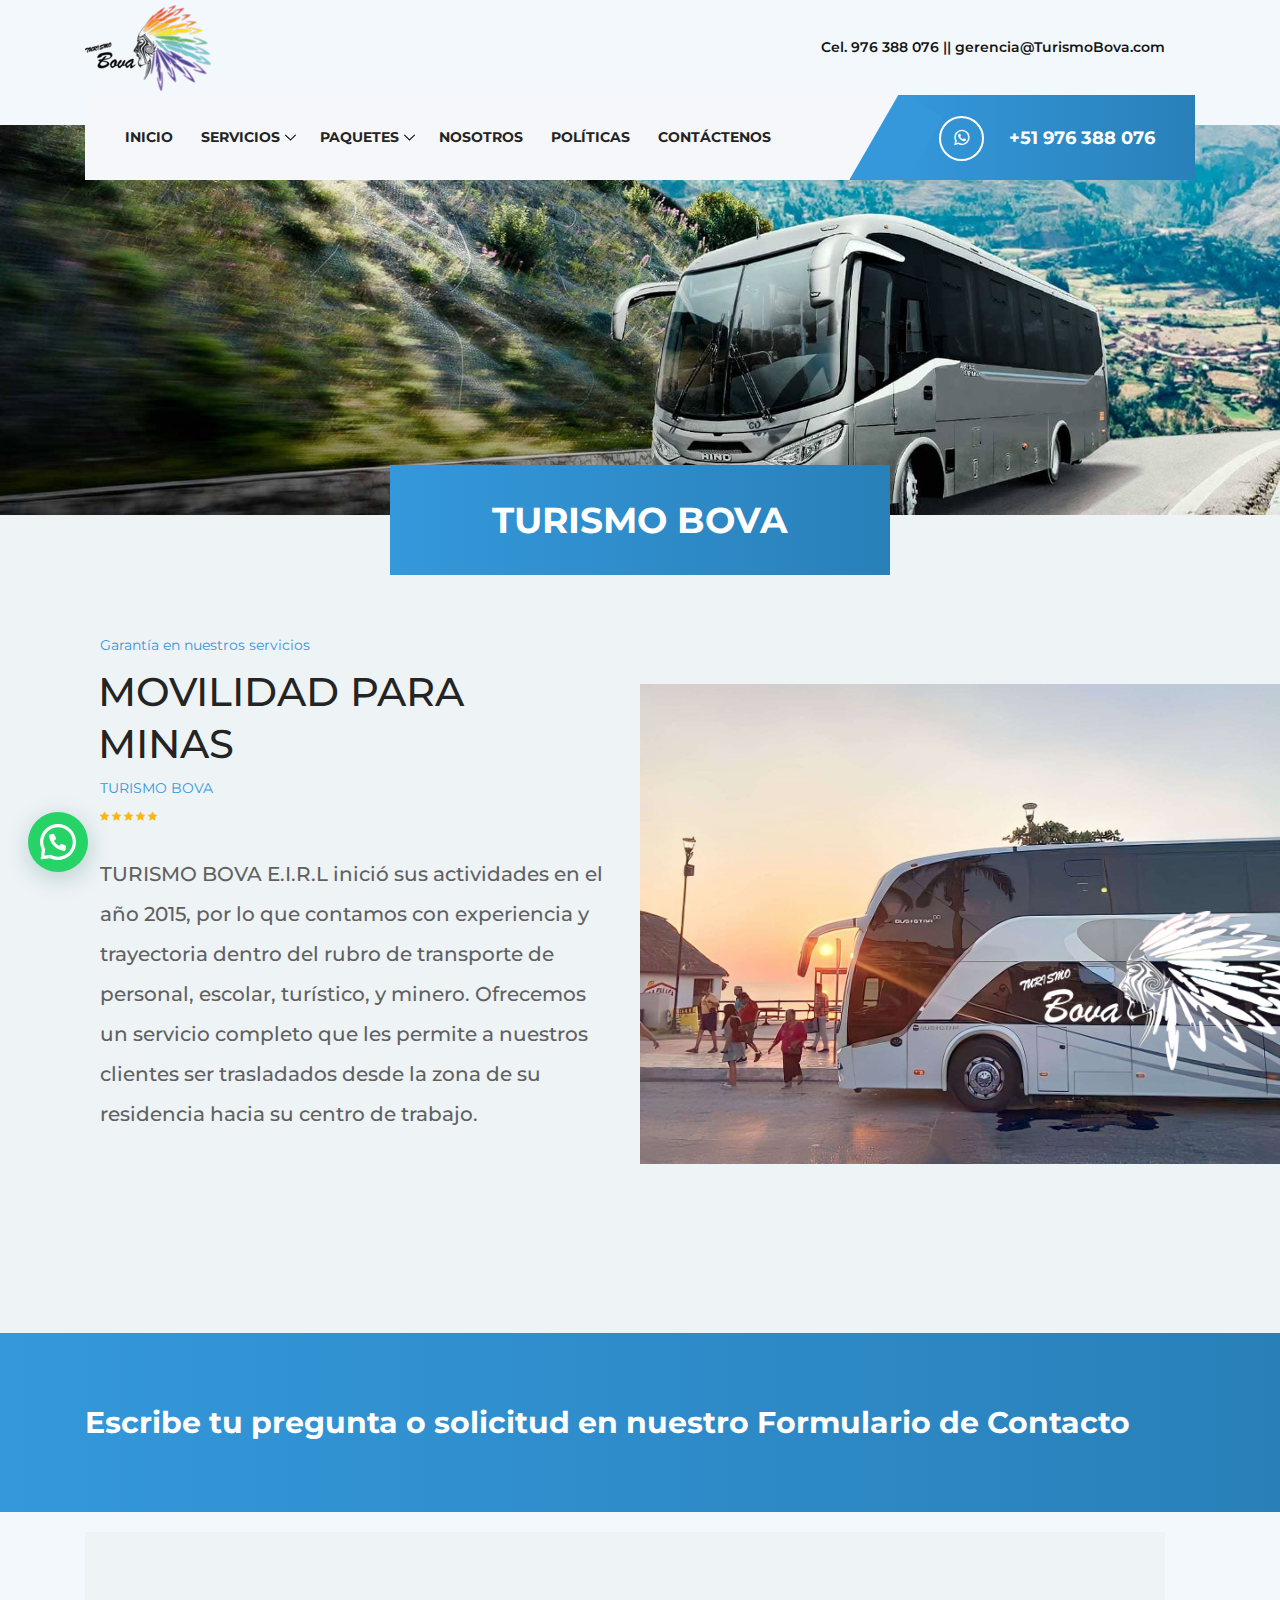
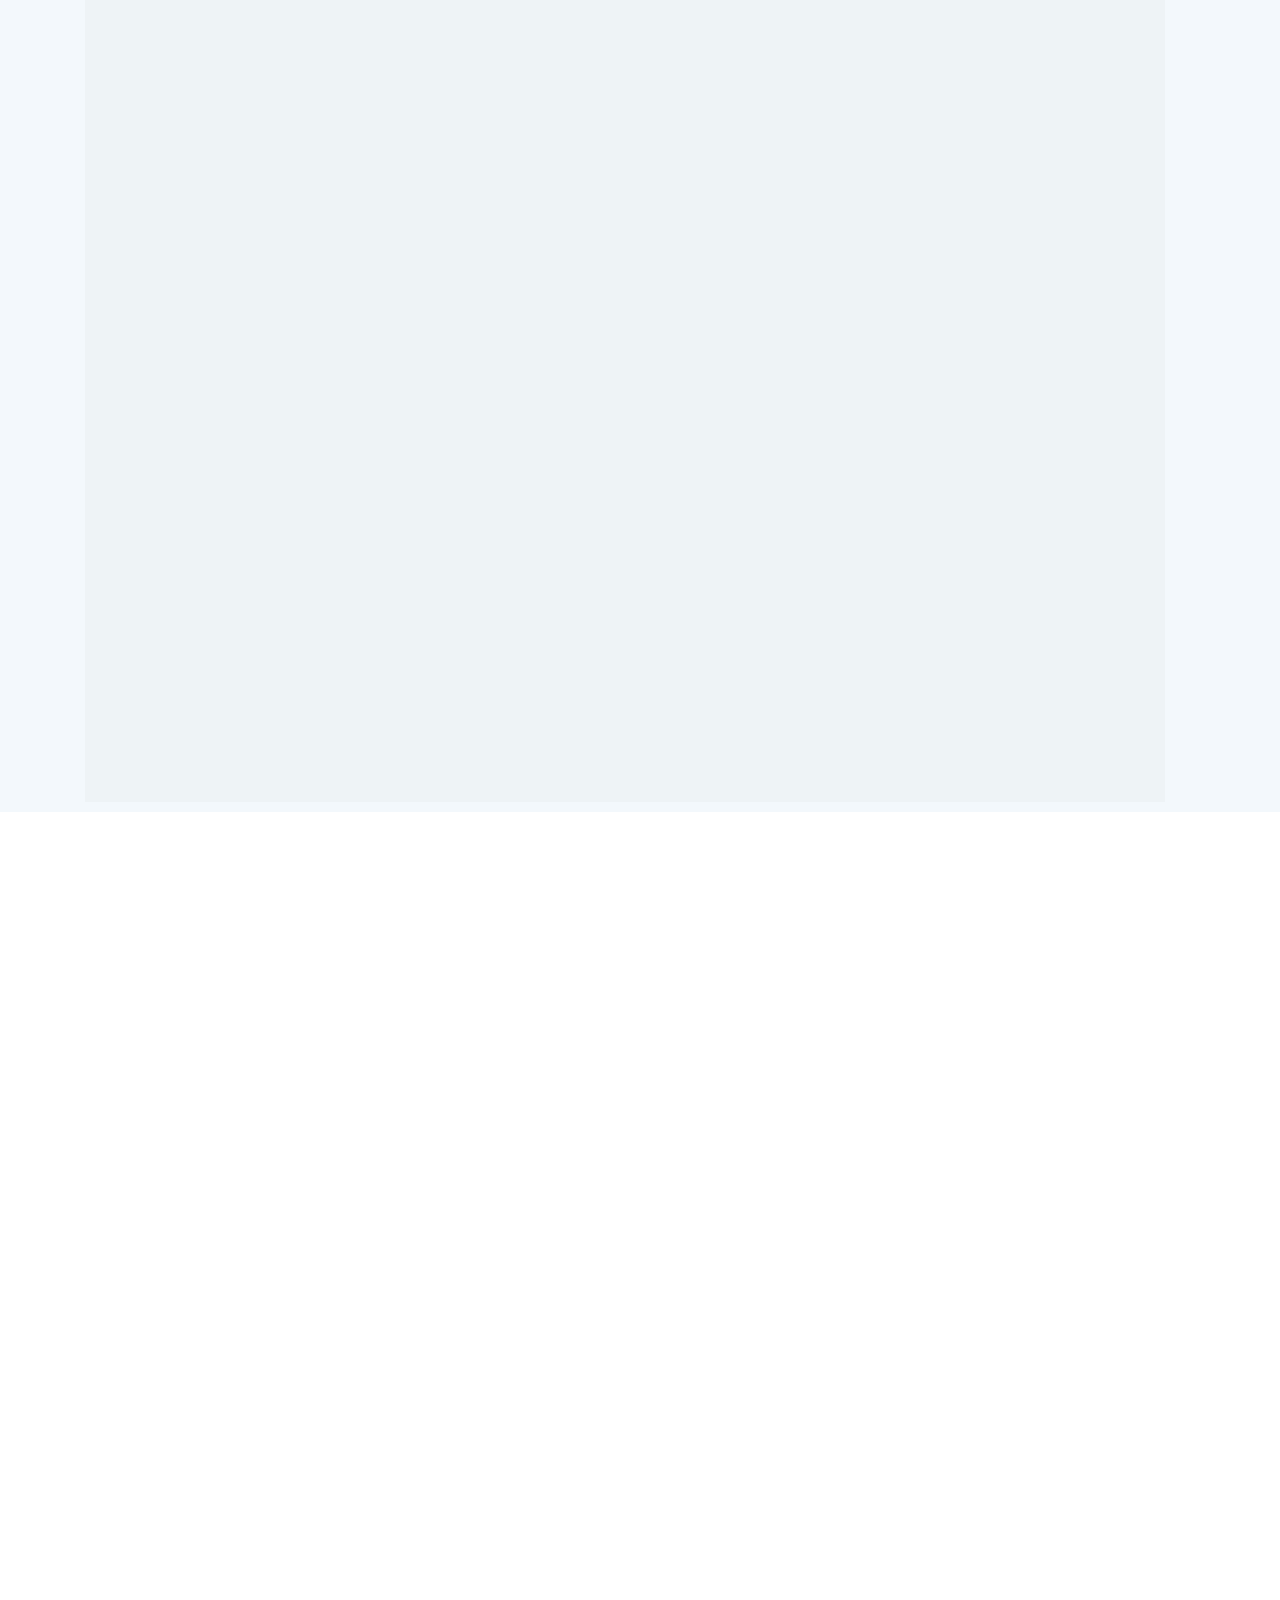
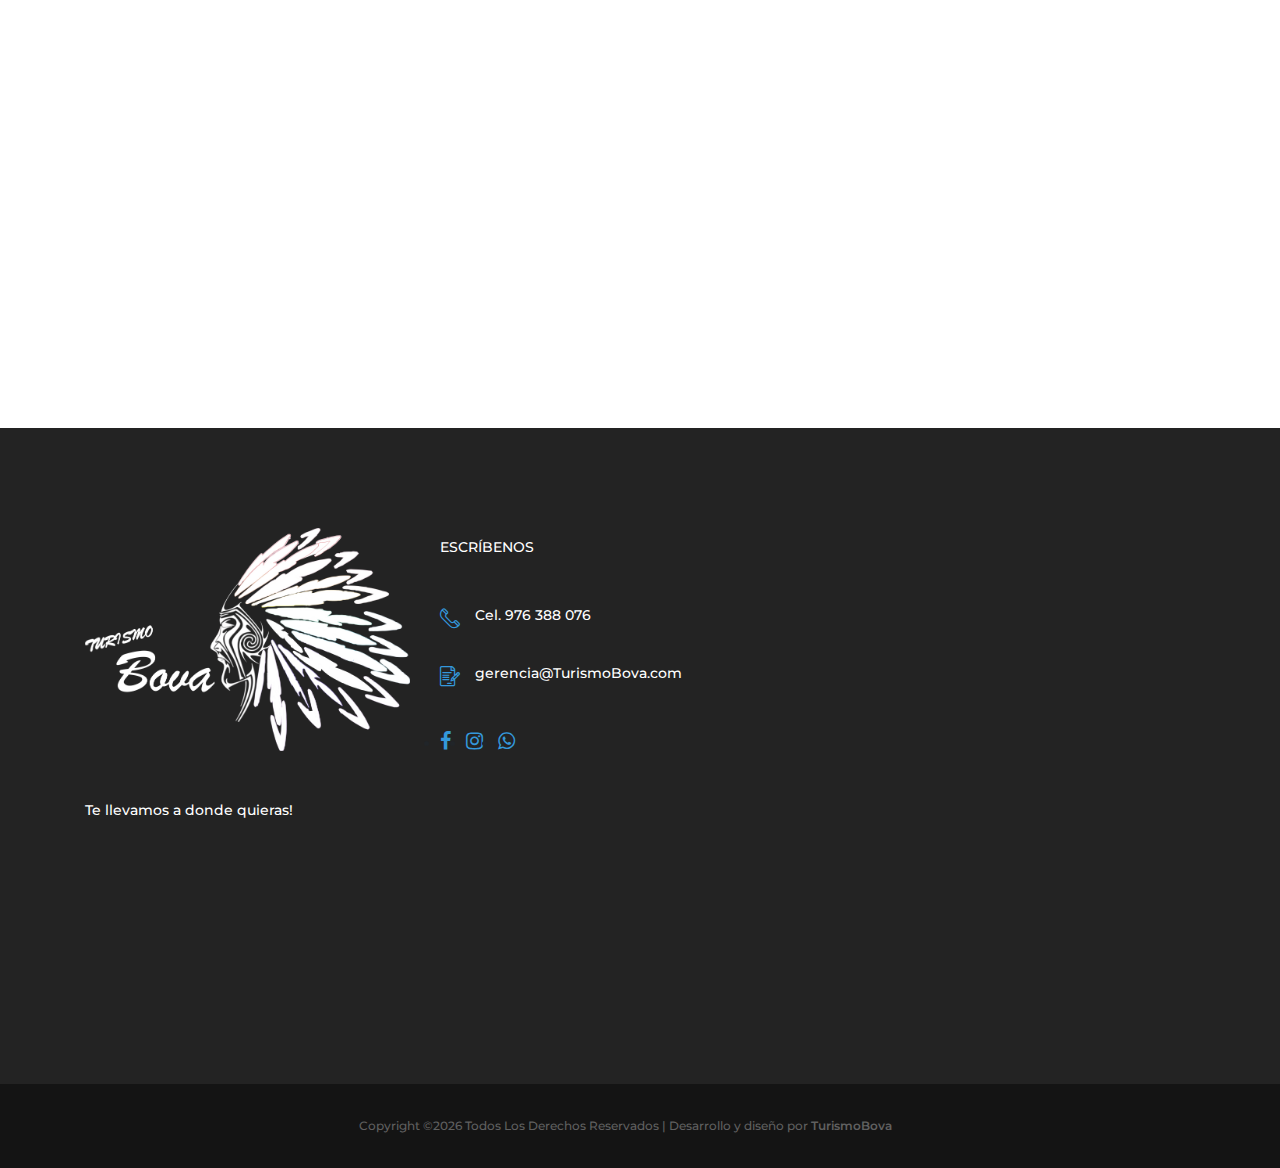
<file: TransporteMinas.html>
<!DOCTYPE html>
<html lang="en">

<head>
    <meta charset="UTF-8">
    <meta name="description" content="">
    <meta http-equiv="X-UA-Compatible" content="IE=edge">
    <meta name="viewport" content="width=device-width, initial-scale=1, shrink-to-fit=no">
    <!-- The above 4 meta tags *must* come first in the head; any other head content must come *after* these tags -->

    <!-- Title -->
    <title>Transporte para Minas Turismo Bova</title>

    <!-- Favicon -->
    <link rel="icon" href="img/core-img/favicon.ico">

    <!-- Core Stylesheet -->
    <link rel="stylesheet" href="style.css">

     <!-- Font Awesome -->
     <link href="https://cdnjs.cloudflare.com/ajax/libs/font-awesome/5.15.0/css/all.min.css" rel="stylesheet">

    <!-- Font Awesome -->
    <link href="https://maxcdn.bootstrapcdn.com/font-awesome/4.7.0/css/font-awesome.min.css" rel="stylesheet" integrity="sha384-wvfXpqpZZVQGK6TAh5PVlGOfQNHSoD2xbE+QkPxCAFlNEevoEH3Sl0sibVcOQVnN" crossorigin="anonymous">

</head>

<body>
    <!-- ##### Preloader ##### -->
    <div id="preloader">
        <i class="circle-preloader"></i>
    </div>

    
    <div class="joinchat joinchat--left joinchat--dark-auto joinchat--show" data-settings="{&quot;telephone&quot;:&quot;51976388076&quot;,&quot;mobile_only&quot;:false,&quot;button_delay&quot;:3,&quot;whatsapp_web&quot;:false,&quot;qr&quot;:false,&quot;message_views&quot;:5,&quot;message_delay&quot;:6,&quot;message_badge&quot;:true,&quot;message_send&quot;:&quot;Hola, 👋 Solicito información de los Servicios de transporte turístico, traslado de personal y a eventos, Transporte Escolar&quot;,&quot;message_hash&quot;:&quot;d467a5b3&quot;}" style="--peak: url(#joinchat__message__peak);">
        <div class="joinchat__button">
            <div class="joinchat__button__open"></div>
                                                <div class="joinchat__button__sendtext">Abrir Chat</div>
                            <svg class="joinchat__button__send" width="60" height="60" viewBox="0 0 400 400" stroke-linecap="round" stroke-width="33">
                    <path class="joinchat_svg__plain" d="M168.83 200.504H79.218L33.04 44.284a1 1 0 0 1 1.386-1.188L365.083 199.04a1 1 0 0 1 .003 1.808L34.432 357.903a1 1 0 0 1-1.388-1.187l29.42-99.427"></path>
                    <path class="joinchat_svg__chat" d="M318.087 318.087c-52.982 52.982-132.708 62.922-195.725 29.82l-80.449 10.18 10.358-80.112C18.956 214.905 28.836 134.99 81.913 81.913c65.218-65.217 170.956-65.217 236.174 0 42.661 42.661 57.416 102.661 44.265 157.316"></path>
                </svg>
                                <div class="joinchat__badge">1</div>
                                            <div class="joinchat__tooltip"><div>¿Necesitas ayuda?</div></div>
                        </div>
                <div class="joinchat__box">
                <div class="joinchat__header">
                                        <svg class="joinchat__wa" width="120" height="28" viewBox="0 0 120 28"><title>WhatsApp</title><path d="M117.2 17c0 .4-.2.7-.4 1-.1.3-.4.5-.7.7l-1 .2c-.5 0-.9 0-1.2-.2l-.7-.7a3 3 0 0 1-.4-1 5.4 5.4 0 0 1 0-2.3c0-.4.2-.7.4-1l.7-.7a2 2 0 0 1 1.1-.3 2 2 0 0 1 1.8 1l.4 1a5.3 5.3 0 0 1 0 2.3zm2.5-3c-.1-.7-.4-1.3-.8-1.7a4 4 0 0 0-1.3-1.2c-.6-.3-1.3-.4-2-.4-.6 0-1.2.1-1.7.4a3 3 0 0 0-1.2 1.1V11H110v13h2.7v-4.5c.4.4.8.8 1.3 1 .5.3 1 .4 1.6.4a4 4 0 0 0 3.2-1.5c.4-.5.7-1 .8-1.6.2-.6.3-1.2.3-1.9s0-1.3-.3-2zm-13.1 3c0 .4-.2.7-.4 1l-.7.7-1.1.2c-.4 0-.8 0-1-.2-.4-.2-.6-.4-.8-.7a3 3 0 0 1-.4-1 5.4 5.4 0 0 1 0-2.3c0-.4.2-.7.4-1 .1-.3.4-.5.7-.7a2 2 0 0 1 1-.3 2 2 0 0 1 1.9 1l.4 1a5.4 5.4 0 0 1 0 2.3zm1.7-4.7a4 4 0 0 0-3.3-1.6c-.6 0-1.2.1-1.7.4a3 3 0 0 0-1.2 1.1V11h-2.6v13h2.7v-4.5c.3.4.7.8 1.2 1 .6.3 1.1.4 1.7.4a4 4 0 0 0 3.2-1.5c.4-.5.6-1 .8-1.6.2-.6.3-1.2.3-1.9s-.1-1.3-.3-2c-.2-.6-.4-1.2-.8-1.6zm-17.5 3.2l1.7-5 1.7 5h-3.4zm.2-8.2l-5 13.4h3l1-3h5l1 3h3L94 7.3h-3zm-5.3 9.1l-.6-.8-1-.5a11.6 11.6 0 0 0-2.3-.5l-1-.3a2 2 0 0 1-.6-.3.7.7 0 0 1-.3-.6c0-.2 0-.4.2-.5l.3-.3h.5l.5-.1c.5 0 .9 0 1.2.3.4.1.6.5.6 1h2.5c0-.6-.2-1.1-.4-1.5a3 3 0 0 0-1-1 4 4 0 0 0-1.3-.5 7.7 7.7 0 0 0-3 0c-.6.1-1 .3-1.4.5l-1 1a3 3 0 0 0-.4 1.5 2 2 0 0 0 1 1.8l1 .5 1.1.3 2.2.6c.6.2.8.5.8 1l-.1.5-.4.4a2 2 0 0 1-.6.2 2.8 2.8 0 0 1-1.4 0 2 2 0 0 1-.6-.3l-.5-.5-.2-.8H77c0 .7.2 1.2.5 1.6.2.5.6.8 1 1 .4.3.9.5 1.4.6a8 8 0 0 0 3.3 0c.5 0 1-.2 1.4-.5a3 3 0 0 0 1-1c.3-.5.4-1 .4-1.6 0-.5 0-.9-.3-1.2zM74.7 8h-2.6v3h-1.7v1.7h1.7v5.8c0 .5 0 .9.2 1.2l.7.7 1 .3a7.8 7.8 0 0 0 2 0h.7v-2.1a3.4 3.4 0 0 1-.8 0l-1-.1-.2-1v-4.8h2V11h-2V8zm-7.6 9v.5l-.3.8-.7.6c-.2.2-.7.2-1.2.2h-.6l-.5-.2a1 1 0 0 1-.4-.4l-.1-.6.1-.6.4-.4.5-.3a4.8 4.8 0 0 1 1.2-.2 8.3 8.3 0 0 0 1.2-.2l.4-.3v1zm2.6 1.5v-5c0-.6 0-1.1-.3-1.5l-1-.8-1.4-.4a10.9 10.9 0 0 0-3.1 0l-1.5.6c-.4.2-.7.6-1 1a3 3 0 0 0-.5 1.5h2.7c0-.5.2-.9.5-1a2 2 0 0 1 1.3-.4h.6l.6.2.3.4.2.7c0 .3 0 .5-.3.6-.1.2-.4.3-.7.4l-1 .1a21.9 21.9 0 0 0-2.4.4l-1 .5c-.3.2-.6.5-.8.9-.2.3-.3.8-.3 1.3s.1 1 .3 1.3c.1.4.4.7.7 1l1 .4c.4.2.9.2 1.3.2a6 6 0 0 0 1.8-.2c.6-.2 1-.5 1.5-1a4 4 0 0 0 .2 1H70l-.3-1v-1.2zm-11-6.7c-.2-.4-.6-.6-1-.8-.5-.2-1-.3-1.8-.3-.5 0-1 .1-1.5.4a3 3 0 0 0-1.3 1.2v-5h-2.7v13.4H53v-5.1c0-1 .2-1.7.5-2.2.3-.4.9-.6 1.6-.6.6 0 1 .2 1.3.6.3.4.4 1 .4 1.8v5.5h2.7v-6c0-.6 0-1.2-.2-1.6 0-.5-.3-1-.5-1.3zm-14 4.7l-2.3-9.2h-2.8l-2.3 9-2.2-9h-3l3.6 13.4h3l2.2-9.2 2.3 9.2h3l3.6-13.4h-3l-2.1 9.2zm-24.5.2L18 15.6c-.3-.1-.6-.2-.8.2A20 20 0 0 1 16 17c-.2.2-.4.3-.7.1-.4-.2-1.5-.5-2.8-1.7-1-1-1.7-2-2-2.4-.1-.4 0-.5.2-.7l.5-.6.4-.6v-.6L10.4 8c-.3-.6-.6-.5-.8-.6H9c-.2 0-.6.1-.9.5C7.8 8.2 7 9 7 10.7c0 1.7 1.3 3.4 1.4 3.6.2.3 2.5 3.7 6 5.2l1.9.8c.8.2 1.6.2 2.2.1.6-.1 2-.8 2.3-1.6.3-.9.3-1.5.2-1.7l-.7-.4zM14 25.3c-2 0-4-.5-5.8-1.6l-.4-.2-4.4 1.1 1.2-4.2-.3-.5A11.5 11.5 0 0 1 22.1 5.7 11.5 11.5 0 0 1 14 25.3zM14 0A13.8 13.8 0 0 0 2 20.7L0 28l7.3-2A13.8 13.8 0 1 0 14 0z"></path></svg>
                                    <div class="joinchat__close" title="Close"></div>
                </div>
                <div class="joinchat__box__scroll">
                    <div class="joinchat__box__content">
                        <div class="joinchat__message">Hola, ¿qué tal? 👋<br>Bienvenido a nuestro sitio web. Realiza tu Consulta?<br>Servicios de transporte turístico, traslado de personal y a eventos, Transporte Escolar, Destinos Turísticos, Nuestros Paquetes</div>				</div>
                </div>
            </div>
            <svg style="width:0;height:0;position:absolute"><defs><clipPath id="joinchat__message__peak"><path d="M17 25V0C17 12.877 6.082 14.9 1.031 15.91c-1.559.31-1.179 2.272.004 2.272C9.609 18.182 17 18.088 17 25z"></path></clipPath></defs></svg>
        </div>
     


   <!-- ##### Header Area Start ##### -->
   <header class="header-area">

    <!-- Top Header Area -->
    <div class="top-header">
        <div class="container h-100">
            <div class="row h-100">
                <div class="col-12 h-100">
                    <div class="header-content h-100 d-flex align-items-center justify-content-between">
                        <div class="academy-logo">
                            <a href="index.html"><img src="img/core-img/logo.png" alt=""></a>
                        </div>
                        <div class="login-content">
                            <a href="tel:976388076">Cel. 976 388 076</a>
                            <a style="user-select: none;"> || </a>
                            <a href="mailto:gerencia@TurismoBova.com">gerencia@TurismoBova.com</a>
                        </div>
          
                    </div>
                </div>
            </div>
        </div>
    </div>

    <!-- Navbar Area -->
    <div class="academy-main-menu">
        <div class="classy-nav-container breakpoint-off">
            <div class="container">
                <!-- Menu -->
                <nav class="classy-navbar justify-content-between" id="academyNav">

                    <!-- Navbar Toggler -->
                    <div class="classy-navbar-toggler">
                        <span class="navbarToggler"><span></span><span></span><span></span></span>
                    </div>

                    <!-- Menu -->
                    <div class="classy-menu">

                        <!-- close btn -->
                        <div class="classycloseIcon">
                            <div class="cross-wrap"><span class="top"></span><span class="bottom"></span></div>
                        </div>

                        <!-- Nav Start -->
                        <div class="classynav">
                            <ul>
                                <li><a href="index.html">Inicio</a></li>
                                <li><a href="#">Servicios</a>
                                    <ul class="dropdown">
                                        <li><a href="TransporteDePersonal.html">Transporte de Personal</a></li>
                                        <li><a href="TransporteTurístico.html">Transporte Turístico</a></li>
                                        <li><a href="TransporteEscolar.html">Transporte Escolar</a></li>
                                        <li><a href="TransporteMinas.html">Movilidad para Minas</a></li>
                                       
                                    </ul>
                                </li>
                                <li><a href="#">Paquetes</a>
                                    <ul class="dropdown">
                                       <!-- Paquetes empresas <li><a href="index.html">Paquetes para empresas</a></li> -->
                                        <li><a href="Paquetes.html">Paquetes para Colegios</a></li>
                                        
                                    </ul>
                                </li>
                                
                                <li><a href="about-us.html">Nosotros</a></li>
                                <li><a href="politica.html">Políticas</a></li>
                                <li><a href="contact.html">Contáctenos</a></li>
                            </ul>
                        </div>
                        <!-- Nav End -->
                    </div>

                    <!-- Calling Info -->
                    <div class="calling-info">
                        <div class="call-center">
                            <a href="tel:+51976388076"><i class="fa fa-whatsapp"></i> <span>+51 976 388 076 </span></a>
                        </div>
                    </div>
                </nav>
            </div>
        </div>
    </div>
</header>
<!-- ##### Header Area End ##### -->




    <!-- ##### Breadcumb Area Start ##### -->
    <div class="breadcumb-area bg-img" style="background-image: url(img/bg-img/bus_bannerjpg.jpg);">
        <div class="bradcumbContent">
            <h2>TURISMO BOVA</h2>
        </div>
    </div>
    <!-- ##### Breadcumb Area End ##### -->

    <!-- ##### Top Popular Courses Details Area Start ##### -->
    <div class="popular-course-details-area wow fadeInUp" data-wow-delay="300ms" style="">
        <div class="single-top-popular-course d-flex align-items-center flex-wrap">
            <div class="popular-course-content" >
                <span style="margin-top: 90px;">Garantía en nuestros servicios</span>
                <h5 style="font-size: 40px;">MOVILIDAD PARA MINAS </h5>
                <span>TURISMO BOVA</span>
                <div class="course-ratings">
                    <i class="fa fa-star" aria-hidden="true"></i>
                    <i class="fa fa-star" aria-hidden="true"></i>
                    <i class="fa fa-star" aria-hidden="true"></i>
                    <i class="fa fa-star" aria-hidden="true"></i>
                    <i class="fa fa-star" aria-hidden="true"></i>
                </div>
                <p style="font-size: 20px;">TURISMO BOVA E.I.R.L inició sus actividades en el año 2015, por lo que contamos con experiencia y trayectoria dentro del rubro de transporte de personal, escolar, turístico, y minero.
                    Ofrecemos un servicio completo que les permite a nuestros clientes ser trasladados desde la zona de su residencia hacia su centro de trabajo.
                </p>
                <div class="row" style="margin-top: 0px;">
                    <div class="col-12">
                        <div class="view-all text-center wow fadeInUp" data-wow-delay="50ms">
                            <a href="https://api.whatsapp.com/send/?phone=51976388076&text=Hola+Turismo+Bova%2C+necesito+más+información+sobre+Movilidad+para+Minas+de+su+empresa&type=phone_number&app_absent=0" class="btn contactarservicio"></a>
                        </div>
                    </div>
                </div>
            </div>
           
            <div class="popular-course-thumb bg-img hero-slides owl-carousel" style="height: 100%;" >
                <img src="img/slider-img/bg2.png" alt="">
                <img src="img/slider-img/bg3.png" alt="">
                <img src="img/slider-img/bg1.png" alt="">
            </div>
            <div class="sliderempresa">
                
            </div>
        </div>
    </div>
    <!-- ##### Top Popular Courses Details Area End ##### -->


    

    <!-- ##### CTA Area Start ##### -->
    <div class="call-to-action-area" style="margin-bottom: 90px; margin-top: 0px;">
        <div class="container">
            <div class="row">
                <div class="col-12">
                    <div class="cta-content d-flex align-items-center justify-content-between flex-wrap">
                        <h3>Escribe tu pregunta o solicitud en nuestro Formulario de Contacto </h3>

                    </div>
                </div>
            </div>
        </div>
    </div>
    <!-- ##### CTA Area End ##### -->

    <section class="contact-area" style="margin-top: 220px;">
        
        <div class="container">
            
            <div class="row">
                <div class="col-12">
                    <div class="form-container">
                        <div class="row">
                            <!-- Contact Information -->
                            <div class="col-12 col-lg-5">
                                <div class="contact-information wow fadeInUp" data-wow-delay="400ms">
                                    
                                    
                                    <div class="cabezaform">
                                        <div class="section-heading text-left" >
                                            <span>TURISMO BOVA EIRL</span>
                                            <h3>Contáctanos</h3>
                                            <p class="mt-30"> Envíanos un mensaje y nos pondremos en contacto contigo!</p>
                                        </div>
                                    </div>
                                    

                                    

                                   

                                    <div class="infocontact">

                                        <!-- Single Contact Info  style="font-size: 20px; margin-top: 110px;"|| style="font-size: 20px;" -->
                                    <div class="numerocontact">
                                        <div class="single-contact-info d-flex"  >
                                            <div class="contact-icon mr-15" >
                                                <i class="icon-telephone-1"></i>
                                            </div>
                                            <p  >Cel. 976 388 076 <br> </p>
                                        </div>
    

                                    </div>
                                    
                                    <!-- Single Contact Info style="font-size: 20px;" || style="font-size: 18px;" -->
                                    <div class="correocontact">
                                        <div class="single-contact-info d-flex"  >
                                            <div class="contact-icon mr-15">
                                                <i class="icon-contract"></i>
                                            </div>
                                            <p >gerencia@turismobova.com</p>
                                        </div>


                                    </div>
                                    </div>
                                    
                                    
                                </div>
                            </div>

                            <!-- ESTE ES EL POPUP 
                            <div class="popup-container" id="popup-container">
                                <div class="popup" id="popup" style="z-index: 5;">
                                    <img src="/img/core-img/404-tick.png">
                                    <h2>Gracias!</h2>
                                    <p>Nos pondremos en contacto contigo en breves!</p>
                                    <button type="button" onclick="closePopup()">OK</button>
                                </div>
                            </div>
                            -->


                            <!-- Contact Form Area -->
                            <div class="col-12 col-lg-7">
                                <div class="contact-form-area wow fadeInUp" data-wow-delay="500ms">
                                    
                                    
                                    <form action="" method="post">
                                        <div class="input-control">
                                            <input type="text" class="form-control " id="name" placeholder="Nombre">
                                        </div>

                                        <div class="input-control">
                                            <input type="text" class="form-control " id="Email" placeholder="Correo de contacto">
                                        </div>

                                        <div class="input-control">
                                            <input type="text" class="form-control " id="Number" placeholder="Número de contacto">
                                        </div>

                                        <div class="input-control">
                                            <input type="text" class="form-control " id="Subject" placeholder="Asunto">
                                        </div>

                                        <div class="input-control">
                                            <textarea name="message" class="form-control " id="message" cols="30" rows="10" placeholder="Escribe tu mensaje..."></textarea>
                                        </div>

                                        <div class="input-control">
                                            <button  class="btn academy-btn mt-30" type="button" onclick="sendemail()">ENVIAR MENSAJE</button>
                                        </div>
                                    </form>
                                </div>
                            </div>
                        </div>
                    </div>
                </div>
            </div>
        
        </div>


       
        <!-- FIN DEL POPUP-->
     

        <script src="https://smtpjs.com/v3/smtp.js"></script>


  

        <!-- SCRIPT PARA EL POPUP
            <script>
                function openPopup(){
                    Swal.fire('Gracias!','Te contactaremos en breve!','success');
                }
            </script>
        FIN DEL SCRIPT PARA EL POPUP-->





 
        <!-- SCRIPT PARA ENVIAR MENSAJE-->
        <script>
            function sendemail(){
                let Name = document.getElementById("name").value;
                let email = document.getElementById("Email").value;
                let number = document.getElementById("Number").value;
                let subject = document.getElementById("Subject").value;
                let message = document.getElementById("message").value;

                let body = "Nombre: " + Name + "<br/> Dirección de Email: " + email + "<br/> Número de Contacto: " + number + "<br/> Asunto: " + subject + "<br/> Mensaje: "+"<br/>" + message;
        
        
                
                Email.send({
                
                    SecureToken : "93869e3c-d827-460b-ad64-6187c53ff42d",
                
                    To : 'gerencia@turismobova.com',
                
                    From : "consultasturismobova@gmail.com",
                
                    Subject : subject,
                
                    Body : body
            
            
                }
            
                ).then(Swal.fire('Gracias!','Te contactaremos en breve!','success'));
                
        
        }


        </script>
        <!-- FIN DE SCRIPT PARA ENVIAR MENSAJE-->

        

    </section>











<!-- 

    ##### Breadcumb Area Start ##### 
    <div class="breadcumb-area bg-img" style="background-image: url(img/bg-img/breadcumb.jpg);">
        <div class="bradcumbContent">
            <h2>MovilidadParaMinas</h2>
        </div>
    </div>
     ##### Breadcumb Area End ##### 

     ##### About Us Area Start ##### 
    <section class="about-us-area mt-50 section-padding-100" style="background-color: #dadada;">
        <div class="container" >
            
            <div class="row">
                <div class="col-12">
                    <div class="section-heading text-center mx-auto wow fadeInUp" data-wow-delay="300ms">
                        <span style="font-size: 20px;">Servicio</span>
                        <h3 style="font-size: 60px;">Movilidad Para Minas</h3>
                    </div>
                </div>
            </div>

            <div class="row">
                <div class="col-12"style="margin-top: -150px;">
                    <div class="about-slides owl-carousel mt-100 wow fadeInUp" data-wow-delay="600ms" >
                        <img src="img/bg-img/bg-3.jpg" alt="">
                        <img src="img/bg-img/bg-2.jpg" alt="">
                        <img src="img/bg-img/bg-1.jpg" alt="">
                    </div>
                </div>
            </div>
            <div class="row"style="margin-top: 50px;">
                <div class="col-12 col-md-6 wow fadeInUp" data-wow-delay="400ms" >
                    <p style="font-size: 20px; color: black;">Nuestra Empresa cuenta con muchos años de experiencia en el rubro y una moderna flota de vehículos que van desde los 50 hasta los 62 pasajeros, para poder satisfacer las diversas necesidades de transporte de tu personal, siendo el aliado estratégico que tu organización necesita.</p>
                </div>
                <div class="col-12 col-md-6 wow fadeInUp" data-wow-delay="500ms">
                    <p style="font-size: 20px; color: black;">Nuestras unidades modernas, para el confort de los pasajeros; están constantemente en mantenimiento para evitar averías que pudiesen suceder durante el trayecto. Cumplimos con todas las normas de transporte de personal; tanto administrativo, como vial.</p>
                </div>
            </div>

            <div class="row" style="margin-top: 50px;">
                <div class="col-12">
                    <div class="view-all text-center wow fadeInUp" data-wow-delay="50ms">
                        <a href="contact.html" class="btn contactarservicio"></a>
                    </div>
                </div>
            </div>



            
        </div>
    </section>
     ##### About Us Area End #####



-->








    <!-- ##### Team Area Start ##### -->
    <section class="teachers-area section-padding-0-100" style="background-color:white; margin-top: -90px;">
        <div class="container">
            <div class="row">
                <div class="col-12">
                    <div class="section-heading text-center mx-auto wow fadeInUp" data-wow-delay="300ms">
                        <span style="margin-top: 60px;">Garantía en nuestros Servicios</span>
                        <h3>Todos los beneficios de trabajar con nosotros</h3>
                    </div>
                </div>
            </div>



            <!-- ##### Course Area Start ##### -->
    <div class="academy-courses-area section-padding-100-0" style="margin-top: -90px;">
        <div class="container">
            <div class="row">
                <!-- Single Course Area -->
                <div class="col-12 col-sm-6 col-lg-4">
                    <div class="single-course-area d-flex align-items-center mb-100 wow fadeInUp" data-wow-delay="300ms">
                        <div class="course-icon">
                            <i class="icon-worldwide"></i>
                        </div>
                        <div class="course-content">
                            <h4>GPS</h4>
                            <p>Vigilamos todas las unidades constantemente a través de un sistema Geosatelital.</p>
                        </div>
                    </div>
                </div>
                <!-- Single Course Area -->
                <div class="col-12 col-sm-6 col-lg-4">
                    <div class="single-course-area d-flex align-items-center mb-100 wow fadeInUp" data-wow-delay="400ms">
                        <div class="course-icon">
                            <i class="icon-id-card"></i>
                        </div>
                        <div class="course-content">
                            <h4>EXPERIENCIA</h4>
                            <p>Nuestro personal es altamente experimentado y garantiza un servicio seguro.</p>
                        </div>
                    </div>
                </div>
                <!-- Single Course Area -->
                <div class="col-12 col-sm-6 col-lg-4">
                    <div class="single-course-area d-flex align-items-center mb-100 wow fadeInUp" data-wow-delay="500ms">
                        <div class="course-icon">
                            <i class="fas fa-shield-alt"></i>
                        </div>
                        <div class="course-content">
                            <h4>SEGURIDAD</h4>
                            <p>Los conductores están preparados para manejar imprevistos y emergencias.</p>
                        </div>
                    </div>
                </div>
              
            </div>
        </div>
    </div>
    <!-- ##### Course Area End ##### -->
    <div class="section-heading text-center mx-auto wow fadeInUp" data-wow-delay="300ms">
        <h3>Nuestra experiencia</h3>
    </div>
            <div class="row" style="justify-content: center;">
           
                <!-- Single Teachers -->
                <div class="col-12 col-sm-6 col-lg-3">
                    <div class="single-teachers-area text-center mb-100 wow fadeInUp" data-wow-delay="500ms">
                        <!-- Thumbnail -->
                        <div class="teachers-thumbnail">
                            <img src="img/core-img/client1.jpg" alt="" style="box-shadow: -2px -1px 28px 4px rgba(0,0,0,0.58); -webkit-box-shadow: -2px -1px 28px 4px rgba(0,0,0,0.58);-moz-box-shadow: -2px -1px 28px 4px rgba(0,0,0,0.58);">
                        </div>
                        <!-- Meta Info -->
                        <div class="teachers-info mt-30">
                            
                        </div>
                    </div>
                </div>
                <!-- Single Teachers -->
                <div class="col-12 col-sm-6 col-lg-3">
                    <div class="single-teachers-area text-center mb-100 wow fadeInUp" data-wow-delay="600ms">
                        <!-- Thumbnail -->
                        <div class="teachers-thumbnail">
                            <img src="img/core-img/agroberries (1).jpg" alt=""  style="box-shadow: -2px -1px 28px 4px rgba(0,0,0,0.58); -webkit-box-shadow: -2px -1px 28px 4px rgba(0,0,0,0.58);-moz-box-shadow: -2px -1px 28px 4px rgba(0,0,0,0.58);">
                        </div>
                        <!-- Meta Info -->
                        <div class="teachers-info mt-30">
                           
                        </div>
                    </div>
                </div>
                <!-- Single Teachers -->
                <div class="col-12 col-sm-6 col-lg-3">
                    <div class="single-teachers-area text-center mb-100 wow fadeInUp" data-wow-delay="700ms">
                        <!-- Thumbnail -->
                        <div class="teachers-thumbnail">
                            <img src="img/core-img/client3 (1).png" alt=""  style="box-shadow: -2px -1px 28px 4px rgba(0,0,0,0.58); -webkit-box-shadow: -2px -1px 28px 4px rgba(0,0,0,0.58);-moz-box-shadow: -2px -1px 28px 4px rgba(0,0,0,0.58);">
                        </div>
                        <!-- Meta Info -->
                        <div class="teachers-info mt-30">
                            
                        </div>
                    </div>
                </div>
            </div>

            <div class="row">
                <div class="col-12">
                    <div class="view-all text-center wow fadeInUp" >
                        <a href="contact.html" class="btn academy-btn">Contáctanos</a>
                    </div>
                </div>
            </div>
        </div>
    </section>
    <!-- ##### Features Area Start ##### -->

<!-- ##### Footer Area Start ##### -->
<footer class="footer-area">
    <div class="main-footer-area section-padding-100-0">
        <div class="container">
            <div class="row">
                <!-- Footer Widget Area -->
                <div class="col-12 col-sm-6 col-lg-3">
                    <div class="footer-widget mb-100">
                        <div class="widget-title">
                            <a href="#"><img src="img/core-img/logo2.png" alt=""></a>
                        </div>
                        <p>Te llevamos a donde quieras!</p>
                        <div class="footer-social-info">
                           
                        </div>
                    </div>
                </div>



                <!-- Footer Widget Area -->
                <div class="col-12 col-sm-6 col-lg-3">
                    <div class="footer-widget mb-100">
                        <div class="widget-title">
                            <h6>Escríbenos</h6>
                        </div>
                        
                        
                        <div class="single-contact d-flex mb-30">
                            <i class="icon-telephone-1"></i>
                            <p>Cel. 976 388 076 <br></p>
                        </div>

                        <div class="single-contact d-flex">
                            <i class="icon-contract"></i>
                            <p>gerencia@TurismoBova.com</p>
                        </div>
                        <div class="single-contact d-flex mb-30">
                            <i class=""></i>
                            <p></p>
                        </div>
                        
                        <div class="single-contact d-flex mb-30">
                            <li><a href="https://web.facebook.com/people/Turismo-Bova/61551572273407/?ref=embed_page"><i class="fa fa-facebook fa-2x" aria-hidden="true"></i></a></li>
                            <li><a href="https://www.instagram.com/turismobova/"><i class="fa fa-instagram fa-2x" aria-hidden="true"></i></a></li>
                            <li><a href="https://api.whatsapp.com/send/?phone=51976388076&text=Hola%2C+�+Solicito+información+de+los+Servicios+de+transporte+turístico%2C+traslado+de+personal+y+a+eventos%2C+Transporte+Escolar&type=phone_number&app_absent=0"><i class="fa fa-whatsapp fa-2x" aria-hidden="true"></i></a></li>
                        </div>
                        
                        
                        
                    </div>
                </div>

                


                <!-- Footer Widget Area -->
                <div class="col-12 col-sm-6 col-lg-3" >
                    <div id="" class="footer-widget mb-100">
                     
                        <iframe class="iframefacebook" src="https://www.facebook.com/plugins/page.php?href=https%3A%2F%2Fwww.facebook.com%2Fprofile.php%3Fid%3D61551572273407&tabs=timeline&width=340&height=450&small_header=false&adapt_container_width=false&hide_cover=false&show_facepile=true&appId" scrolling="no" frameborder="0" allowfullscreen="true" allow="autoplay; clipboard-write; encrypted-media; picture-in-picture; web-share"></iframe>
                        </span>
                        
                        
                    </div>
                </div>
            </div>
                <!-- Footer Widget Area -->

                
            </div>
        </div>
    </div>
    <div class="bottom-footer-area">
        <div class="container">
            <div class="row">
                <div class="col-12">
                    <p><!-- Link back to turismobova can't be removed. Template is licensed under CC BY 3.0. -->
Copyright &copy;<script>document.write(new Date().getFullYear());</script> Todos Los Derechos Reservados | Desarrollo y diseño por <a href="https://turismobova.com" target="_blank">TurismoBova</a>
<!-- Link back to Turismobova can't be removed. Template is licensed under CC BY 3.0. --></p>
                </div>
            </div>
        </div>
    </div>
</footer>
<!-- ##### Footer Area Start ##### -->

    <!-- ##### All Javascript Script ##### -->
    <!-- jQuery-2.2.4 js -->
    <script src="js/jquery/jquery-2.2.4.min.js"></script>
    <!-- Popper js -->
    <script src="js/bootstrap/popper.min.js"></script>
    <!-- Bootstrap js -->
    <script src="js/bootstrap/bootstrap.min.js"></script>
    <!-- All Plugins js -->
    <script src="js/plugins/plugins.js"></script>
    <!-- Active js -->
    <script src="js/active.js"></script>
    <!-- whatsapp -->
    <script src="js/whatsapp/joinchat.min.js"></script>
    
    
</body>

</html>
</file>
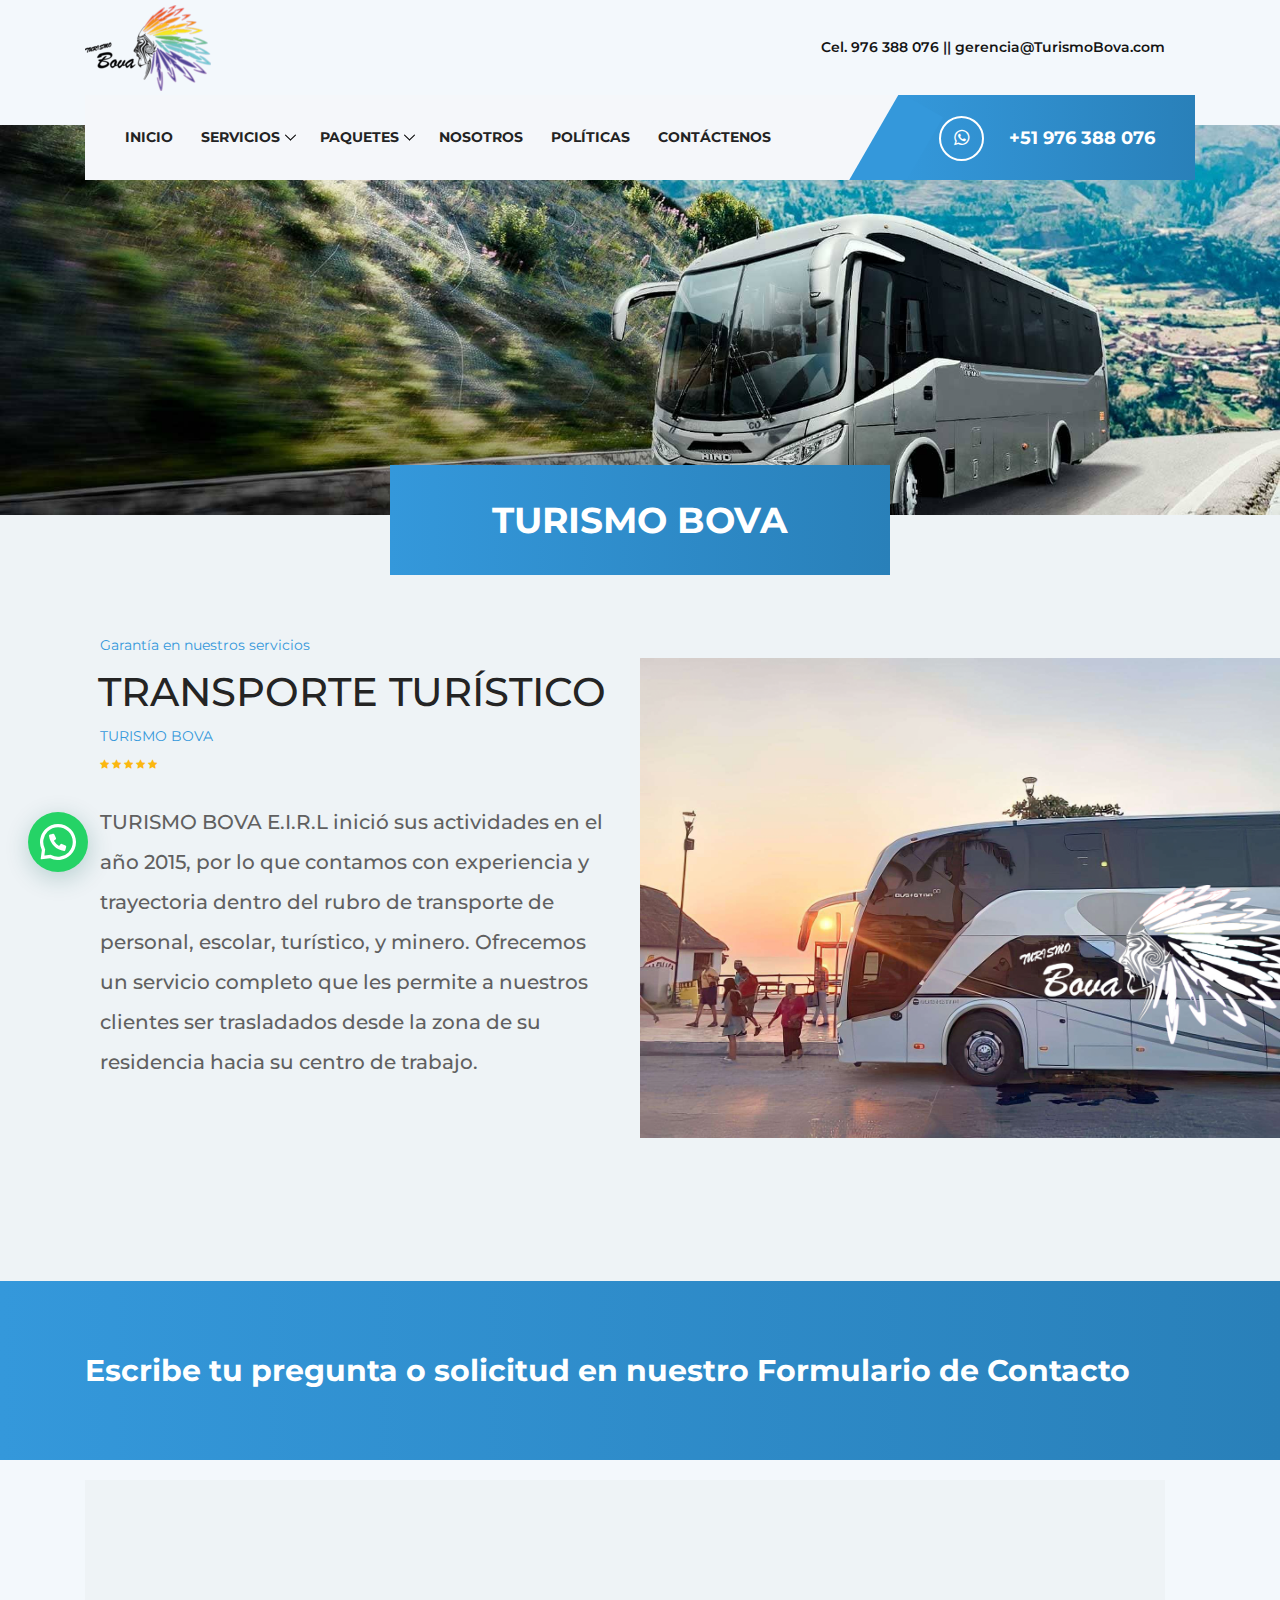
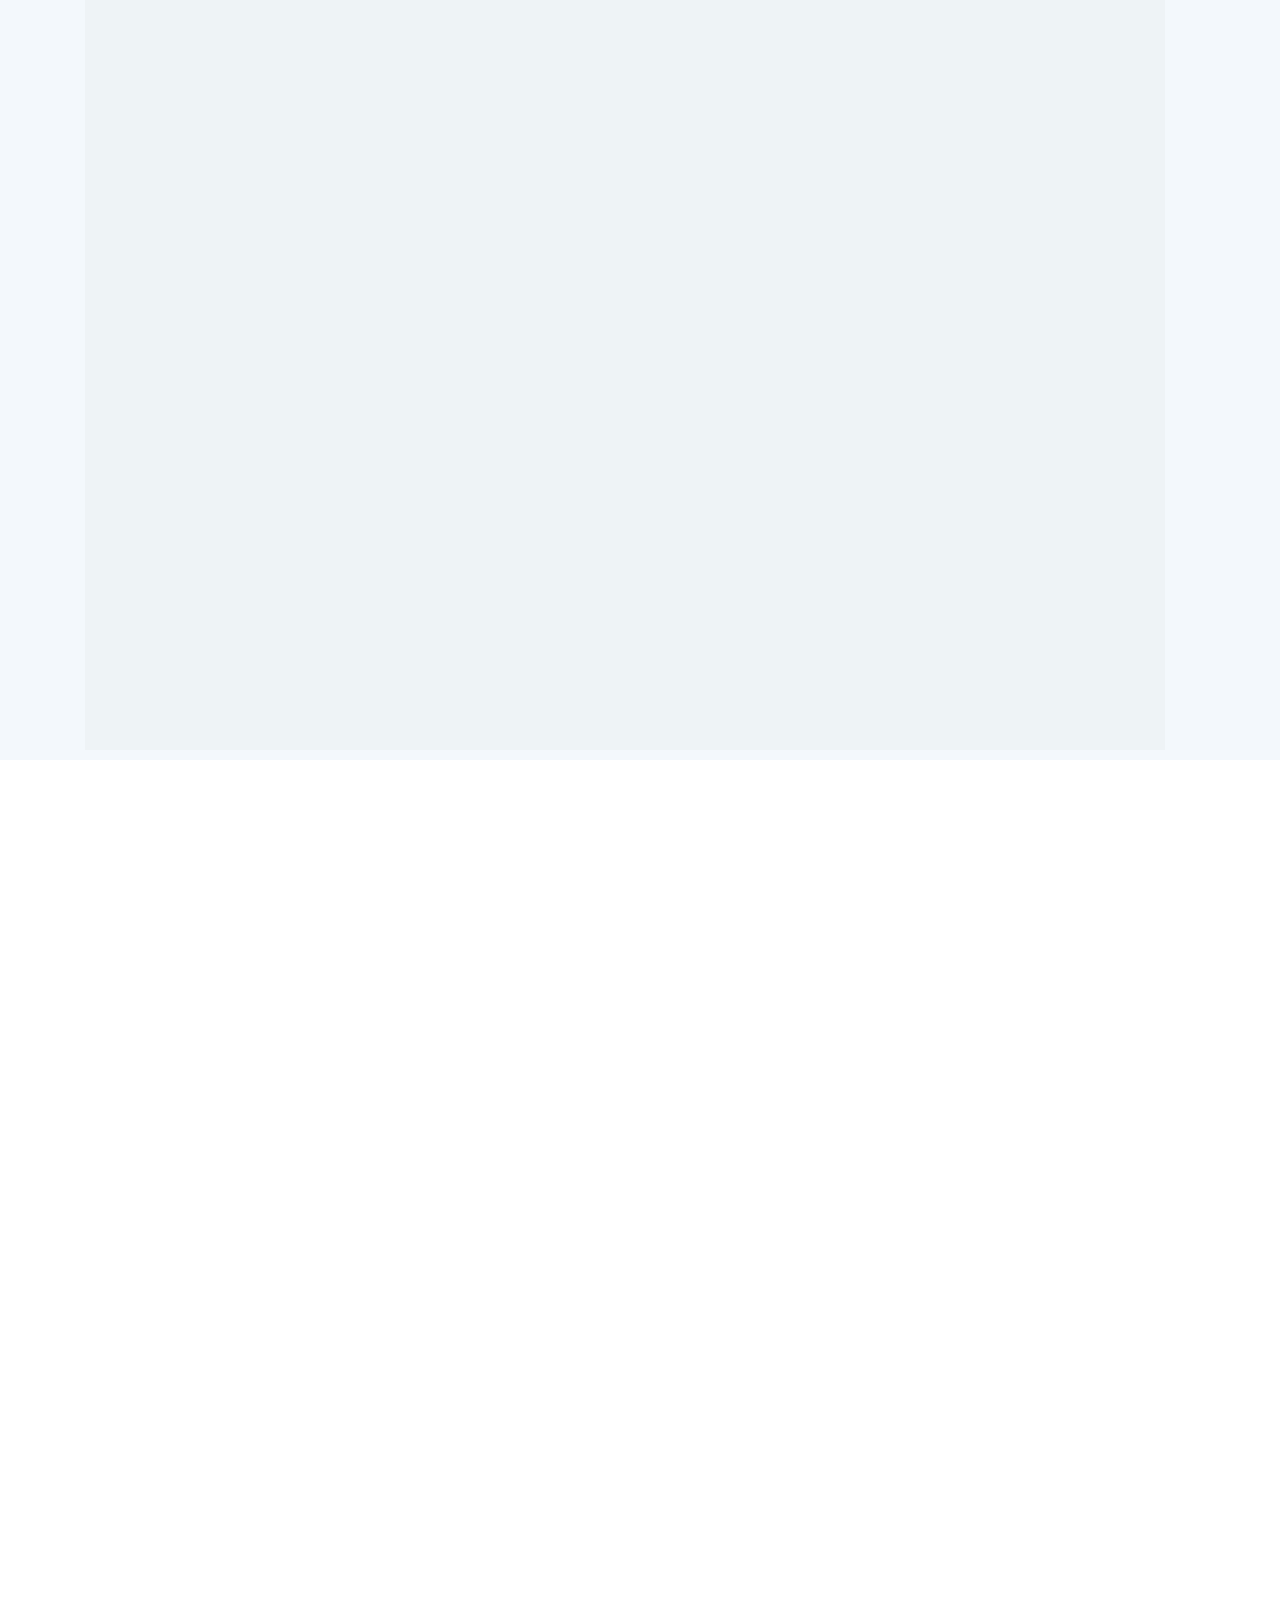
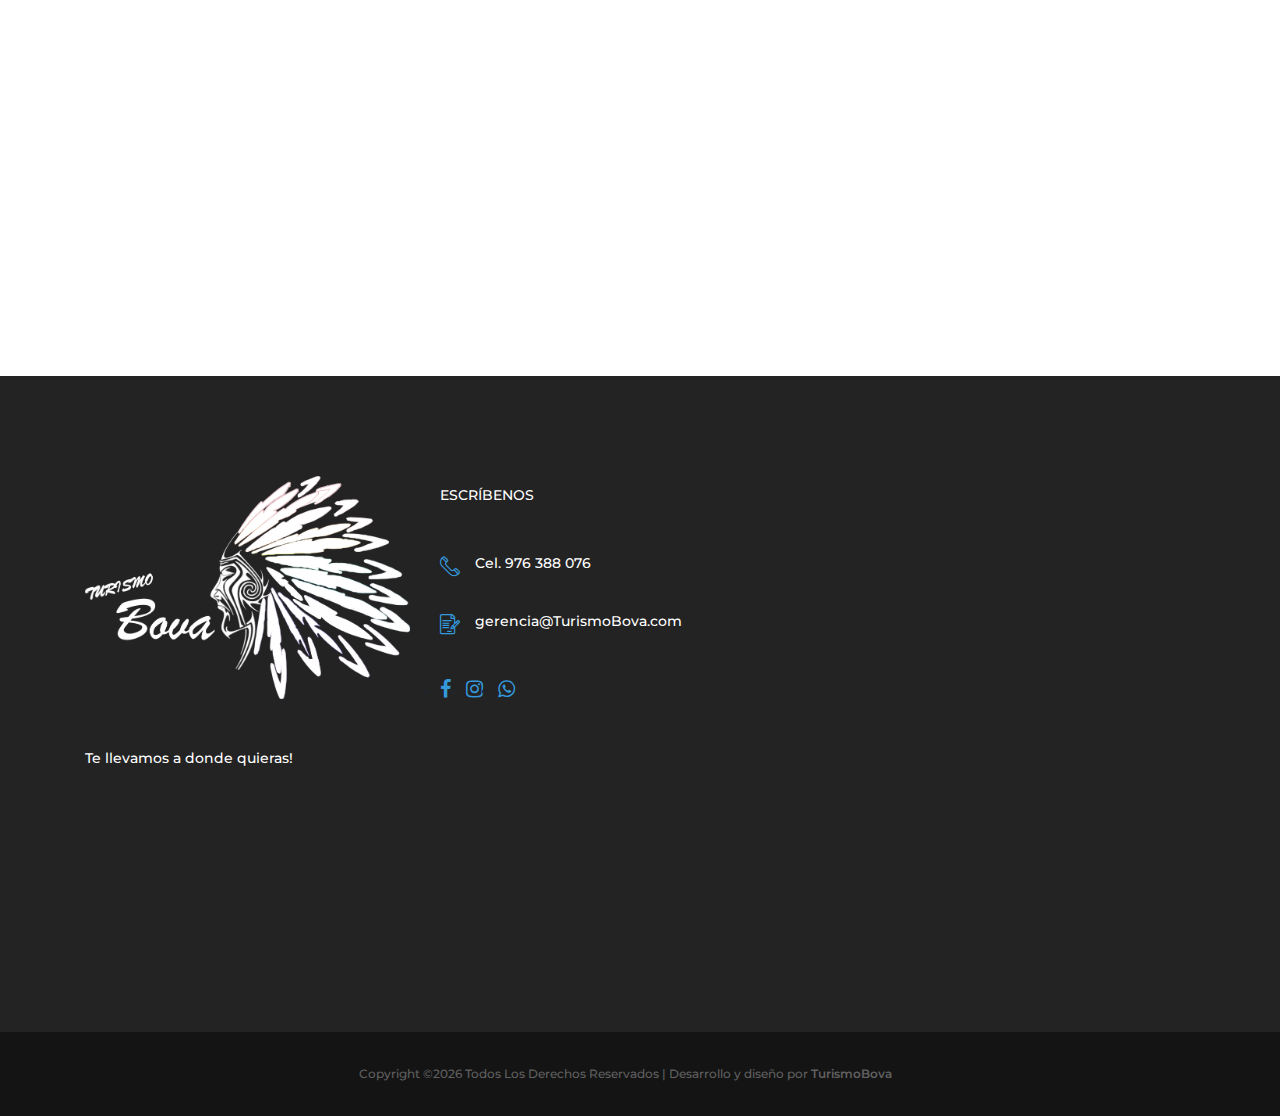
<file: TransporteTurístico.html>
<!DOCTYPE html>
<html lang="en">

<head>
    <meta charset="UTF-8">
    <meta name="description" content="">
    <meta http-equiv="X-UA-Compatible" content="IE=edge">
    <meta name="viewport" content="width=device-width, initial-scale=1, shrink-to-fit=no">
    <!-- The above 4 meta tags *must* come first in the head; any other head content must come *after* these tags -->

    <!-- Title -->
    <title>Transporte Turístico Turismo Bova</title>

    <!-- Favicon -->
    <link rel="icon" href="img/core-img/favicon.ico">

    <!-- Core Stylesheet -->
    <link rel="stylesheet" href="style.css">

     <!-- Font Awesome -->
     <link href="https://cdnjs.cloudflare.com/ajax/libs/font-awesome/5.15.0/css/all.min.css" rel="stylesheet">

    <!-- Font Awesome -->
    <link href="https://maxcdn.bootstrapcdn.com/font-awesome/4.7.0/css/font-awesome.min.css" rel="stylesheet" integrity="sha384-wvfXpqpZZVQGK6TAh5PVlGOfQNHSoD2xbE+QkPxCAFlNEevoEH3Sl0sibVcOQVnN" crossorigin="anonymous">

</head>

<body>
    <!-- ##### Preloader ##### -->
    <div id="preloader">
        <i class="circle-preloader"></i>
    </div>

    
    <div class="joinchat joinchat--left joinchat--dark-auto joinchat--show" data-settings="{&quot;telephone&quot;:&quot;51976388076&quot;,&quot;mobile_only&quot;:false,&quot;button_delay&quot;:3,&quot;whatsapp_web&quot;:false,&quot;qr&quot;:false,&quot;message_views&quot;:5,&quot;message_delay&quot;:6,&quot;message_badge&quot;:true,&quot;message_send&quot;:&quot;Hola, 👋 Solicito información de los Servicios de transporte turístico, traslado de personal y a eventos, Transporte Escolar&quot;,&quot;message_hash&quot;:&quot;d467a5b3&quot;}" style="--peak: url(#joinchat__message__peak);">
        <div class="joinchat__button">
            <div class="joinchat__button__open"></div>
                                                <div class="joinchat__button__sendtext">Abrir Chat</div>
                            <svg class="joinchat__button__send" width="60" height="60" viewBox="0 0 400 400" stroke-linecap="round" stroke-width="33">
                    <path class="joinchat_svg__plain" d="M168.83 200.504H79.218L33.04 44.284a1 1 0 0 1 1.386-1.188L365.083 199.04a1 1 0 0 1 .003 1.808L34.432 357.903a1 1 0 0 1-1.388-1.187l29.42-99.427"></path>
                    <path class="joinchat_svg__chat" d="M318.087 318.087c-52.982 52.982-132.708 62.922-195.725 29.82l-80.449 10.18 10.358-80.112C18.956 214.905 28.836 134.99 81.913 81.913c65.218-65.217 170.956-65.217 236.174 0 42.661 42.661 57.416 102.661 44.265 157.316"></path>
                </svg>
                                <div class="joinchat__badge">1</div>
                                            <div class="joinchat__tooltip"><div>¿Necesitas ayuda?</div></div>
                        </div>
                <div class="joinchat__box">
                <div class="joinchat__header">
                                        <svg class="joinchat__wa" width="120" height="28" viewBox="0 0 120 28"><title>WhatsApp</title><path d="M117.2 17c0 .4-.2.7-.4 1-.1.3-.4.5-.7.7l-1 .2c-.5 0-.9 0-1.2-.2l-.7-.7a3 3 0 0 1-.4-1 5.4 5.4 0 0 1 0-2.3c0-.4.2-.7.4-1l.7-.7a2 2 0 0 1 1.1-.3 2 2 0 0 1 1.8 1l.4 1a5.3 5.3 0 0 1 0 2.3zm2.5-3c-.1-.7-.4-1.3-.8-1.7a4 4 0 0 0-1.3-1.2c-.6-.3-1.3-.4-2-.4-.6 0-1.2.1-1.7.4a3 3 0 0 0-1.2 1.1V11H110v13h2.7v-4.5c.4.4.8.8 1.3 1 .5.3 1 .4 1.6.4a4 4 0 0 0 3.2-1.5c.4-.5.7-1 .8-1.6.2-.6.3-1.2.3-1.9s0-1.3-.3-2zm-13.1 3c0 .4-.2.7-.4 1l-.7.7-1.1.2c-.4 0-.8 0-1-.2-.4-.2-.6-.4-.8-.7a3 3 0 0 1-.4-1 5.4 5.4 0 0 1 0-2.3c0-.4.2-.7.4-1 .1-.3.4-.5.7-.7a2 2 0 0 1 1-.3 2 2 0 0 1 1.9 1l.4 1a5.4 5.4 0 0 1 0 2.3zm1.7-4.7a4 4 0 0 0-3.3-1.6c-.6 0-1.2.1-1.7.4a3 3 0 0 0-1.2 1.1V11h-2.6v13h2.7v-4.5c.3.4.7.8 1.2 1 .6.3 1.1.4 1.7.4a4 4 0 0 0 3.2-1.5c.4-.5.6-1 .8-1.6.2-.6.3-1.2.3-1.9s-.1-1.3-.3-2c-.2-.6-.4-1.2-.8-1.6zm-17.5 3.2l1.7-5 1.7 5h-3.4zm.2-8.2l-5 13.4h3l1-3h5l1 3h3L94 7.3h-3zm-5.3 9.1l-.6-.8-1-.5a11.6 11.6 0 0 0-2.3-.5l-1-.3a2 2 0 0 1-.6-.3.7.7 0 0 1-.3-.6c0-.2 0-.4.2-.5l.3-.3h.5l.5-.1c.5 0 .9 0 1.2.3.4.1.6.5.6 1h2.5c0-.6-.2-1.1-.4-1.5a3 3 0 0 0-1-1 4 4 0 0 0-1.3-.5 7.7 7.7 0 0 0-3 0c-.6.1-1 .3-1.4.5l-1 1a3 3 0 0 0-.4 1.5 2 2 0 0 0 1 1.8l1 .5 1.1.3 2.2.6c.6.2.8.5.8 1l-.1.5-.4.4a2 2 0 0 1-.6.2 2.8 2.8 0 0 1-1.4 0 2 2 0 0 1-.6-.3l-.5-.5-.2-.8H77c0 .7.2 1.2.5 1.6.2.5.6.8 1 1 .4.3.9.5 1.4.6a8 8 0 0 0 3.3 0c.5 0 1-.2 1.4-.5a3 3 0 0 0 1-1c.3-.5.4-1 .4-1.6 0-.5 0-.9-.3-1.2zM74.7 8h-2.6v3h-1.7v1.7h1.7v5.8c0 .5 0 .9.2 1.2l.7.7 1 .3a7.8 7.8 0 0 0 2 0h.7v-2.1a3.4 3.4 0 0 1-.8 0l-1-.1-.2-1v-4.8h2V11h-2V8zm-7.6 9v.5l-.3.8-.7.6c-.2.2-.7.2-1.2.2h-.6l-.5-.2a1 1 0 0 1-.4-.4l-.1-.6.1-.6.4-.4.5-.3a4.8 4.8 0 0 1 1.2-.2 8.3 8.3 0 0 0 1.2-.2l.4-.3v1zm2.6 1.5v-5c0-.6 0-1.1-.3-1.5l-1-.8-1.4-.4a10.9 10.9 0 0 0-3.1 0l-1.5.6c-.4.2-.7.6-1 1a3 3 0 0 0-.5 1.5h2.7c0-.5.2-.9.5-1a2 2 0 0 1 1.3-.4h.6l.6.2.3.4.2.7c0 .3 0 .5-.3.6-.1.2-.4.3-.7.4l-1 .1a21.9 21.9 0 0 0-2.4.4l-1 .5c-.3.2-.6.5-.8.9-.2.3-.3.8-.3 1.3s.1 1 .3 1.3c.1.4.4.7.7 1l1 .4c.4.2.9.2 1.3.2a6 6 0 0 0 1.8-.2c.6-.2 1-.5 1.5-1a4 4 0 0 0 .2 1H70l-.3-1v-1.2zm-11-6.7c-.2-.4-.6-.6-1-.8-.5-.2-1-.3-1.8-.3-.5 0-1 .1-1.5.4a3 3 0 0 0-1.3 1.2v-5h-2.7v13.4H53v-5.1c0-1 .2-1.7.5-2.2.3-.4.9-.6 1.6-.6.6 0 1 .2 1.3.6.3.4.4 1 .4 1.8v5.5h2.7v-6c0-.6 0-1.2-.2-1.6 0-.5-.3-1-.5-1.3zm-14 4.7l-2.3-9.2h-2.8l-2.3 9-2.2-9h-3l3.6 13.4h3l2.2-9.2 2.3 9.2h3l3.6-13.4h-3l-2.1 9.2zm-24.5.2L18 15.6c-.3-.1-.6-.2-.8.2A20 20 0 0 1 16 17c-.2.2-.4.3-.7.1-.4-.2-1.5-.5-2.8-1.7-1-1-1.7-2-2-2.4-.1-.4 0-.5.2-.7l.5-.6.4-.6v-.6L10.4 8c-.3-.6-.6-.5-.8-.6H9c-.2 0-.6.1-.9.5C7.8 8.2 7 9 7 10.7c0 1.7 1.3 3.4 1.4 3.6.2.3 2.5 3.7 6 5.2l1.9.8c.8.2 1.6.2 2.2.1.6-.1 2-.8 2.3-1.6.3-.9.3-1.5.2-1.7l-.7-.4zM14 25.3c-2 0-4-.5-5.8-1.6l-.4-.2-4.4 1.1 1.2-4.2-.3-.5A11.5 11.5 0 0 1 22.1 5.7 11.5 11.5 0 0 1 14 25.3zM14 0A13.8 13.8 0 0 0 2 20.7L0 28l7.3-2A13.8 13.8 0 1 0 14 0z"></path></svg>
                                    <div class="joinchat__close" title="Close"></div>
                </div>
                <div class="joinchat__box__scroll">
                    <div class="joinchat__box__content">
                        <div class="joinchat__message">Hola, ¿qué tal? 👋<br>Bienvenido a nuestro sitio web. Realiza tu Consulta?<br>Servicios de transporte turístico, traslado de personal y a eventos, Transporte Escolar, Destinos Turísticos, Nuestros Paquetes</div>				</div>
                </div>
            </div>
            <svg style="width:0;height:0;position:absolute"><defs><clipPath id="joinchat__message__peak"><path d="M17 25V0C17 12.877 6.082 14.9 1.031 15.91c-1.559.31-1.179 2.272.004 2.272C9.609 18.182 17 18.088 17 25z"></path></clipPath></defs></svg>
        </div>
     


   <!-- ##### Header Area Start ##### -->
   <header class="header-area">

    <!-- Top Header Area -->
    <div class="top-header">
        <div class="container h-100">
            <div class="row h-100">
                <div class="col-12 h-100">
                    <div class="header-content h-100 d-flex align-items-center justify-content-between">
                        <div class="academy-logo">
                            <a href="index.html"><img src="img/core-img/logo.png" alt=""></a>
                        </div>
                        <div class="login-content">
                            <a href="tel:976388076">Cel. 976 388 076</a>
                            <a style="user-select: none;"> || </a>
                            <a href="mailto:gerencia@TurismoBova.com">gerencia@TurismoBova.com</a>
                        </div>
          
                    </div>
                </div>
            </div>
        </div>
    </div>

    <!-- Navbar Area -->
    <div class="academy-main-menu">
        <div class="classy-nav-container breakpoint-off">
            <div class="container">
                <!-- Menu -->
                <nav class="classy-navbar justify-content-between" id="academyNav">

                    <!-- Navbar Toggler -->
                    <div class="classy-navbar-toggler">
                        <span class="navbarToggler"><span></span><span></span><span></span></span>
                    </div>

                    <!-- Menu -->
                    <div class="classy-menu">

                        <!-- close btn -->
                        <div class="classycloseIcon">
                            <div class="cross-wrap"><span class="top"></span><span class="bottom"></span></div>
                        </div>

                        <!-- Nav Start -->
                        <div class="classynav">
                            <ul>
                                <li><a href="index.html">Inicio</a></li>
                                <li><a href="#">Servicios</a>
                                    <ul class="dropdown">
                                        <li><a href="TransporteDePersonal.html">Transporte de Personal</a></li>
                                        <li><a href="TransporteTurístico.html">Transporte Turístico</a></li>
                                        <li><a href="TransporteEscolar.html">Transporte Escolar</a></li>
                                        <li><a href="TransporteMinas.html">Movilidad para Minas</a></li>
                                   
                                    </ul>
                                </li>
                                <li><a href="#">Paquetes</a>
                                    <ul class="dropdown">
                                      <!-- Paquetes empresas <li><a href="index.html">Paquetes para empresas</a></li> -->
                                        <li><a href="Paquetes.html">Paquetes para Colegios</a></li>
                                        
                                    </ul>
                                </li>
                                
                                <li><a href="about-us.html">Nosotros</a></li>
                                <li><a href="politica.html">Políticas</a></li>
                                <li><a href="contact.html">Contáctenos</a></li>
                            </ul>
                        </div>
                        <!-- Nav End -->
                    </div>

                    <!-- Calling Info -->
                    <div class="calling-info">
                        <div class="call-center">
                            <a href="tel:+51976388076"><i class="fa fa-whatsapp"></i> <span>+51 976 388 076 </span></a>
                        </div>
                    </div>
                </nav>
            </div>
        </div>
    </div>
</header>
<!-- ##### Header Area End ##### -->






    <!-- ##### Breadcumb Area Start ##### -->
    <div class="breadcumb-area bg-img" style="background-image: url(img/bg-img/bus_bannerjpg.jpg);">
        <div class="bradcumbContent">
            <h2>TURISMO BOVA</h2>
        </div>
    </div>
    <!-- ##### Breadcumb Area End ##### -->

    <!-- ##### Top Popular Courses Details Area Start ##### -->
    <div class="popular-course-details-area wow fadeInUp" data-wow-delay="300ms" style="">
        <div class="single-top-popular-course d-flex align-items-center flex-wrap">
            <div class="popular-course-content" >
                <span style="margin-top: 90px;">Garantía en nuestros servicios</span>
                <h5 style="font-size: 40px;">TRANSPORTE TURÍSTICO </h5>
                <span>TURISMO BOVA</span>
                <div class="course-ratings">
                    <i class="fa fa-star" aria-hidden="true"></i>
                    <i class="fa fa-star" aria-hidden="true"></i>
                    <i class="fa fa-star" aria-hidden="true"></i>
                    <i class="fa fa-star" aria-hidden="true"></i>
                    <i class="fa fa-star" aria-hidden="true"></i>
                </div>
                <p style="font-size: 20px;">TURISMO BOVA E.I.R.L inició sus actividades en el año 2015, por lo que contamos con experiencia y trayectoria dentro del rubro de transporte de personal, escolar, turístico, y minero.
                    Ofrecemos un servicio completo que les permite a nuestros clientes ser trasladados desde la zona de su residencia hacia su centro de trabajo.
                </p>
                <div class="row" style="margin-top: 0px;">
                    <div class="col-12">
                        <div class="view-all text-center wow fadeInUp" data-wow-delay="50ms">
                            <a href="https://api.whatsapp.com/send/?phone=51976388076&text=Hola+Turismo+Bova%2C+necesito+más+información+sobre+el+Transporte+Turístico+de+su+empresa&type=phone_number&app_absent=0" class="btn contactarservicio"></a>
                        </div>
                    </div>
                </div>
            </div>
           
            <div class="popular-course-thumb bg-img hero-slides owl-carousel" style="height: 100%;" >
                <img src="img/slider-img/bg2.png" alt="">
                <img src="img/slider-img/bg3.png" alt="">
                <img src="img/slider-img/bg1.png" alt="">
            </div>
            <div class="sliderempresa">
                
            </div>
        </div>
    </div>
    <!-- ##### Top Popular Courses Details Area End ##### -->


    <!-- ##### CTA Area Start ##### -->
 <div class="call-to-action-area" style="margin-bottom: 90px; margin-top: 0px;">
    <div class="container">
        <div class="row">
            <div class="col-12">
                <div class="cta-content d-flex align-items-center justify-content-between flex-wrap">
                    <h3>Escribe tu pregunta o solicitud en nuestro Formulario de Contacto </h3>

                </div>
            </div>
        </div>
    </div>
</div>
<!-- ##### CTA Area End ##### -->

<section class="contact-area" style="margin-top: 220px;">
    
    <div class="container">
        
        <div class="row">
            <div class="col-12">
                <div class="form-container">
                    <div class="row">
                        <!-- Contact Information -->
                        <div class="col-12 col-lg-5">
                            <div class="contact-information wow fadeInUp" data-wow-delay="400ms">
                                
                                
                                <div class="cabezaform">
                                    <div class="section-heading text-left" >
                                        <span>TURISMO BOVA EIRL</span>
                                        <h3>Contáctanos</h3>
                                        <p class="mt-30"> Envíanos un mensaje y nos pondremos en contacto contigo!</p>
                                    </div>
                                </div>
                                

                                

                               

                                <div class="infocontact">

                                    <!-- Single Contact Info  style="font-size: 20px; margin-top: 110px;"|| style="font-size: 20px;" -->
                                <div class="numerocontact">
                                    <div class="single-contact-info d-flex"  >
                                        <div class="contact-icon mr-15" >
                                            <i class="icon-telephone-1"></i>
                                        </div>
                                        <p  >Cel. 976 388 076 <br> </p>
                                    </div>


                                </div>
                                
                                <!-- Single Contact Info style="font-size: 20px;" || style="font-size: 18px;" -->
                                <div class="correocontact">
                                    <div class="single-contact-info d-flex"  >
                                        <div class="contact-icon mr-15">
                                            <i class="icon-contract"></i>
                                        </div>
                                        <p >gerencia@turismobova.com</p>
                                    </div>


                                </div>
                                </div>
                                
                                
                            </div>
                        </div>

                        <!-- ESTE ES EL POPUP 
                        <div class="popup-container" id="popup-container">
                            <div class="popup" id="popup" style="z-index: 5;">
                                <img src="/img/core-img/404-tick.png">
                                <h2>Gracias!</h2>
                                <p>Nos pondremos en contacto contigo en breves!</p>
                                <button type="button" onclick="closePopup()">OK</button>
                            </div>
                        </div>
                        -->


                        <!-- Contact Form Area -->
                        <div class="col-12 col-lg-7">
                            <div class="contact-form-area wow fadeInUp" data-wow-delay="500ms">
                                
                                
                                <form action="" method="post">
                                    <div class="input-control">
                                        <input type="text" class="form-control " id="name" placeholder="Nombre">
                                    </div>

                                    <div class="input-control">
                                        <input type="text" class="form-control " id="Email" placeholder="Correo de contacto">
                                    </div>

                                    <div class="input-control">
                                        <input type="text" class="form-control " id="Number" placeholder="Número de contacto">
                                    </div>

                                    <div class="input-control">
                                        <input type="text" class="form-control " id="Subject" placeholder="Asunto">
                                    </div>

                                    <div class="input-control">
                                        <textarea name="message" class="form-control " id="message" cols="30" rows="10" placeholder="Escribe tu mensaje..."></textarea>
                                    </div>

                                    <div class="input-control">
                                        <button  class="btn academy-btn mt-30" type="button" onclick="sendemail()">ENVIAR MENSAJE</button>
                                    </div>
                                </form>
                            </div>
                        </div>
                    </div>
                </div>
            </div>
        </div>
    
    </div>


   
    <!-- FIN DEL POPUP-->
 

    <script src="https://smtpjs.com/v3/smtp.js"></script>




    <!-- SCRIPT PARA EL POPUP
        <script>
            function openPopup(){
                Swal.fire('Gracias!','Te contactaremos en breve!','success');
            }
        </script>
    FIN DEL SCRIPT PARA EL POPUP-->






    <!-- SCRIPT PARA ENVIAR MENSAJE-->
    <script>
        function sendemail(){
            let Name = document.getElementById("name").value;
            let email = document.getElementById("Email").value;
            let number = document.getElementById("Number").value;
            let subject = document.getElementById("Subject").value;
            let message = document.getElementById("message").value;

            let body = "Nombre: " + Name + "<br/> Dirección de Email: " + email + "<br/> Número de Contacto: " + number + "<br/> Asunto: " + subject + "<br/> Mensaje: "+"<br/>" + message;
    
    
            
            Email.send({
            
                SecureToken : "93869e3c-d827-460b-ad64-6187c53ff42d",
            
                To : 'gerencia@turismobova.com',
            
                From : "consultasturismobova@gmail.com",
            
                Subject : subject,
            
                Body : body
        
        
            }
        
            ).then(Swal.fire('Gracias!','Te contactaremos en breve!','success'));
            
    
    }


    </script>
    <!-- FIN DE SCRIPT PARA ENVIAR MENSAJE-->


</section>









<!-- 

    ##### Breadcumb Area Start ##### 
    <div class="breadcumb-area bg-img" style="background-image: url(img/bg-img/breadcumb.jpg);">
        <div class="bradcumbContent">
            <h2>TransporteTurístico</h2>
        </div>
    </div>
     ##### Breadcumb Area End ##### 

   ##### About Us Area Start ##### 
    <section class="about-us-area mt-50 section-padding-100" style="background-color: #dadada;">
        <div class="container" >
            
            <div class="row">
                <div class="col-12">
                    <div class="section-heading text-center mx-auto wow fadeInUp" data-wow-delay="300ms">
                        <span style="font-size: 20px;">Servicio</span>
                        <h3 style="font-size: 60px;">Transporte Turístico</h3>
                    </div>
                </div>
            </div>

            <div class="row">
                <div class="col-12"style="margin-top: -150px;">
                    <div class="about-slides owl-carousel mt-100 wow fadeInUp" data-wow-delay="600ms" >
                        <img src="img/bg-img/bg-3.jpg" alt="">
                        <img src="img/bg-img/bg-2.jpg" alt="">
                        <img src="img/bg-img/bg-1.jpg" alt="">
                    </div>
                </div>
            </div>
            <div class="row"style="margin-top: 50px;">
                <div class="col-12 col-md-6 wow fadeInUp" data-wow-delay="400ms" >
                    <p style="font-size: 20px; color: black;">Brindamos servicio de transporte para paseos, retiros excursiones y capacitaciones a los diversos colegios, empresas públicas o privadas, así como eventos familiares, traslado in/out Aeropuerto Internacional Jorge Chávez y terminales terrestres, City Tours, Traslados Corporativos dentro y fuera de Lima.</p>
                </div>
                <div class="col-12 col-md-6 wow fadeInUp" data-wow-delay="500ms">
                    <p style="font-size: 20px; color: black;">Nuestra flota de buses y minibuses son de excelente calidad y revisados previamente antes de cualquier viaje turístico a cualquier destino nacional, brindando así a nuestros excursionistas la mayor seguridad y comodidad durante el viaje.</p>
                </div>
            </div>

            <div class="row" style="margin-top: 50px;">
                <div class="col-12">
                    <div class="view-all text-center wow fadeInUp" data-wow-delay="50ms">
                        <a href="contact.html" class="btn contactarservicio"></a>
                    </div>
                </div>
            </div>



            
        </div>
    </section>
     ##### About Us Area End ##### 


-->




    <!-- ##### Team Area Start ##### -->
    <section class="teachers-area section-padding-0-100" style="background-color:white; margin-top: -90px;">
        <div class="container">
            <div class="row">
                <div class="col-12">
                    <div class="section-heading text-center mx-auto wow fadeInUp" data-wow-delay="300ms">
                        <span style="margin-top: 60px;">Garantía en nuestros Servicios</span>
                        <h3>Todos los beneficios de trabajar con nosotros</h3>
                    </div>
                </div>
            </div>



            <!-- ##### Course Area Start ##### -->
    <div class="academy-courses-area section-padding-100-0" style="margin-top: -90px;">
        <div class="container">
            <div class="row">
                <!-- Single Course Area -->
                <div class="col-12 col-sm-6 col-lg-4">
                    <div class="single-course-area d-flex align-items-center mb-100 wow fadeInUp" data-wow-delay="300ms">
                        <div class="course-icon">
                            <i class="icon-worldwide"></i>
                        </div>
                        <div class="course-content">
                            <h4>GPS</h4>
                            <p>Vigilamos todas las unidades constantemente a través de un sistema Geosatelital.</p>
                        </div>
                    </div>
                </div>
                <!-- Single Course Area -->
                <div class="col-12 col-sm-6 col-lg-4">
                    <div class="single-course-area d-flex align-items-center mb-100 wow fadeInUp" data-wow-delay="400ms">
                        <div class="course-icon">
                            <i class="icon-id-card"></i>
                        </div>
                        <div class="course-content">
                            <h4>EXPERIENCIA</h4>
                            <p>Nuestro personal es altamente experimentado y garantiza un servicio seguro.</p>
                        </div>
                    </div>
                </div>
                <!-- Single Course Area -->
                <div class="col-12 col-sm-6 col-lg-4">
                    <div class="single-course-area d-flex align-items-center mb-100 wow fadeInUp" data-wow-delay="500ms">
                        <div class="course-icon">
                            <i class="fas fa-shield-alt"></i>
                        </div>
                        <div class="course-content">
                            <h4>SEGURIDAD</h4>
                            <p>Los conductores están preparados para manejar imprevistos y emergencias.</p>
                        </div>
                    </div>
                </div>
              
            </div>
        </div>
    </div>
    <!-- ##### Course Area End ##### -->
    <div class="section-heading text-center mx-auto wow fadeInUp" data-wow-delay="300ms">
        <h3>Nuestra experiencia</h3>
    </div>
            <div class="row" style="justify-content: center;">
           
                <!-- Single Teachers -->
                <div class="col-12 col-sm-6 col-lg-3">
                    <div class="single-teachers-area text-center mb-100 wow fadeInUp" data-wow-delay="500ms">
                        <!-- Thumbnail -->
                        <div class="teachers-thumbnail">
                            <img src="img/core-img/client1.jpg" alt="" style="box-shadow: -2px -1px 28px 4px rgba(0,0,0,0.58); -webkit-box-shadow: -2px -1px 28px 4px rgba(0,0,0,0.58);-moz-box-shadow: -2px -1px 28px 4px rgba(0,0,0,0.58);">
                        </div>
                        <!-- Meta Info -->
                        <div class="teachers-info mt-30">
                            
                        </div>
                    </div>
                </div>
                <!-- Single Teachers -->
                <div class="col-12 col-sm-6 col-lg-3">
                    <div class="single-teachers-area text-center mb-100 wow fadeInUp" data-wow-delay="600ms">
                        <!-- Thumbnail -->
                        <div class="teachers-thumbnail">
                            <img src="img/core-img/agroberries (1).jpg" alt=""  style="box-shadow: -2px -1px 28px 4px rgba(0,0,0,0.58); -webkit-box-shadow: -2px -1px 28px 4px rgba(0,0,0,0.58);-moz-box-shadow: -2px -1px 28px 4px rgba(0,0,0,0.58);">
                        </div>
                        <!-- Meta Info -->
                        <div class="teachers-info mt-30">
                           
                        </div>
                    </div>
                </div>
                <!-- Single Teachers -->
                <div class="col-12 col-sm-6 col-lg-3">
                    <div class="single-teachers-area text-center mb-100 wow fadeInUp" data-wow-delay="700ms">
                        <!-- Thumbnail -->
                        <div class="teachers-thumbnail">
                            <img src="img/core-img/client3 (1).png" alt=""  style="box-shadow: -2px -1px 28px 4px rgba(0,0,0,0.58); -webkit-box-shadow: -2px -1px 28px 4px rgba(0,0,0,0.58);-moz-box-shadow: -2px -1px 28px 4px rgba(0,0,0,0.58);">
                        </div>
                        <!-- Meta Info -->
                        <div class="teachers-info mt-30">
                            
                        </div>
                    </div>
                </div>
            </div>

            <div class="row">
                <div class="col-12">
                    <div class="view-all text-center wow fadeInUp" >
                        <a href="contact.html" class="btn academy-btn">Contáctanos</a>
                    </div>
                </div>
            </div>
        </div>
    </section>
    <!-- ##### Features Area Start ##### -->

<!-- ##### Footer Area Start ##### -->
<footer class="footer-area">
    <div class="main-footer-area section-padding-100-0">
        <div class="container">
            <div class="row">
                <!-- Footer Widget Area -->
                <div class="col-12 col-sm-6 col-lg-3">
                    <div class="footer-widget mb-100">
                        <div class="widget-title">
                            <a href="#"><img src="img/core-img/logo2.png" alt=""></a>
                        </div>
                        <p>Te llevamos a donde quieras!</p>
                        <div class="footer-social-info">
                           
                        </div>
                    </div>
                </div>



                <!-- Footer Widget Area -->
                <div class="col-12 col-sm-6 col-lg-3">
                    <div class="footer-widget mb-100">
                        <div class="widget-title">
                            <h6>Escríbenos</h6>
                        </div>
                        
                        
                        <div class="single-contact d-flex mb-30">
                            <i class="icon-telephone-1"></i>
                            <p>Cel. 976 388 076 <br></p>
                        </div>

                        <div class="single-contact d-flex">
                            <i class="icon-contract"></i>
                            <p>gerencia@TurismoBova.com</p>
                        </div>
                        <div class="single-contact d-flex mb-30">
                            <i class=""></i>
                            <p></p>
                        </div>
                        
                        <div class="single-contact d-flex mb-30">
                            <li><a href="https://web.facebook.com/people/Turismo-Bova/61551572273407/?ref=embed_page"><i class="fa fa-facebook fa-2x" aria-hidden="true"></i></a></li>
                            <li><a href="https://www.instagram.com/turismobova/"><i class="fa fa-instagram fa-2x" aria-hidden="true"></i></a></li>
                            <li><a href="https://api.whatsapp.com/send/?phone=51976388076&text=Hola%2C+�+Solicito+información+de+los+Servicios+de+transporte+turístico%2C+traslado+de+personal+y+a+eventos%2C+Transporte+Escolar&type=phone_number&app_absent=0"><i class="fa fa-whatsapp fa-2x" aria-hidden="true"></i></a></li>
                        </div>
                        
                        
                        
                    </div>
                </div>

                
                <!-- Footer Widget Area -->
                <div class="col-12 col-sm-6 col-lg-3" >
                    <div id="" class="footer-widget mb-100">
                     
                        <iframe class="iframefacebook" src="https://www.facebook.com/plugins/page.php?href=https%3A%2F%2Fwww.facebook.com%2Fprofile.php%3Fid%3D61551572273407&tabs=timeline&width=340&height=450&small_header=false&adapt_container_width=false&hide_cover=false&show_facepile=true&appId" scrolling="no" frameborder="0" allowfullscreen="true" allow="autoplay; clipboard-write; encrypted-media; picture-in-picture; web-share"></iframe>
                        </span>
                        
                        
                    </div>
                </div>

              
            </div>
        </div>
            <!-- Footer Widget Area -->

                
            </div>
        </div>
    </div>
    <div class="bottom-footer-area">
        <div class="container">
            <div class="row">
                <div class="col-12">
                    <p><!-- Link back to turismobova can't be removed. Template is licensed under CC BY 3.0. -->
Copyright &copy;<script>document.write(new Date().getFullYear());</script> Todos Los Derechos Reservados | Desarrollo y diseño por <a href="https://turismobova.com" target="_blank">TurismoBova</a>
<!-- Link back to Turismobova can't be removed. Template is licensed under CC BY 3.0. --></p>
                </div>
            </div>
        </div>
    </div>
</footer>
<!-- ##### Footer Area Start ##### -->

    <!-- ##### All Javascript Script ##### -->
    <!-- jQuery-2.2.4 js -->
    <script src="js/jquery/jquery-2.2.4.min.js"></script>
    <!-- Popper js -->
    <script src="js/bootstrap/popper.min.js"></script>
    <!-- Bootstrap js -->
    <script src="js/bootstrap/bootstrap.min.js"></script>
    <!-- All Plugins js -->
    <script src="js/plugins/plugins.js"></script>
    <!-- Active js -->
    <script src="js/active.js"></script>
    <!-- whatsapp -->
    <script src="js/whatsapp/joinchat.min.js"></script>
</body>

</html>
</file>
<file: style.css>
/* [Master Stylesheet v1.0] */
/* :: :: 1.0 Import Fonts */
@import url("https://fonts.googleapis.com/css?family=Montserrat:300,400,500,600,700,800,900");
/* :: 2.0 Import All CSS */
@import url(css/bootstrap.min.css);
@import url(css/owl.carousel.min.css);
@import url(css/animate.css);
@import url(css/magnific-popup.css);
@import url(css/font-awesome.min.css);
@import url(css/custom-icon.css);
@import url(css/classy-nav.min.css);

:root {
  --joinchat-ico: url("data:image/svg+xml;charset=utf-8,%3Csvg xmlns='http://www.w3.org/2000/svg' viewBox='0 0 24 24'%3E%3Cpath fill='%23fff' d='M3.516 3.516c4.686-4.686 12.284-4.686 16.97 0 4.686 4.686 4.686 12.283 0 16.97a12.004 12.004 0 0 1-13.754 2.299l-5.814.735a.392.392 0 0 1-.438-.44l.748-5.788A12.002 12.002 0 0 1 3.517 3.517zm3.61 17.043.3.158a9.846 9.846 0 0 0 11.534-1.758c3.843-3.843 3.843-10.074 0-13.918-3.843-3.843-10.075-3.843-13.918 0a9.846 9.846 0 0 0-1.747 11.554l.16.303-.51 3.942a.196.196 0 0 0 .219.22l3.961-.501zm6.534-7.003-.933 1.164a9.843 9.843 0 0 1-3.497-3.495l1.166-.933a.792.792 0 0 0 .23-.94L9.561 6.96a.793.793 0 0 0-.924-.445 1291.6 1291.6 0 0 0-2.023.524.797.797 0 0 0-.588.88 11.754 11.754 0 0 0 10.005 10.005.797.797 0 0 0 .88-.587l.525-2.023a.793.793 0 0 0-.445-.923L14.6 13.327a.792.792 0 0 0-.94.23z'/%3E%3C/svg%3E");
  --joinchat-font: -apple-system,blinkmacsystemfont,"Segoe UI",roboto,oxygen-sans,ubuntu,cantarell,"Helvetica Neue",sans-serif
}

.joinchat {
  --bottom: 20px;
  --sep: 20px;
  --s: 60px;
  --header: calc(var(--s)*1.16667);
  --vh: 100vh;
  --red: 37;
  --green: 211;
  --blue: 102;
  --rgb: var(--red) var(--green) var(--blue);
  --color: rgb(var(--rgb));
  --dark: rgb(calc(var(--red) - 75) calc(var(--green) - 75) calc(var(--blue) - 75));
  --hover: rgb(calc(var(--red) + 50) calc(var(--green) + 50) calc(var(--blue) + 50));
  --bg: rgb(var(--rgb)/4%);
  --tolerance: 210;
  --bw: calc((var(--red)*0.2126 + var(--green)*0.7152 + var(--blue)*0.0722 - var(--tolerance))*-10000000);
  --text: hsl(0deg 0% calc(var(--bw)*1%)/clamp(70%,calc(var(--bw)*1%),100%));
  --msg: var(--color);
  color: var(--text);
  display: none;
  position: fixed;
  z-index: 9000;
  right: var(--sep);
  bottom: var(--bottom);
  font: normal normal normal 16px/1.625em var(--joinchat-font);
  letter-spacing: 0;
  animation: joinchat_show .5s cubic-bezier(.18,.89,.32,1.28) 10ms both;
  transform: scale3d(0,0,0);
  transform-origin: calc(var(--s)/-2) calc(var(--s)/-4);
  -webkit-user-select: none;
  -moz-user-select: none;
  user-select: none;
  touch-action: manipulation;
  -webkit-font-smoothing: antialiased;
  -webkit-tap-highlight-color: rgb(0 0 0/0)
}

.joinchat *,.joinchat :after,.joinchat :before {
  box-sizing: border-box
}

.joinchat--show {
  display: block;
  transform: scaleX(1)
}

.joinchat--left {
  right: auto;
  left: var(--sep)
}

.joinchat--dark {
  --msg: var(--dark)
}

.joinchat--noanim {
  animation: none
}

.joinchat--chatbox:not(.joinchat--noanim) {
  transform-origin: 0 0;
  animation-timing-function: ease-in-out
}

.joinchat--hidden {
  display: none!important
}

@supports not (width: clamp(1px,1%,10px)) {
  .joinchat {
      --text:hsl(0deg 0% calc(var(--bw)*1%)/90%)
  }
}

.joinchat__button {
  display: flex;
  flex-direction: row;
  position: absolute;
  z-index: 2;
  bottom: 8px;
  right: 8px;
  height: var(--s);
  min-width: var(--s);
  max-width: 95vw;
  background: #25d366;
  color: inherit;
  border-radius: calc(var(--s)/2);
  box-shadow: 1px 6px 24px 0 rgba(7,94,84,.24);
  cursor: pointer;
  transition: background-color .2s linear
}

[dir=rtl] .joinchat__button {
  flex-direction: row-reverse
}

.joinchat__button:hover {
  background: #128c7e;
  transition-duration: 1.5s
}

.joinchat__button:active {
  background: #128c7e;
  transition: none
}

.joinchat--left .joinchat__button {
  right: auto;
  left: 8px;
  flex-direction: row-reverse
}

[dir=rtl] .joinchat--left .joinchat__button {
  flex-direction: row
}

.joinchat--chatbox .joinchat__button {
  background: var(--color);
  transition-duration: .2s;
  box-shadow: 0 1px 2px 0 rgba(0,0,0,.3)
}

.joinchat--chatbox .joinchat__button:active,.joinchat--chatbox .joinchat__button:hover {
  background: var(--hover)
}

.joinchat--optout.joinchat--chatbox .joinchat__button {
  background-color: #999;
  opacity: .5;
  pointer-events: none
}

.joinchat--optout.joinchat--chatbox .joinchat__button .joinchat_svg__plain {
  stroke-dasharray: 0;
  animation: none
}

.joinchat--optout.joinchat--chatbox .joinchat__button .joinchat_svg__chat {
  animation: none
}

.joinchat__button__open {
  width: var(--s);
  height: var(--s);
  border-radius: 50%;
  background: rgb(0 0 0/0) var(--joinchat-ico) 50% no-repeat;
  background-size: 60%;
  overflow: hidden
}

.joinchat--chatbox .joinchat__button__open {
  display: none
}

.joinchat__button__image {
  position: absolute;
  top: 1px;
  right: 1px;
  width: calc(var(--s) - 2px);
  height: calc(var(--s) - 2px);
  border-radius: 50%;
  overflow: hidden;
  opacity: 0
}

.joinchat__button__image img {
  display: block;
  width: 100%;
  height: 100%;
  object-fit: cover
}

.joinchat--show .joinchat__button__image {
  animation: joinchat_image_loop 20s linear 5s infinite normal both
}

.joinchat--image .joinchat__button__image {
  opacity: 1;
  animation: none
}

.joinchat--chatbox .joinchat__button__image {
  display: none
}

.joinchat__button__send {
  display: none;
  flex-shrink: 0;
  width: var(--s);
  height: var(--s);
  max-width: var(--s);
  padding: calc(var(--s)*0.18);
  margin: 0;
  overflow: hidden
}

.joinchat--chatbox .joinchat__button__send {
  display: block
}

.joinchat__button__send path {
  fill: none!important;
  stroke: var(--text)!important
}

.joinchat__button__send .joinchat_svg__plain {
  stroke-dasharray: 1097;
  stroke-dashoffset: 1097;
  animation: joinchat_plain 6s .2s ease-in-out infinite
}

.joinchat__button__send .joinchat_svg__chat {
  stroke-dasharray: 1020;
  stroke-dashoffset: 1020;
  animation: joinchat_chat 6s 3.2s ease-in-out infinite
}

.joinchat__button__sendtext {
  padding: 0;
  max-width: 0;
  border-radius: var(--s);
  font-weight: 600;
  line-height: var(--s);
  white-space: nowrap;
  opacity: 0;
  overflow: hidden;
  transition: none
}

.joinchat--chatbox .joinchat__button__sendtext {
  padding: 0 4px 0 24px;
  max-width: 200px;
  opacity: 1;
  transition: max-width .2s linear,opacity .4s ease-out .2s
}

.joinchat--chatbox.joinchat--left .joinchat__button__sendtext {
  padding: 0 24px 0 4px
}

.joinchat__badge {
  position: absolute;
  top: -4px;
  right: -4px;
  width: 20px;
  height: 20px;
  border: none;
  border-radius: 50%;
  background: #e82c0c;
  color: #fff;
  font-size: 12px;
  font-weight: 600;
  line-height: 20px;
  text-align: center;
  box-shadow: none;
  opacity: 0;
  pointer-events: none
}

.joinchat__badge.joinchat__badge--in {
  animation: joinchat_badge_in .5s cubic-bezier(.27,.9,.41,1.28) 1 both
}

.joinchat__badge.joinchat__badge--out {
  animation: joinchat_badge_out .4s cubic-bezier(.215,.61,.355,1) 1 both
}

.joinchat__tooltip {
  position: absolute;
  top: calc(var(--s)/2 - 16px);
  right: calc(var(--s) + 16px);
  max-width: calc(100vw - var(--s) - 45px);
  height: 32px;
  padding: 0 14px;
  border: none;
  border-radius: 16px;
  background: #fff;
  color: rgba(0,0,0,.8);
  line-height: 31px;
  white-space: nowrap;
  opacity: 0;
  transition: opacity .3s ease-out .4s;
  filter: drop-shadow(0 1px 4px rgba(0,0,0,.4));
  pointer-events: none
}

.joinchat__tooltip:after {
  content: "";
  display: block;
  position: absolute;
  top: 10px;
  right: -6px;
  border: 8px solid transparent;
  border-width: 6px 0 6px 8px;
  border-left-color: #fff
}

.joinchat__tooltip div {
  width: -moz-max-content;
  width: max-content;
  max-width: 100%;
  overflow: hidden;
  text-overflow: ellipsis
}

.joinchat--tooltip .joinchat__tooltip {
  animation: joinchat_tootlip 20s linear 5s 1 normal both
}

.joinchat--chatbox .joinchat__tooltip {
  display: none
}

.joinchat--left .joinchat__tooltip {
  right: auto;
  left: calc(var(--s) + 16px)
}

.joinchat--left .joinchat__tooltip:after {
  left: -6px;
  right: auto;
  border-color: transparent;
  border-width: 6px 8px 6px 0;
  border-right-color: #fff
}

.joinchat__qr {
  position: absolute;
  bottom: calc(var(--s) + 16px);
  right: 0;
  display: none;
  flex-direction: column-reverse;
  width: 228px;
  min-height: 200px;
  padding: 14px 14px 10px;
  border: none;
  border-radius: 16px;
  background: #fff;
  color: rgba(0,0,0,.8);
  text-align: center;
  white-space: nowrap;
  filter: drop-shadow(0 1px 4px rgba(0,0,0,.4));
  animation: joinchat_badge_in .4s cubic-bezier(.11,.84,.83,1.01) .3s both;
  pointer-events: none
}

.joinchat__qr:after {
  content: "";
  display: block;
  position: absolute;
  bottom: -6px;
  right: calc(var(--s)/2 - 6px);
  border: 8px solid transparent;
  border-width: 8px 6px 0;
  border-top-color: #fff
}

.joinchat--left .joinchat__qr {
  left: 0;
  right: auto
}

.joinchat--left .joinchat__qr:after {
  left: calc(var(--s)/2 - 6px);
  right: auto
}

.joinchat__qr div {
  font-size: 14px;
  color: #4a4a4a;
  overflow: hidden;
  text-overflow: ellipsis
}

.joinchat__qr canvas {
  display: block;
  width: 200px;
  height: 200px;
  margin: 0
}

.joinchat__box {
  display: flex;
  flex-direction: column;
  position: absolute;
  bottom: 0;
  right: 0;
  z-index: 1;
  width: calc(100vw - var(--sep)*2);
  max-width: 400px;
  min-height: 170px;
  max-height: calc(var(--vh) - var(--bottom) - var(--sep));
  border-radius: calc(var(--s)/2 + 2px);
  background: transparent;
  box-shadow: 0 2px 6px 0 rgba(0,0,0,.5);
  text-align: left;
  overflow: hidden;
  transform: scale3d(0,0,0);
  opacity: 0;
  transition: max-height .2s ease-out,opacity .4s ease-out,transform 0s linear .3s
}

[dir=rtl] .joinchat__box {
  text-align: right
}

.joinchat--chatbox .joinchat__box {
  opacity: 1;
  transform: scaleX(1);
  transition: max-height .2s ease-out,opacity .2s ease-out,transform 0s linear
}

.joinchat--left .joinchat__box {
  right: auto;
  left: 0
}

.joinchat__header {
  display: flex;
  flex-flow: row;
  align-items: center;
  position: relative;
  flex-shrink: 0;
  height: var(--header);
  min-height: 50px;
  padding: 0 70px 0 26px;
  margin: 0;
  background: var(--color)
}

[dir=rtl] .joinchat__header {
  padding: 0 26px 0 70px
}

.joinchat--dark .joinchat__header {
  background: var(--dark)
}

.joinchat__header__text {
  font-size: 19px;
  font-weight: 600;
  max-width: 100%;
  white-space: nowrap;
  overflow: hidden;
  text-overflow: ellipsis;
  opacity: .8
}

.joinchat__powered {
  font-size: 11px;
  line-height: 18px;
  color: inherit!important;
  text-decoration: none!important;
  fill: currentcolor;
  opacity: .8
}

.joinchat__powered svg {
  display: inline-block;
  width: auto;
  height: 18px;
  vertical-align: -30%
}

.joinchat__powered:active,.joinchat__powered:hover {
  color: inherit!important;
  text-decoration: none!important;
  opacity: .9;
  filter: drop-shadow(0 1px 3px rgba(0,0,0,.3))
}

.joinchat__wa {
  height: 28px;
  width: auto;
  fill: currentcolor;
  opacity: .8
}

.joinchat__close {
  --size: 34px;
  position: absolute;
  top: calc(50% - var(--size)/2);
  right: 24px;
  width: var(--size);
  height: var(--size);
  border-radius: 50%;
  background: rgba(0,0,0,.4) url("data:image/svg+xml;charset=utf-8,%3Csvg xmlns='http://www.w3.org/2000/svg' viewBox='0 0 24 24' fill='%23fff'%3E%3Cpath d='M24 2.4 21.6 0 12 9.6 2.4 0 0 2.4 9.6 12 0 21.6 2.4 24l9.6-9.6 9.6 9.6 2.4-2.4-9.6-9.6L24 2.4z'/%3E%3C/svg%3E") 50% no-repeat;
  background-size: 12px;
  cursor: pointer;
  transition: background-color .3s ease-out
}

.joinchat__close:hover {
  background-color: rgba(0,0,0,.6)
}

.joinchat__close:active {
  background-color: rgba(0,0,0,.7)
}

[dir=rtl] .joinchat__close {
  right: auto;
  left: 24px
}

.joinchat__box__scroll {
  min-height: 120px;
  padding: 20px 0 70px;
  padding-bottom: calc(var(--s) + 10px);
  background: #fff linear-gradient(0deg,var(--bg),var(--bg));
  overflow-x: hidden;
  overflow-y: auto;
  overscroll-behavior-y: contain
}

.joinchat__box__scroll::-webkit-scrollbar {
  width: 5px;
  background: rgb(0 0 0/0)
}

.joinchat__box__scroll::-webkit-scrollbar-thumb {
  border-radius: 3px;
  background: rgb(0 0 0/0)
}

.joinchat--blur .joinchat__box__scroll {
  background: rgba(var(--rgb)/2%);
  -webkit-backdrop-filter: blur(10px);
  backdrop-filter: blur(10px)
}

.joinchat--dark .joinchat__box__scroll {
  background: #1a1a1a
}

.joinchat__box__scroll:hover::-webkit-scrollbar-thumb {
  background: rgba(0,0,0,.2)
}

@supports (-webkit-overflow-scrolling:touch) {
  .joinchat__box__scroll {
      overflow-y: scroll;
      -webkit-overflow-scrolling: touch
  }
}

.joinchat__optin {
  padding: 0 16px;
  margin-bottom: 16px;
  color: #4a4a4a;
  font-size: 13px;
  line-height: 1.33
}

.joinchat__optin a {
  display: inline;
  padding: 0;
  color: inherit!important;
  text-decoration: underline
}

.joinchat__optin a:hover {
  text-decoration-thickness: 2px
}

.joinchat__optin input {
  position: absolute;
  visibility: hidden
}

.joinchat__optin label {
  position: relative;
  display: block;
  margin: 0;
  padding: 0 0 0 30px;
  color: inherit;
  font: inherit;
  cursor: pointer
}

.joinchat__optin label:before {
  content: "";
  display: block;
  position: absolute;
  top: calc(50% - 11px);
  left: 0;
  width: 22px;
  height: 22px;
  border: 3px solid var(--color);
  border-radius: 4px;
  background: #fff;
  box-shadow: 0 0 0 1px var(--text);
  transition: box-shadow .3s ease-in-out
}

.joinchat--dark .joinchat__optin label:before {
  background: #000
}

.joinchat__optin label:after {
  content: "";
  display: none;
  position: absolute;
  top: calc(50% - 8px);
  left: 8px;
  width: 6px;
  height: 14px;
  border: solid var(--text);
  border-width: 0 3px 3px 0;
  transform: rotate(45deg)
}

[dir=rtl] .joinchat__optin label {
  padding: 0 30px 0 0
}

[dir=rtl] .joinchat__optin label:before {
  left: auto;
  right: 0
}

[dir=rtl] .joinchat__optin label:after {
  left: auto;
  right: 8px
}

.joinchat__optin input:checked+label:before {
  box-shadow: 0 0 0 1px var(--text),inset 0 0 0 10px var(--color)
}

.joinchat__optin input:checked+label:after {
  display: block
}

.joinchat--dark .joinchat__optin {
  color: #d8d8d8
}

.joinchat__message {
  position: relative;
  min-height: 60px;
  padding: 17px 20px;
  margin: 0 26px 26px;
  border-radius: 32px;
  background: #fff;
  color: #4a4a4a;
  word-break: break-word;
  filter: drop-shadow(0 1px 2px rgba(0,0,0,.3));
  transform: translateZ(0)
}

.joinchat__message:before {
  content: "";
  display: block;
  position: absolute;
  bottom: 20px;
  left: -15px;
  width: 17px;
  height: 25px;
  background: inherit;
  -webkit-clip-path: var(--peak,url("#joinchat__message__peak"));
  clip-path: var(--peak,url("#joinchat__message__peak"))
}

.joinchat--dark .joinchat__message {
  background: #505050;
  color: #d8d8d8
}

@keyframes joinchat_show {
  0% {
      transform: scale3d(0,0,0)
  }

  to {
      transform: scaleX(1)
  }
}

@keyframes joinchat_badge_in {
  0% {
      opacity: 0;
      transform: translate3d(0,50px,0)
  }

  to {
      opacity: 1;
      transform: translateZ(0)
  }
}

@keyframes joinchat_badge_out {
  0% {
      opacity: 1;
      transform: translateZ(0)
  }

  to {
      opacity: 0;
      transform: translate3d(0,-20px,0)
  }
}

@keyframes joinchat_plain {
  0%,50%,to {
      stroke-dashoffset: 1097
  }

  5%,45% {
      stroke-dashoffset: 0
  }
}

@keyframes joinchat_chat {
  0%,50%,to {
      stroke-dashoffset: 1020
  }

  5%,45% {
      stroke-dashoffset: 0
  }
}

@keyframes joinchat_image_loop {
  0% {
      opacity: 0
  }

  3%,20% {
      opacity: 1
  }

  25%,to {
      opacity: 0
  }
}

@keyframes joinchat_tootlip {
  0% {
      opacity: 0;
      transform: scaleY(0)
  }

  1%,20% {
      opacity: 1;
      transform: scaleX(1)
  }

  25%,to {
      opacity: 0;
      transform: scaleX(1)
  }
}

.joinchat__woo-btn__wrapper {
  clear: both
}

.joinchat__woo-btn {
  --s: 40px;
  display: inline-block;
  box-sizing: border-box;
  height: var(--s);
  max-width: 100%;
  padding: 0 calc(var(--s)/2) 0 var(--s);
  background: #25d366 var(--joinchat-ico) calc(var(--s)*0.2) 50% no-repeat;
  background-size: calc(var(--s)*0.6);
  color: #fff;
  border-radius: calc(var(--s)/2);
  font: 700 normal calc(var(--s)*0.35)/var(--s) var(--joinchat-font);
  white-space: nowrap;
  text-overflow: ellipsis;
  overflow: hidden;
  cursor: pointer;
  transition: background-color .2s
}

.joinchat__woo-btn:empty {
  padding-right: 0
}

.joinchat__woo-btn:hover {
  background-color: #128c7e
}

@media (orientation: landscape) and (min-height:481px),(orientation:portrait) and (min-width:481px) {
  .joinchat--mobile {
      display:none!important
  }
}

@media (max-width: 767px) {
  .joinchat--footer-bar {
      --bottom:76px!important
  }
}

@media (max-width: 480px),(orientation:landscape) and (max-height:480px) {
  .joinchat {
      --bottom:6px;
      --sep: 6px;
      --header: calc(var(--s)*0.91667)
  }

  .joinchat__header__text {
      font-size: 17px
  }

  .joinchat__close {
      --size: 28px
  }

  .joinchat__box__scroll {
      padding-top: 15px
  }

  .joinchat__message {
      padding: 18px 16px;
      line-height: 24px;
      margin: 0 20px 20px
  }
}

@media (hover: hover) {
  .joinchat__button:hover .joinchat__tooltip {
      opacity:1;
      animation: none;
      transition: opacity .2s
  }

  .joinchat--btn .joinchat__button:hover .joinchat__qr,.joinchat--chatbox .joinchat__button:hover .joinchat__qr {
      display: flex
  }
}

@media (prefers-color-scheme: dark) {
  .joinchat--dark-auto {
      --msg:var(--dark)
  }

  .joinchat--dark-auto .joinchat__box__scroll {
      background: #1a1a1a
  }

  .joinchat--dark-auto .joinchat__header {
      background: var(--dark)
  }

  .joinchat--dark-auto .joinchat__optin label:before {
      background: #000
  }

  .joinchat--dark-auto .joinchat__optin {
      color: #d8d8d8
  }

  .joinchat--dark-auto .joinchat__message {
      background: #505050;
      color: #d8d8d8
  }
}

@media (prefers-reduced-motion) {
  .joinchat {
      animation: none
  }

  .joinchat__button__send .joinchat_svg__plain {
      stroke-dasharray: 0;
      animation: none
  }

  .joinchat__button__send .joinchat_svg__chat {
      animation: none
  }

  .joinchat__button__sendtext {
      transition: none!important
  }
}


/* iframe facebook footer */

.iframefacebook{
  width: 340px;
  height: 450px;
  border-top-width: 0px;
  border-bottom-width: 0px;
  border-left-width: 0px;
  border-right-width: 0px;
}

.iframefb{

  width: 340px;
  height: 450px;
  border-top-width: 0px;
  border-bottom-width: 0px;
  border-left-width: 0px;
  border-right-width: 0px;
}

.iframeig{
  width: 340px;
  height: 480px;
  border-top-width: 0px;
  border-bottom-width: 0px;
  border-left-width: 0px;
  border-right-width: 0px;

}


@media only screen and (min-width: 200px) and (max-width: 312px){
  .iframefacebook{
    width: 250px;
    height: 450px;
    border-top-width: 0px;
    border-bottom-width: 0px;
    border-left-width: 0px;
    border-right-width: 0px;
  }
  .iframefb{
    width: 240px;
    height: 450px;
    border-top-width: 0px;
    border-bottom-width: 0px;
    border-left-width: 0px;
    border-right-width: 0px;

  }
  .iframeig{
    width: 240px;
    height: 450px;
    border-top-width: 0px;
    border-bottom-width: 0px;
    border-left-width: 0px;
    border-right-width: 0px;

  }
}


@media only screen and (min-width: 313px) and (max-width: 356px){
  .iframefacebook{
    width: 290px;
    height: 450px;
    border-top-width: 0px;
    border-bottom-width: 0px;
    border-left-width: 0px;
    border-right-width: 0px;
  }
  .iframefb{
    width: 240px;
    height: 450px;
    border-top-width: 0px;
    border-bottom-width: 0px;
    border-left-width: 0px;
    border-right-width: 0px;

  }
  .iframeig{
    width: 240px;
    height: 450px;
    border-top-width: 0px;
    border-bottom-width: 0px;
    border-left-width: 0px;
    border-right-width: 0px;

  }
}


/* :: 3.0 Base CSS */
* {
  margin: 0;
  padding: 0; }

  
body {
  font-family: "Montserrat", sans-serif;
  font-size: 14px; }

h1,
h2,
h3,
h4,
h5,
h6 {
  color: #242424;
  line-height: 1.3;
  font-weight: 700; }

p {
  color: #606060;
  font-size: 14px;
  line-height: 2;
  font-weight: 500; }

a,
a:hover,
a:focus {
  -webkit-transition-duration: 500ms;
  transition-duration: 500ms;
  text-decoration: none;
  outline: 0 solid transparent;
  color: #141414;
  font-weight: 600;
  font-size: 14px; }

ul,
ol {
  margin: 0; }
  ul li,
  ol li {
    list-style: none; }

img {
  height: auto;
  max-width: 100%; }

/* Spacing */
.mt-15 {
  margin-top: 15px !important; }

.mt-30 {
  margin-top: 30px !important; }
/* 
FONDO DE CADA SERVICIO - PÁGINA NOSOTROS
.mt-50 {
  margin-top: 50px !important; }
*/
.mt-70 {
  margin-top: 70px !important; }

.mt-100 {
  margin-top: 100px !important; }

.mb-15 {
  margin-bottom: 15px !important; }

.mb-30 {
  margin-bottom: 30px !important; }

.mb-50 {
  margin-bottom: 50px !important; }

.mb-70 {
  margin-bottom: 70px !important; }

.mb-100 {
  margin-bottom: 100px !important; }

.ml-15 {
  margin-left: 15px !important; }

.ml-30 {
  margin-left: 30px !important; }

.ml-50 {
  margin-left: 50px !important; }

.mr-15 {
  margin-right: 15px !important; }

.mr-30 {
  margin-right: 30px !important; }

.mr-50 {
  margin-right: 50px !important; }

/* Height */
.height-400 {
  height: 400px !important; }

.height-500 {
  height: 500px !important; }

.height-600 {
  height: 600px !important; }

.height-700 {
  height: 700px !important; }

.height-800 {
  height: 800px !important; }

/* Section Padding */
.section-padding-100 {
  padding-top: 100px;
  padding-bottom: 100px; }

.section-padding-100-0 {
  padding-top: 100px;
  padding-bottom: 0; }

.section-padding-0-100 {
  padding-top: 0;
  padding-bottom: 100px; }

.section-padding-100-70 {
  padding-top: 100px;
  padding-bottom: 70px; }

/* Section Heading */
.section-heading {
  position: relative;
  z-index: 1;
  max-width: 600px;
  margin-bottom: 80px !important; }
  .section-heading span {
    color: #606060;
    font-size: 12px;
    text-transform: uppercase;
    margin-bottom: 15px;
    display: block;
    letter-spacing: 2px; }
  .section-heading h3 {
    font-size: 34px;
    margin-bottom: 0;
    font-weight: 600; }
    @media only screen and (max-width: 767px) {
      .section-heading h3 {
        font-size: 24px; } }
  .section-heading.text-left {
    text-align: left !important; }
  .section-heading.white span,
  .section-heading.white h3 {
    color: #ffffff; }

/* Preloader */
#preloader {
  background: #3498db;
  background: -webkit-linear-gradient(to right, #3498db, #2980b9);
  background: linear-gradient(to right, #3498db, #2980b9);
  width: 100%;
  height: 100%;
  position: fixed;
  top: 0;
  left: 0;
  right: 0;
  z-index: 5000; }
  #preloader .circle-preloader {
    display: block;
    width: 60px;
    height: 60px;
    border: 2px solid rgba(255, 255, 255, 0.5);
    border-bottom-color: #ffffff;
    border-radius: 50%;
    position: absolute;
    top: 0;
    left: 0;
    right: 0;
    bottom: 0;
    margin: auto;
    animation: spin 2s infinite linear; }
@-webkit-keyframes spin {
  100% {
    -webkit-transform: rotate(360deg);
    transform: rotate(360deg); } }
@keyframes spin {
  100% {
    -webkit-transform: rotate(360deg);
    transform: rotate(360deg); } }
/* Miscellaneous */
.bg-img {
  background-position: center center;
  background-size: cover;
  background-repeat: no-repeat; }

.bg-white {
  background-color: #ffffff !important; }

.bg-dark {
  background-color: #000000 !important; }

.bg-transparent {
  background-color: transparent !important; }

.font-bold {
  font-weight: 700; }

.font-light {
  font-weight: 300; }

.bg-overlay {
  position: relative;
  z-index: 2;
  background-position: center center;
  background-size: cover; }
  .bg-overlay::after {
    background-color: rgba(0, 0, 0, 0.88);
    position: absolute;
    z-index: -1;
    top: 0;
    left: 0;
    width: 100%;
    height: 100%;
    content: ""; }

.mfp-image-holder .mfp-close,
.mfp-iframe-holder .mfp-close {
  color: #ffffff;
  right: 0;
  padding-right: 0;
  width: 30px;
  height: 30px;
  background-color:#007bff;
  line-height: 30px;
  text-align: center;
  position: absolute;
  top: 40px;
  right: -30px; }
  @media only screen and (max-width: 767px) {
    .mfp-image-holder .mfp-close,
    .mfp-iframe-holder .mfp-close {
      right: 0; } }

/* ScrollUp */
#scrollUp {
  background: #3498db;
  background: -webkit-linear-gradient(to right, #3498db, #2980b9);
  background: linear-gradient(to right, #3498db, #2980b9);
  border-radius: 0;
  bottom: 60px;
  box-shadow: 0 2px 6px 0 rgba(0, 0, 0, 0.3);
  color: #ffffff;
  font-size: 24px;
  height: 40px;
  line-height: 40px;
  right: 60px;
  text-align: center;
  width: 40px;
  -webkit-transition-duration: 500ms;
  transition-duration: 500ms; }
  #scrollUp:hover {
    background-color: #141414; }
  @media only screen and (max-width: 767px) {
    #scrollUp {
      bottom: 30px;
      right: 30px; } }

/* Essence Button */
.academy-btn {
  display: inline-block;
  min-width: 160px;
  height: 65px;
  color: #ffffff;
  border: none;
  border-radius: 0;
  padding: 0 40px;
  font-size: 14px;
  line-height: 65px;
  -webkit-transition: all 500ms;
  transition: all 500ms;
  background: #3498db;
  background-image: -webkit-linear-gradient(left, #3498db 0%, #2980b9 51%, #3498db 100%);
  background-image: linear-gradient(to right, #3498db 0%, #2980b9 51%, #3498db 100%);
  font-weight: 600; }
  .academy-btn.btn-sm {
    min-width: 110px;
    padding: 0 20px;
    height: 42px;
    line-height: 42px; }
  .academy-btn.active, .academy-btn:hover, .academy-btn:focus {
    font-size: 14px;
    font-weight: 600;
    color: #ffffff;
    background: #3498db;
    background: -webkit-linear-gradient(to right, #3498db, #2980b9);
    background: linear-gradient(to right, #3498db, #2980b9);}
  .academy-btn.btn-2 {
    background: #141414; }
    .academy-btn.btn-2:hover, .academy-btn.btn-2:focus {
      background: #3498db; }
  .academy-btn.btn-3 {
    background: #3498db; }
    .academy-btn.btn-3:hover, .academy-btn.btn-3:focus {
      background: #141414; }
  .academy-btn.btn-4 {
    background: #ffffff;
    border: 2px solid #3498db;
    color: #606060; }
    .academy-btn.btn-4:hover, .academy-btn.btn-4:focus {
      background: #3498db;
      color: #ffffff; }







.contactarservicio {
  display: inline-block;
  background: url('/img/core-img/boton2.png') no-repeat center;
  background-size: contain;
  color: #ffffff;
  border: none;
  border-radius: 0;
  padding: 0;
  font-size: 0; /* Elimina el texto del botón */
  cursor: pointer;
  transition: all 500ms;
  width: 400px;
  height: 153px;
  border-radius: 30px;
  
}

.contactarservicio:hover {
  box-shadow: -2px -1px 28px 4px rgba(13, 145, 0.58);
  -webkit-box-shadow: -2px -1px 28px 4px rgba(13, 145, 0.58);
  -moz-box-shadow: -2px -1px 28px 4px rgba(13, 145, 0.58);
  background-color: #61ba6d;
}




@media only screen and (min-width: 200px) and (max-width: 319px) {
  .verpaquete a{
    padding: 0 2px;
  }
  .contactarservicio {
    width: 240px; /* Ajusta el ancho según tus necesidades */
    height: 113px; /* Ajusta el alto según tus necesidades */
  }
}

@media only screen and (min-width: 320px) and (max-width: 341px) {
  .verpaquete a{
    padding: 0 10px;
  }
}

@media only screen and (min-width: 341px) and (max-width: 370px) {
  .verpaquete a{
    padding: 0 20px;
  }
}


@media only screen and (min-width: 450px) and (max-width: 766px) {
  .contactarservicio {
     /* Ajusta el ancho según tus necesidades */
    /* Ajusta el alto según tus necesidades */
  }
}

@media only screen and (min-width: 320px) and (max-width: 449px) {
  .contactarservicio {
    width: 280px; /* Ajusta el ancho según tus necesidades */
    height: 113px; /* Ajusta el alto según tus necesidades */
  }
}



@media only screen and (min-width: 768px) and (max-width: 992px) {
  .contactarservicio {
    width: 280px; /* Ajusta el ancho según tus necesidades */
    height: 113px; /* Ajusta el alto según tus necesidades */
  }
}


.escribirwhatsapp{
  background: url('/img/core-img/boton2.png') no-repeat center;
  background-size: contain;
  color: #ffffff;
  border: none;
  border-radius: 0;
  padding: 0;
  font-size: 0; /* Elimina el texto del botón */
  cursor: pointer;
  transition: all 500ms;
  width: 350px;
  height: 113px;
  border-radius: 10px;
}


.escribirwhatsapp:hover{
  box-shadow: -2px -1px 28px 4px rgba(13, 145, 0.58);
  -webkit-box-shadow: -2px -1px 28px 4px rgba(13, 145, 0.58);
  -moz-box-shadow: -2px -1px 28px 4px rgba(13, 145, 0.58);
  background-color: #61ba6d;
}

@media only screen and (max-width: 767px){
  .escribirwhatsapp{
    width: 300px;
    height: 113px;
  }
}



@media only screen and (max-width: 767px){

  .blogpaquete{
    display: none;
  }

}



.contactarpaquete{
  display: inline-block;
  background: url('/img/core-img/boton2.png') no-repeat center;
  background-size: contain;
  color: #ffffff;
  border: none;
  border-radius: 0;
  padding: 0;
  font-size: 0; /* Elimina el texto del botón */
  cursor: pointer;
  transition: all 500ms;
  width: 500px;
  height: 203px;
  border-radius: 10px;
}

.contactarpaquete:hover {
  box-shadow: -2px -1px 28px 4px rgba(13, 145, 0.58);
  -webkit-box-shadow: -2px -1px 28px 4px rgba(13, 145, 0.58);
  -moz-box-shadow: -2px -1px 28px 4px rgba(13, 145, 0.58);
  background-color: #61ba6d;
}

@media only screen and (min-width: 360px) and (max-width: 409px) {
  .contactarpaquete {
    width: 222px; /* Ajusta el ancho según tus necesidades */
    height: 113px; /* Ajusta el alto según tus necesidades */
  }
}

@media only screen and (min-width: 410px) and (max-width: 767px) {
  .contactarpaquete {
    width: 273px; /* Ajusta el ancho según tus necesidades */
    height: 113px; /* Ajusta el alto según tus necesidades */
  }
}

@media only screen and (min-width: 768px) and (max-width: 992px) {
  .contactarpaquete {
    width: 323px; /* Ajusta el ancho según tus necesidades */
    height: 113px; /* Ajusta el alto según tus necesidades */
  }
}


@media only screen and (min-width: 281px) and (max-width: 359px) {
  .contactarpaquete {
    width: 183px; /* Ajusta el ancho según tus necesidades */
    height: 71px; /* Ajusta el alto según tus necesidades */
  }
}


@media only screen and (min-width: 100px) and (max-width: 282px) {
  .contactarpaquete {
    width: 133px; /* Ajusta el ancho según tus necesidades */
    height: 71px; /* Ajusta el alto según tus necesidades */
  }
}

@media only screen and (min-width: 993px) and (max-width: 1300px) {
  .contactarpaquete {
    width: 353px; /* Ajusta el ancho según tus necesidades */
    height: 123px; /* Ajusta el alto según tus necesidades */
  }
}

/*
@media only screen and (min-width: 992px) and (max-width: 1199px) {
  
  .contactarservicio{
    width: 600px;
    height: 220px;
  }
}

@media only screen and (min-width: 480px) {
  .contactarservicio{
    width: 600px;
    height: 190px;
  }
}

@media only screen and (min-width: 468px) {
  
  .contactarservicio{
    width: 600px;
    height: 160px;
  }
}

@media only screen and (min-width: 480px) {
  .contactarservicio{
    width: 600px;
    height: 165px;
  }
  
}
@media only screen and (max-width: 467px) {
  .contactarservicio{
    width: 600px;
    height: 145px;
  }
  
}

@media only screen and (max-width: 419px) {
  .contactarservicio{
    width: 600px;
    height: 120px;
  }
  
}

    
@media only screen and (min-width: 768px) {
  .contactarservicio{
    width: 600px;
    height: 210px;
  }
  
}

@media only screen and (min-width: 992px) {
  .contactarservicio{
    width: 600px;
    height: 220px;
  }
  
}

@media only screen and (min-width: 1200px) {
  .contactarservicio{
    width: 600px;
    height: 220px;
  }
  
}
*/

.header-area .academy-main-menu .calling-info .call-center a {
  color: #ffffff;
  font-size: 17.9px;
  font-weight: 700;
  display: block; }

/* Header Area CSS */
.header-area {
  position: relative;
  z-index: 100;
  width: 100%;
  
  
  
  height: 125px; }
  .header-area .top-header {
    width: 100%;
    height: 95px; }
    .header-area .top-header .login-content a {
      display: inline-block;
      font-weight: 600; }
      .header-area .top-header .login-content a:hover {
        color: #3498db;}
  .header-area .academy-main-menu {
    position: absolute;
    width: 100%;
    height: 85px;
    background-color: transparent;
    top: 95px;
    z-index: 100;
    left: 0;
    right: 0; }

 /* Ajustar el ancho de las opciones del menú desplegable y mostrar en múltiples columnas */
.header-area .academy-main-menu .classynav ul li ul.dropdown {
  min-width: 280px; /* Ajusta este valor según sea necesario */
  
  
}






    .header-area .academy-main-menu .classy-nav-container {
      
      background-color: transparent; }
    .header-area .academy-main-menu .classy-navbar {
      background-color: #f5f7fa;
      
      
      height: 85px;
      padding: 0; }
      @media only screen and (min-width: 768px) and (max-width: 991px) {
        .header-area .academy-main-menu .classy-navbar {
          padding: 0;
          padding-left: 2em; } }
      @media only screen and (max-width: 767px) {
        .header-area .academy-main-menu .classy-navbar {
          padding: 0;
          padding-left: 2em; } }
      .header-area .academy-main-menu .classy-navbar .classynav ul li a {
        font-weight: 700;
        text-transform: uppercase; }
        .header-area .academy-main-menu .classy-navbar .classynav ul li a:hover, .header-area .academy-main-menu .classy-navbar .classynav ul li a:focus {
          color: #3498db; }
    .header-area .academy-main-menu .classynav {
      padding-left: 2em; }
      @media only screen and (min-width: 992px) and (max-width: 1199px) {
        .header-area .academy-main-menu .classynav {
          padding-left: 1em; } }
      @media only screen and (min-width: 768px) and (max-width: 991px) {
        .header-area .academy-main-menu .classynav {
          padding-left: 0; } }
      @media only screen and (max-width: 767px) {
        .header-area .academy-main-menu .classynav {
          padding-left: 0; } }
    .header-area .academy-main-menu .calling-info {
      position: relative;
      padding-left: 80px;
      overflow: hidden; }
      @media only screen and (min-width: 992px) and (max-width: 1199px) {
        .header-area .academy-main-menu .calling-info {
          padding-left: 50px; } }
      .header-area .academy-main-menu .calling-info .call-center {
        position: relative;
        z-index: 1;
        background: #3498db;
        background: -webkit-linear-gradient(to right, #3498db, #2980b9);
        background: linear-gradient(to right, #3498db, #2980b9);
        padding: 0 40px;
        line-height: 85px;
        height: 85px; }
        @media only screen and (min-width: 992px) and (max-width: 1199px) {
          .header-area .academy-main-menu .calling-info .call-center {
            padding: 0 15px 0 30px; } }
        
          .header-area .academy-main-menu .calling-info .call-center a i {
            width: 45px;
            height: 45px;
            border: 2px solid #ffffff;
            border-radius: 50%;
            display: inline-block;
            line-height: 41px;
            font-size: 18px;
            text-align: center;
            margin-right: 20px; }
            @media only screen and (min-width: 992px) and (max-width: 1199px) {
              .header-area .academy-main-menu .calling-info .call-center a i {
                margin-right: 10px; } }
          @media only screen and (max-width: 767px) {
            .header-area .academy-main-menu .calling-info .call-center a span {
              display: none; } }
        .header-area .academy-main-menu .calling-info .call-center:before {
          position: absolute;
          width: 50px;
          height: 120%;
          top: 3px;
          left: -28px;
          z-index: 1;
          background-color: #3498db;
          content: '';
          -webkit-transform: rotate(30deg);
          transform: rotate(30deg); }
          @media only screen and (min-width: 992px) and (max-width: 1199px) {
            .header-area .academy-main-menu .calling-info .call-center:before {
              width: 42px; } }
  .header-area .is-sticky .academy-main-menu {
    position: fixed;
    width: 100%;
    height: 85px;
    top: 0;
    left: 0;
    z-index: 3000;
    background-color: #f5f7fa;
    box-shadow: 0 5px 40px rgba(0, 0, 0, 0.2); }
    .header-area .is-sticky .academy-main-menu::after {
      position: absolute;
      width: 25%;
      height: 100%;
      top: 0;
      right: 0;
      z-index: 1;
      background-color: #2980b9;
      content: ''; }

.hero-slides {
  position: relative;
  z-index: 1; }
  .hero-slides .single-hero-slide {
    width: 100%;
    height: 850px;
    position: relative;
    z-index: 1; }
    @media only screen and (min-width: 992px) and (max-width: 1199px) {
      .hero-slides .single-hero-slide {
        height: 650px; } }
    @media only screen and (min-width: 768px) and (max-width: 991px) {
      .hero-slides .single-hero-slide {
        height: 550px; } }
    @media only screen and (max-width: 767px) {
      .hero-slides .single-hero-slide {
        height: 600px; } }
    .hero-slides .single-hero-slide h4 {
      color: #ffffff;
      margin-bottom: 10px; }
      @media only screen and (max-width: 767px) {
        .hero-slides .single-hero-slide h4 {
          font-size: 18px; } }
    .hero-slides .single-hero-slide h2 {
      font-size: 60px;
      color: #ffffff;
      margin-bottom: 30px; }
      @media only screen and (min-width: 992px) and (max-width: 1199px) {
        .hero-slides .single-hero-slide h2 {
          font-size: 48px; } }
      @media only screen and (min-width: 768px) and (max-width: 991px) {
        .hero-slides .single-hero-slide h2 {
          font-size: 36px; } }
      @media only screen and (max-width: 767px) {
        .hero-slides .single-hero-slide h2 {
          font-size: 30px; } }
  .hero-slides .owl-prev,
  .hero-slides .owl-next {
    background: #3498db;
    background: -webkit-linear-gradient(to right, #3498db, #2980b9);
    background: linear-gradient(to right, #3498db, #2980b9);
    width: 56px;
    height: 56px;
    line-height: 56px;
    color: #ffffff;
    top: 50%;
    margin-top: -28px;
    left: 5%;
    position: absolute;
    z-index: 10;
    text-align: center;
    font-size: 22px;
    font-weight: 700;
    opacity: 0;
    visibility: hidden;
    -webkit-transition-duration: 500ms;
    transition-duration: 500ms; }
    @media only screen and (max-width: 767px) {
      .hero-slides .owl-prev,
      .hero-slides .owl-next {
        width: 40px;
        height: 40px;
        line-height: 40px;
        margin-top: -20px; } }
    .hero-slides .owl-prev:hover, .hero-slides .owl-prev:focus,
    .hero-slides .owl-next:hover,
    .hero-slides .owl-next:focus {
      background: #141414;
      color: #ffffff; }
  .hero-slides .owl-next {
    left: auto;
    right: 5%; }
  .hero-slides:hover .owl-prev, .hero-slides:hover .owl-next {
    opacity: 1;
    visibility: visible; }

    /* Agrega una clase para el fondo oscuro en las diapositivas del héroe */
.hero-slides .single-hero-slide::before {
    content: "";
    position: absolute;
    top: 0;
    left: 0;
    width: 100%;
    height: 100%;
    background-color: rgba(0, 0, 0, 0.5); /* Color de fondo oscuro con opacidad */
    z-index: -1;
    opacity: 1; /* Mostrar el fondo oscuro en todo momento */
}

/* Ajusta el texto para que sea más visible en el fondo oscuro */
.hero-slides .single-hero-slide h4,
.hero-slides .single-hero-slide h2,
.hero-slides .single-hero-slide .btn {
    color: #fff; /* Color del texto en blanco */
}

/* Aplicar fondo oscuro en dispositivos móviles */
@media only screen and (max-width: 767px) {
    .hero-slides .single-hero-slide::before {
        opacity: 1; /* Mostrar el fondo oscuro en dispositivos móviles */
    }

    .hero-slides-content h4{
      display: none;
    }

}



@media only screen and (min-width: 992px) and (max-width: 1199px){
  .header-area .academy-main-menu .calling-info .call-center a {
    color: #ffffff;
    font-size: 11.9px;
    font-weight: 700;
    display: block; }
}
    

/* Top Features Area CSS */
.top-features-area 
{
  position: relative;
  z-index: 50;
  margin-bottom: -60px; 
}

.top-informacion-area{
  position: relative;
  z-index: 50;
  margin-bottom: -60px; 
}


  @media only screen and (max-width: 767px) 
  {
    .top-informacion-area 
    {
      margin-bottom: -115px; 
    } 
    
  }



  .top-informacion-area .informacion-content {
    position: relative;
    z-index: 50;
    background: #3498db;
    background: -webkit-linear-gradient(to right, #3498db, #2980b9);
    background: linear-gradient(to right, #3498db, #2980b9);
    padding: 40px 15px;
    -webkit-transform: translateY(-50%);
    transform: translateY(-50%); }
    .top-informacion-area .informacion-content .single-top-informacion {
      border-right: 2px solid #ffffff; }
      @media only screen and (max-width: 767px) {
        .top-informacion-area .informacion-content .single-top-informacion {
          border-right: none;
          border-bottom: 2px solid #ffffff;
          padding-bottom: 15px;
          margin-bottom: 15px; } }
      .top-informacion-area .informacion-content .single-top-informacion i {
        font-size: 40px;
        margin-right: 15px;
        color: #ffffff; }
        @media only screen and (min-width: 768px) and (max-width: 991px) {
          .top-informacion-area .informacion-content .single-top-informacion i {
            font-size: 28px;
            margin-right: 10px; } }
        @media only screen and (max-width: 767px) {
          .top-informacion-area .informacion-content .single-top-informacion i {
            font-size: 28px;
            margin-right: 10px; } }
      .top-informacion-area .informacion-content .single-top-informacion h5 {
        font-size: 15px;
        margin-bottom: 0;
        font-weight: 600;
        color: #ffffff; }
        @media only screen and (min-width: 768px) and (max-width: 991px) {
          .top-informacion-area .informacion-content .single-top-informacion h5 {
            font-size: 11px; } }
    .top-informacion-area .informacion-content .col-12:last-child .single-top-informacion {
      border-right: none; }
      @media only screen and (max-width: 767px) {
        .top-informacion-area .informacion-content .col-12:last-child .single-top-informacion {
          border: none;
          padding-bottom: 0;
          margin-bottom: 0; } }



  @media only screen and (max-width: 767px) 
  {
    .top-features-area 
    {
      margin-bottom: -515px; 
    } 
    
  }





  .top-features-area .features-content {
    position: relative;
    z-index: 50;
    background: #3498db;
    background: -webkit-linear-gradient(to right, #3498db, #2980b9);
    background: linear-gradient(to right, #3498db, #2980b9);
    padding: 40px 15px;
    -webkit-transform: translateY(-50%);
    transform: translateY(-50%); }
    .top-features-area .features-content .single-top-features {
      border-right: 2px solid #ffffff; }
      @media only screen and (max-width: 767px) {
        .top-features-area .features-content .single-top-features {
          border-right: none;
          border-bottom: 2px solid #ffffff;
          padding-bottom: 15px;
          margin-bottom: 15px; } }
      .top-features-area .features-content .single-top-features i {
        font-size: 40px;
        margin-right: 15px;
        color: #ffffff; }
        @media only screen and (min-width: 768px) and (max-width: 991px) {
          .top-features-area .features-content .single-top-features i {
            font-size: 28px;
            margin-right: 10px; } }
        @media only screen and (max-width: 767px) {
          .top-features-area .features-content .single-top-features i {
            font-size: 28px;
            margin-right: 10px; } }
      .top-features-area .features-content .single-top-features h5 {
        font-size: 15px;
        margin-bottom: 0;
        font-weight: 600;
        color: #ffffff; }
        @media only screen and (min-width: 768px) and (max-width: 991px) {
          .top-features-area .features-content .single-top-features h5 {
            font-size: 11px; } }
    .top-features-area .features-content .col-12:last-child .single-top-features {
      border-right: none; }
      @media only screen and (max-width: 767px) {
        .top-features-area .features-content .col-12:last-child .single-top-features {
          border: none;
          padding-bottom: 0;
          margin-bottom: 0; } }

/* Course Area CSS */


.single-course-area .course-icon {
  -webkit-box-flex: 0;
  -ms-flex: 0 0 91px;
  flex: 0 0 91px;
  min-width: 91px;
  width: 91px;
  background: #3498db;
  background: -webkit-linear-gradient(to right, #3498db, #2980b9);
  background: linear-gradient(to right, #3498db, #2980b9);
  width: 91px;
  height: 91px;
  line-height: 95px;
  font-size: 40px;
  color: #ffffff;
  text-align: center;
  border-radius: 50%;
  margin-right: 30px; }




.single-course-area .course-content h4 {
  margin-bottom: 15px;
  -webkit-transition-duration: 500ms;
  transition-duration: 500ms; }




  @media only screen and (min-width: 992px) and (max-width: 1199px) {
    .single-course-area .course-content h4 {
      font-size: 18px; } }
  @media only screen and (min-width: 768px) and (max-width: 991px) {
    .single-course-area .course-content h4 {
      font-size: 16px; } }
  @media only screen and (max-width: 767px) {
    .single-course-area .course-content h4 {
      font-size: 18px; } }
.single-course-area .course-content p {
  margin-bottom: 0; }
.single-course-area:hover .course-content h4, .single-course-area:focus .course-content h4 {
  color: #3498db; }

/* Testimonials Area CSS */
.single-testimonial-area {
  position: relative;
  z-index: 1; }
  .single-testimonial-area .testimonial-thumb {
    -webkit-transition-duration: 500ms;
    transition-duration: 500ms;
    -webkit-box-flex: 0;
    -ms-flex: 0 0 55px;
    flex: 0 0 55px;
    max-width: 55px;
    width: 55px;
    height: 55px;
    border: 2px solid transparent;
    margin-right: 40px;
    margin-top: 15px;
    border-radius: 50%; }
    .single-testimonial-area .testimonial-thumb img {
      border-radius: 50%; }
  .single-testimonial-area .testimonial-content h5 {
    -webkit-transition-duration: 500ms;
    transition-duration: 500ms;
    color: #ffffff;
    font-weight: 500;
    margin-bottom: 30px; }
  .single-testimonial-area .testimonial-content p {
    color: #ffffff; }
  .single-testimonial-area .testimonial-content h6 {
    color: #ffffff;
    margin-bottom: 0;
    font-weight: 500;
    font-size: 15px; }
    .single-testimonial-area .testimonial-content h6 span {
      color:  #3498db; }
  .single-testimonial-area:hover .testimonial-thumb {
    border-color:  #3498db; }
  .single-testimonial-area:hover .testimonial-content h5 {
    color:  #3498db; }

/* Top Popular Course Area CSS */


/* Top Popular Course Area CSS */
.services-background {
  position: absolute;
  left: 0;
  width: 100%;
  height: 100%;
  z-index: -1;
  pointer-events: none; /* Para que no interfiera con el contenido interactivo */
  background-image: url('/img/Servicios/picchu.jpg'); /* Cambia la ruta a tu imagen */
  background-size: cover;
  background-attachment: fixed;
  background-position: center;
  
 
}




.bakaro{
  
  
  background-color: rgba(0, 0, 0, 0.5);
	position: absolute;
	width: 100%;
  height: 100%;
	
}


.single-top-popular-course {
  position: relative;
  z-index: 1;
  margin-bottom: 30px;
  
  background-color: #eef3f6; }
  .single-top-popular-course .popular-course-content {
    -webkit-box-flex: 0;
    -ms-flex: 0 0 54%;
    flex: 0 0 54%;
    max-width: 54%;
    width: 54%;
    padding: 30px; }
    @media only screen and (max-width: 767px) {
      .single-top-popular-course .popular-course-content {
        -webkit-box-flex: 0;
        -ms-flex: 0 0 100%;
        flex: 0 0 100%;
        max-width: 100%;
        width: 100%; }
       
      .services-background{
        min-height: 2400px;
      } }

    .single-top-popular-course .popular-course-content h5 {
      font-size: 18px;
      font-weight: 500;
      margin-bottom: 8px; }
    .single-top-popular-course .popular-course-content span {
      font-size: 12px;
      color: #3498db;
      margin-bottom: 10px;
      display: block; }
    .single-top-popular-course .popular-course-content .course-ratings {
      font-size: 10px;
      color: #fbb710;
      margin-bottom: 30px; }
      .single-top-popular-course .popular-course-content .course-ratings .fa-star-o {
        color: #e0e3e4; }
  .single-top-popular-course .popular-course-thumb {
    -webkit-box-flex: 0;
    -ms-flex: 0 0 46%;
    flex: 0 0 46%;
    max-width: 46%;
    width: 46%;
    height: 415px; }


  .sliderempresa{

    height: 100%;
    margin-right: 95px;
    }


  @media only screen and (min-width: 992px) and (max-width: 1199px) {
      .single-top-popular-course .popular-course-thumb {
        height: 444px; }
        .services-background{
          min-height: 2900px;
        } }
  @media only screen and (max-width: 767px) {
      .single-top-popular-course .popular-course-thumb {
        -webkit-box-flex: 0;
        -ms-flex: 0 0 100%;
        flex: 0 0 100%;
        max-width: 100%;
        width: 100%; }
        .services-background{
          min-height: 4000px;
        } 
      }
  @media only screen and (min-width: 480px) and (max-width: 767px) {
      .single-top-popular-course .popular-course-thumb {
        height: 250px; } }


  @media only screen and (min-width: 468px) {
      .services-background{
        min-height: 2900px;
      } 
      .sliderempresa{
        margin-right: 0px;
      }
    
    }

  @media only screen and (min-width: 480px) {
        .services-background{
          min-height: 3000px;
        } 
        .sliderempresa{
          margin-right: 0px;
        }
      
    }
        
  @media only screen and (min-width: 770px) {
        .services-background{
          min-height: 2000px;
        } 

        .sliderempresa{
          margin-right: 0px;
        }
      
    }

  @media only screen and (min-width: 992px) {
        .services-background{
          min-height: 1600px;
        } 
        .sliderempresa{
          margin-right: 0px;
        }
      
    }

  @media only screen and (min-width: 1200px) {
        .services-background{
          min-height: 1100px;
        } 
        .sliderempresa{
          margin-right: 150px;
        }
      
    }

    

.popular-course-details-area .single-top-popular-course {
  margin-bottom: 0; }
  .popular-course-details-area .single-top-popular-course .popular-course-content {
    -webkit-box-flex: 0;
    -ms-flex: 0 0 570px;
    flex: 0 0 570px;
    max-width: 570px;
    width: 570px;
    padding: 30px;
    margin-left: auto; }
    @media only screen and (min-width: 992px) and (max-width: 1199px) {
      .popular-course-details-area .single-top-popular-course .popular-course-content {
        -webkit-box-flex: 0;
        -ms-flex: 0 0 465px;
        flex: 0 0 465px;
        max-width: 465px;
        width: 465px; } }
    @media only screen and (min-width: 768px) and (max-width: 991px) {
      .popular-course-details-area .single-top-popular-course .popular-course-content {
        -webkit-box-flex: 0;
        -ms-flex: 0 0 370px;
        flex: 0 0 370px;
        max-width: 370px;
        width: 370px; } }
    @media only screen and (max-width: 767px) {
      .popular-course-details-area .single-top-popular-course .popular-course-content {
        -webkit-box-flex: 0;
        -ms-flex: 0 0 100%;
        flex: 0 0 100%;
        max-width: 100%;
        width: 100%; } }
    .popular-course-details-area .single-top-popular-course .popular-course-content h5 {
      font-size: 36px;
      font-weight: 500;
      margin-bottom: 8px;
      margin-left: -2px; }
    .popular-course-details-area .single-top-popular-course .popular-course-content span {
      font-size: 14px;
      color: #3498db;
      margin-bottom: 10px;
      display: block; }
    .popular-course-details-area .single-top-popular-course .popular-course-content .course-ratings {
      font-size: 10px;
      color: #fbb710;
      margin-bottom: 30px; }
      .popular-course-details-area .single-top-popular-course .popular-course-content .course-ratings .fa-star-o {
        color: #e0e3e4; }
  .popular-course-details-area .single-top-popular-course .popular-course-thumb {
    -webkit-box-flex: 0;
    -ms-flex: 0 0 50%;
    flex: 0 0 50%;
    max-width: 50%;
    width: 50%;
    height: 620px; }
    @media only screen and (max-width: 767px) {
      .popular-course-details-area .single-top-popular-course .popular-course-thumb {
        -webkit-box-flex: 0;
        -ms-flex: 0 0 100%;
        flex: 0 0 100%;
        max-width: 100%;
        width: 100%;
        height: 400px; } }

/* Partner Area CSS */
.partners-logo {
  position: relative;
  z-index: 1; }
  .partners-logo a {
    display: inline-block;
    max-width: 130px; }
    @media only screen and (max-width: 767px) {
      .partners-logo a {
        max-width: 40px; } }
    @media only screen and (min-width: 480px) and (max-width: 767px) {
      .partners-logo a {
        max-width: 60px; } }

/* Call to Action Area CSS */
.call-to-action-area {
  position: relative;
  z-index: 1;
  background: #3498db;
  margin-bottom: -100px;
  background: -webkit-linear-gradient(to right, #3498db, #2980b9);
  background: linear-gradient(to right, #3498db, #2980b9);
  padding: 70px 0; }
  .call-to-action-area .cta-content h3 {
    font-size: 30px;
    color: #ffffff;
    margin-bottom: 0; }
    @media only screen and (min-width: 992px) and (max-width: 1199px) {
      .call-to-action-area .cta-content h3 {
        font-size: 24px; } }
    @media only screen and (min-width: 768px) and (max-width: 991px) {
      .call-to-action-area .cta-content h3 {
        font-size: 20px; } }
    @media only screen and (max-width: 767px) {
      .call-to-action-area .cta-content h3 {
        font-size: 24px;
        margin-bottom: 30px; } }
  .call-to-action-area .cta-content .academy-btn {
    min-width: 110px;
    padding: 0 20px;
    height: 42px;
    line-height: 38px;
    border: 2px solid #ffffff; }

/* Footer Area CSS */




.main-footer-area {
  
  
  background-color: #232323; }
  .main-footer-area .footer-widget .widget-title {
    
    margin-bottom: 45px; }
    .main-footer-area .footer-widget .widget-title h6 {
      font-size: 14px;
      font-weight: 500;
      margin-bottom: 0;
      color: #ffffff;
      margin-top: 10px;
      text-transform: uppercase; }
  .main-footer-area .footer-widget .footer-social-info a {
    display: inline-block;
    color: #606060;
    margin-right: 15px; }
    .main-footer-area .footer-widget .footer-social-info a:hover, .main-footer-area .footer-widget .footer-social-info a:focus {
      color: #ffffff; }
  .main-footer-area .footer-widget .useful-links li a {
    display: block;
    color: #606060;
    margin-bottom: 15px;
    font-size: 14px;
    font-weight: 500; }
    .main-footer-area .footer-widget .useful-links li a:hover, .main-footer-area .footer-widget .useful-links li a:focus {
      color: #3498db; }
  .main-footer-area .footer-widget .gallery-list a {
    position: relative;
    z-index: 1;
    @flex (0 0 30%);
    max-width: 30%;
    margin-bottom: 15px;
    cursor: zoom-in; }
    .main-footer-area .footer-widget .gallery-list a::after {
      position: absolute;
      width: 100%;
      height: 100%;
      top: 0;
      left: 0;
      content: '';
      background-color: rgba(52, 152, 219, 0.8);
      opacity: 0;
      visibility: hidden;
      -webkit-transition-duration: 500ms;
      transition-duration: 500ms; }
    .main-footer-area .footer-widget .gallery-list a:hover::after {
      opacity: 1;
      visibility: visible; }
  .main-footer-area .footer-widget .single-contact i {
    color: #3498db;
    font-size: 20px;
    margin-right: 15px;
    padding-top: 7px; }
  .main-footer-area .footer-widget .single-contact p {
    margin-bottom: 0; }

.bottom-footer-area {
  background-color: #141414;
  padding: 30px 0;
  text-align: center; }
  .bottom-footer-area p {
    font-size: 12px;
    margin-bottom: 0; }
    .bottom-footer-area p a {
      color: #606060;
      font-size: 12px; }







.single-contact li:hover.facebook{
  border: 10px solid #eef3f6;
  box-shadow: 0 0 30px #eef3f6;
  transition: all 0.2s ease;
  
}
.single-contact li:hover{
  color: #e0e3e4;
  text-shadow: 0 0 30px #e0e3e4;
  transition: all 0.2s ease;
}

.main-footer-area p{
  color: white;
}



/* Breadcumb Area CSS */
.breadcumb-area {
  position: relative;
  z-index: 10;
  width: 100%;
  height: 390px; }
  .breadcumb-area .bradcumbContent {
    width: 500px;
    height: 110px;

    background: #3498db;
    background: -webkit-linear-gradient(to right, #3498db, #2980b9);
    background: linear-gradient(to right, #3498db, #2980b9);
    position: absolute;
    bottom: -60px;
    -webkit-transform: translateX(-50%);
    transform: translateX(-50%);
    left: 50%;
    z-index: 30; }
    @media only screen and (max-width: 767px) {
      .breadcumb-area .bradcumbContent {
        width: 280px; } }
    .breadcumb-area .bradcumbContent h2 {
      text-align: center;
      line-height: 110px;
      font-size: 36px;
      color: #ffffff; }
      @media only screen and (max-width: 767px) {
        .breadcumb-area .bradcumbContent h2 {
          font-size: 24px; } }

/* About Us Content Area CSS */
.about-slides {
  position: relative;
  z-index: 1; }
  .about-slides .owl-prev,
  .about-slides .owl-next {
    background: #3498db;
    background: -webkit-linear-gradient(to right, #3498db, #2980b9);
    background: linear-gradient(to right, #3498db, #2980b9);
    width: 56px;
    height: 56px;
    line-height: 56px;
    color: #ffffff;
    top: 50%;
    margin-top: -28px;
    left: 5%;
    position: absolute;
    z-index: 10;
    text-align: center;
    font-size: 22px;
    font-weight: 700;
    -webkit-transition-duration: 500ms;
    transition-duration: 500ms; }
    @media only screen and (max-width: 767px) {
      .about-slides .owl-prev,
      .about-slides .owl-next {
        width: 36px;
        height: 36px;
        line-height: 36px;
        margin-top: -18px; } }
  .about-slides .owl-next {
    left: auto;
    right: 5%; }

/* Teachers Area CSS */
.single-teachers-area {
  position: relative;
  z-index: 1; }
  .single-teachers-area .teachers-info h5 {
    font-weight: 400;
    margin-bottom: 3px; }
  .single-teachers-area .teachers-info span {
    color: #3498db;
    font-size: 14px; }

/* Blog Area CSS */
@media only screen and (max-width: 767px) {
  .academy-blog-sidebar {
    margin-top: 100px; } }

.single-blog-post {
  background-color: #3498db0f;
  padding: 30px; }
  .single-blog-post .post-title {
    font-size: 33px;
    display: block;
    font-weight: 500;
    margin-bottom: 5px; }
    .single-blog-post .post-title:hover, .single-blog-post .post-title:focus {
      color: #3498db; }
  .single-blog-post .post-meta {
    margin-bottom: 30px; }
    .single-blog-post .post-meta p {
      font-size: 12px;
      color: #3498db;
      margin-bottom: 0; }
      .single-blog-post .post-meta p a {
        font-size: 16px;
        color: #3498db;
        font-weight: 500; }

.academy-pagination-area .pagination .page-item .page-link {
  width: 36px;
  height: 36px;
  background-color: #eef3f6;
  display: block;
  padding: 0;
  border: none;
  margin-right: 10px;
  color: #242424;
  font-size: 12px;
  font-weight: 600;
  text-align: center;
  line-height: 36px; }
  .academy-pagination-area .pagination .page-item .page-link:hover, .academy-pagination-area .pagination .page-item .page-link:focus {
    background-color: #3498db;
    color: #ffffff; }
.academy-pagination-area .pagination .page-item:first-child .page-link {
  margin-left: 0;
  border-top-left-radius: 0;
  border-bottom-left-radius: 0; }
.academy-pagination-area .pagination .page-item:last-child .page-link {
  border-top-right-radius: 0;
  border-bottom-right-radius: 0; }
.academy-pagination-area .pagination .page-item.active .page-link {
  background-color: #3498db;
  color: #ffffff; }

.blog-post-search-widget form {
  position: relative;
  z-index: 1; }
  .blog-post-search-widget form input {
    width: 100%;
    height: 48px;
    border: none;
    background-color: #eef3f6;
    padding: 0 30px;
    font-size: 12px;
    font-style: italic; }
  .blog-post-search-widget form button {
    position: absolute;
    top: 0;
    right: 0;
    width: 55px;
    height: 48px;
    background-color: #3498db;
    border: none;
    z-index: 10;
    cursor: pointer;
    color: #ffffff; }

.blog-post-categories {
  background-color: #eef3f6;
  padding: 30px; }
  .blog-post-categories h5 {
    font-size: 18px;
    margin-bottom: 30px; }
  .blog-post-categories ul {
    padding-left: 30px; }
    .blog-post-categories ul li a {
      font-size: 16px;
      font-weight: 500;
      margin-bottom: 10px;
      display: block; }
      .blog-post-categories ul li a:hover, .blog-post-categories ul li a:focus {
        color: #3498db; }

.latest-blog-posts {
  background-color: #eef3f6;
  padding: 30px; }
  .latest-blog-posts h5 {
    font-size: 18px;
    margin-bottom: 30px; }
  .latest-blog-posts .latest-blog-post-thumb {
    @flex (0 0 66px);
    max-width: 66px;
    width: 66px;
    margin-right: 15px; }
  .latest-blog-posts .latest-blog-post-content .post-title h6 {
    -webkit-transition-duration: 500ms;
    transition-duration: 500ms;
    font-weight: 500;
    margin-bottom: 3px; }
    @media only screen and (min-width: 768px) and (max-width: 991px) {
      .latest-blog-posts .latest-blog-post-content .post-title h6 {
        font-size: 14px; } }
    .latest-blog-posts .latest-blog-post-content .post-title h6:hover, .latest-blog-posts .latest-blog-post-content .post-title h6:focus {
      color: #3498db; }
  .latest-blog-posts .latest-blog-post-content .post-date {
    font-size: 12px;
    color: #3498db; }

.map-area {
  position: relative;
  z-index: 2; }
  .map-area #googleMap {
    width: 100%;
    height: 650px; }
    @media only screen and (min-width: 992px) and (max-width: 1199px) {
      .map-area #googleMap {
        height: 500px; } }

/* Contact Area CSS */


.infocontact{
  margin-top: 90px;
}

.numerocontact{
  font-size: 20px;
}

.numerocontact p{
  font-size: 25px;
}


.correocontact{
  font-size: 20px;
}

.correocontact p{
  font-size: 20px;
}

.cabezaform p{
  font-size: 18px;
}

@media only screen and (min-width: 250px) and (max-width:299px){
  .correocontact{
    font-size: 11px;
  }
  .correocontact p {
    font-size: 10.5px;
  }

  .numerocontact{
    font-size: 13px;
  }

  .numerocontact p{
    font-size: 12px;
  }
}

@media only screen and (min-width: 346px) and (max-width: 767px) {
  .correocontact{
    font-size: 16px;
  }
  .correocontact p {
    font-size: 15px;
  }

  .numerocontact{
    font-size: 16px;
  }

  .numerocontact p{
    font-size: 16px;
  }

}


@media only screen and (min-width: 300px) and (max-width: 345px){
  .correocontact{
    font-size: 12px;
  }
  .correocontact p {
    font-size: 12px;
  }

  .numerocontact{
    font-size: 13px;
  }

  .numerocontact p{
    font-size: 15px;
  }


}

.socialcontainer{
  margin-top: 250px;
}

.socialcontainer .socialPost{
  flex: 50 0 0%;
  max-width: 100%;
}

.socialcontainer .features-content .single-top-features{
  border-right: hidden;
}

.socialcontainer .features-content .single-top-features{
  border-bottom: hidden;
}



@media only screen and (max-width: 990px) {
  .socialcontainer {
    margin-top: 550px;
    

  }

  .socialcontainer .socialPost{

    flex: 0 0 100%;
    max-width: 100%;

  }

  

}

.socialcontainer .mb-100{
  margin-bottom: 25px !important;
}

@media only screen and (max-width: 990px) {
  .socialcontainer {
    margin-top: 550px;


  }

  .socialcontainer .socialPost{

    flex: 0 0 100%;
    max-width: 100%;

  }


  .socialcontainer .features-content .single-top-features{
    border-right: hidden;
  }

}


/* CSS DEL POPUP */
/*
.popup-container {

  position: relative;
  z-index: 1001; /* Make it higher than the popup */
/*  max-width: 100%;
}

.popup {
  width: 400px;
  background: #fff;
  border-radius: 6px;
  position: fixed;
  top: 40%;
  left: 40%;
  right: 50%;
  transform: translate(-50%, -50%);
  text-align: center;
  padding: 0 30px 30px;
  color: #333;
  visibility: hidden;
  transform: transform 0.4s, top 0.4s;
  z-index: 1000;
  box-shadow: 2px 2px 33px 3px rgba(0,0,0,0.75);
  -webkit-box-shadow: 2px 2px 33px 3px rgba(0,0,0,0.75);
  -moz-box-shadow: 2px 2px 33px 3px rgba(0,0,0,0.75); 
  transition: transform 0.4s, visibility 0.4s;
}

@media only screen and (min-width: 346px) and (max-width: 767px) {
  .popup{
    left: 2%;
    max-width: 100%;
  }

}

@media only screen and (min-width: 250px) and (max-width: 299px) {
  .popup{
    left: 2%;
    max-width: 100%;
  }

}

@media only screen and (min-width: 300px) and (max-width: 345px){
  
  .popup{
    left: 0%;
    width: 360px;
  }


}

@media only screen and (min-width: 450px) and (max-width: 499px) {
  
  .popup{
    left: 13%;
    width: 360px;
  }


}
@media only screen and (min-width: 500px) and (max-width: 599px) {
  
  .popup{
    left: 16%;
    width: 360px;
  }


}
@media only screen and (min-width: 600px) and (max-width: 799px) {
  
  .popup{
    left: 22%;
    width: 360px;
  }


}

@media only screen and (min-width: 800px) and (max-width: 899px) {
  
  .popup{
    left: 26%;
    width: 360px;
  }


}



@media only screen and (min-width:900px) and (max-width: 1040px) {
  .popup{
   left: 24%;
    max-width: 100%;
  }

}


.popup img {
  width: 100px;
  margin-top: -50px;
  border-radius: 50%;
  box-shadow: 0 2px 5px rgba(0, 0, 0, 0.2);
}

.popup h2 {
  font-size: 38px;
  font-weight: 500;
  margin: 30px 0 10px;
}

.popup button {
  width: 100%;
  margin-top: 50px;
  padding: 10px 0;
  background: #6fd649;
  color: #fff;
  border: 0;
  outline: none;
  font-size: 18px;
  border-radius: 4px;
  cursor: pointer;
  box-shadow: 0 5px 5px rgba(0, 0, 0, 0.2);
}

.open-popup {
  visibility: visible;
  transform: scale(1);
}
*/


/* FIN DEL CSS DE POPUP */


/* Otro POPUP...
.center{
  position: absolute;
  top: 50%;
  left: 50%;
  transform: translate(-50%, -50%);
  transition: opacity 300ms ease-in-out, top 1000ms ease-in-out, transform 1000ms ease-in-out;
}

.popup{
  width: 350px;
  height: 280px;
  padding: 30px 20px;
  background: #f5f5f5;
  border-radius: 10px;
  box-sizing: border-box;
  z-index: 2;
  text-align: center;
  opacity: 0;
  transform: translate(-50%, -50%) scale(0.5);
}

.popup.active{
  opacity: 1;
  top: 50%;
  transform: translate(-50%, -50%) scale(1);
  transition: transform 300ms cubic-bezier(0.10,0.89,0.43,1.19);

}

.popup > div{
  position: relative;
  top: 10px;
  opacity:0;

}

.popup.active > div{
  top: 0px;
  opacity: 1;
}

.popup.active .icon{
  transition: all 300ms ease-in-out 250ms;
}

.popup.active .title{
  transition: all 300ms ease-in-out 300ms;
}

.popup.active .description{
  transition: all 300ms ease-in-out 350ms;
}

.popup.active .dismiss-btn{
  transition: all 300ms ease-in-out 400ms;
}

.popup .icon{
  margin: 5px 0px;
  width: 50px;
  height: 50px;
  border: 2px solid #34f234;
  text-align: center;
  display: inline-block;
  border-radius: 50%;
  line-height: 60px;

}

.popup .icon i.fa{
  font-size: 30px;
  color: #34f234;
}

.popup .title{
  margin: 5px 0px;
  font-size: 30px;
  font-weight: 600;
}

.popup .description{
  color: #222;
  font-size: 15px;
  padding: 5px;


}

.popup .dismiss-btn{
  margin-top: 15px;
}

.popup .dismiss-btn button{
  padding: 10px 20px;
  background: #111;
  color: #f5f5f5;
  border: 2px solid #111;
  font-size: 16px ;
  font-weight: 600;
  outline: none;
  border-radius: 10px;
  transition: all 300ms ease-in-out;
  cursor: pointer;
}

.popup .dismiss-btn button:hover{
  color: #111;
  background: #f5f5f5;

}
*/


/* VENTANA MODAL */

.pop-up{
  background: rgba(48, 48, 48, 0.5);
  position: fixed;
  top: 0;
  bottom: 0;
  left: 0;
  right: 0;
  display: flex;
  justify-content: center;
  align-items: center;
  visibility: hidden;
}

.pop-up-wrap{
  display: flex;
  align-items: center;
  width: 90%;
  max-width: 950px;
  transform: scale(0.6);
  opacity: 0;
  transition: .3s ease all;
}

.pop-up-title{
  flex-basis: 0;
  flex-grow:1.5;
  height: 460px;
  width: 100%;
  display: flex;
  flex-direction: column;
  justify-content: center;
  align-items: center;
  position: relative;
  background-image: url('/img/bg-img/carnaval.jfif');
  background-size: 100%;
  background-position: center;
  background-repeat: no-repeat;
}

.pop-up-title::after{
  content: '';
  position: absolute;
  background: rgba(112, 63, 90, 0.6);
  top: 0;
  bottom: 0;
  left: 0;
  right: 0;
}

.pop-up-title::before{
  content: '';
  position: absolute;
  top: 0;
  bottom: 0;
  left: 0;
  right: 0;
  box-shadow: 0px 0px 10px 3px rgba(0, 0, 0, 0.3);
  z-index: -1;
}

.subcription::before{
  content: '';
  position: absolute;
  top: 0;
  bottom: 0;
  left: 0;
  right: 0;
  box-shadow: 0px 0px 10px 3px rgba(0, 0, 0, 0.3);
  z-index: -1;
}

.pop-up-title h2,
.pop-up-title p{
  z-index: 10;
  color: #fff;
}

.pop-up-title h2{
  font-family: 'Chiller';
  font-size: 80px;
}


.pop-up-title p{
  font-size: 40px;
  font-weight: 300;
}

.subcription{
  background: #fff;
  flex-basis: 0;
  flex-grow: 2;
  height: 650px;
  display: flex;
  flex-direction: column;
  justify-content: space-between;
  align-items: center;
  position: relative;
  text-align: center;
}


.subcription .pop-up-title p {

  user-select: none;
  
  }

.subcription .pop-up-title h2 {

user-select: none;

}

.sub-content{
  margin-top: 30px;
  width: 75%;
}

.sub-content h2{
  font-weight: 500;
  font-size: 33px;
  color: #1F4068;
  margin-bottom: 15px;
}

.sub-content p{
  font-weight: 700;
  color: #1bc59b;
  margin-bottom: 30px;
  font-size: 20px;
}

.subs-email{
  width: 100%;
  padding: 15px;
  border: none;
  background: #ccc;
  margin-bottom: 15px;
}

.subs-send{
  width: 100%;
  padding: 15px;
  border: none;
  background: #3498db;
  margin-bottom: -100px;
  background: -webkit-linear-gradient(to right, #3498db, #2980b9);
  background: linear-gradient(to right, #3498db, #2980b9);
  color: #fff;
  font-size: 18px;
  cursor: pointer;
  margin-bottom: 20px;
  transition: .25s ease background;
  border-radius: 2%;
}

.subs-send-whatsapp{
  width: 100%;
  padding: 15px;
  border: none;
  margin-bottom: -100px;
  background: #61ba6d;
  background: -webkit-linear-gradient(to right, #61ba6d, #83c331);
  background: linear-gradient(to right, #61ba6d, #83c331);
  color: #fff;
  font-size: 18px;
  cursor: pointer;
  margin-bottom: 20px;
  transition: .25s ease background;
  border-radius: 2%;
}

.subs-send-whatsapp:hover{
  background:palegreen;
 
}

.subs-send:hover{
  background: #1F4068;
}

.line{
  width: 100%;
  height: 20px;
  background: #1F4068;
}

#close{
  position: absolute;
  top: -17px;
  right: -14px;
  font-size: 70px;
  color:red;
  cursor: pointer;
  transition: .25s ease;
}

#close:hover{

  color: white;
}

.pop-up.show{
  visibility: visible;
}

.pop-up-wrap.show{
  transform: scale(1);
  opacity: 1;
}

@media only screen and (max-width: 980px){
  .pop-up-title{
      
  }

}

@media only screen and (max-width: 320px){
  .sub-content h2{
      font-size: 30px;
  }

  
}

@media only screen and (min-width: 280px) and (max-width: 319px){
  .pop-up-title h2{
      
      font-size: 25px;
  }

  .sub-content p{

    font-size: 16px;
  }

}

@media only screen and (min-width: 320px) and (max-width: 520px){
  .pop-up-title h2{
      
      font-size: 33px;
  }

  .sub-content h2{
    font-size: 25px;
  }

  .sub-content p{

    font-size: 17px;
  }

}

@media only screen and (min-width: 200px) and (max-width: 279px){
  .pop-up-title{
      
      display: none;
  }

 
  .sub-content h2{
      font-size: 20px;
  }

  .sub-content p{

    font-size: 16px;
  }
}

@media only screen and (min-width: 99px) and (max-width: 199px){
  .pop-up-title{
      
      display: none;
  }

  #close{
      margin-bottom: 60px;
  
  
  }
  .sub-content h2{
      font-size: 15px;
  }

  .sub-content p{

    font-size: 16px;
  }
}


@media only screen and (min-height: 200px) and (max-height: 299px){
  .pop-up-wrap.show {
      transform: scale(0.38);
      opacity: 1;
  }

}


@media only screen and (min-height: 300px) and (max-height: 411px){
  .pop-up-wrap.show {
      transform: scale(0.5);
      opacity: 1;
  }

}

@media only screen and (min-height: 412px) and (max-height: 558px){
  .pop-up-wrap.show {
      transform: scale(0.6);
      opacity: 1;
  }

}

@media only screen and (min-height: 559px) and (max-height: 568px){
  .pop-up-wrap.show {
      transform: scale(0.84);
      opacity: 1;
  }

}

@media only screen and (min-height: 569px) and (max-height: 669px){
  .pop-up-wrap.show {
      transform: scale(0.9);
      opacity: 1;
  }

}

.form-container {
  background-color: #eef3f6;
  padding: 100px 50px;
  position: relative;

  top: -200px;
  margin-bottom: -100px; }
  @media only screen and (max-width: 767px) {
    .form-container {
      padding: 50px 30px; } }
  .form-container .section-heading {
    margin-bottom: 30px !important; }
  .form-container .contact-social-info a {
    color: #3498db;
    display: inline-block;
    margin-right: 30px; }
  .form-container .contact-icon i {
    padding-top: 5px;
    display: inline-block;
    color: #3498db; }
  .form-container .contact-form-area {
    padding: 40px 20px;
    background-color: #ffffff; }
    @media only screen and (min-width: 768px) and (max-width: 991px) {
      .form-container .contact-form-area {
        margin-top: 100px; } }
    @media only screen and (max-width: 767px) {
      .form-container .contact-form-area {
        margin-top: 50px; } }
    .form-container .contact-form-area .form-control {
      height: 55px;
      width: 100%;
      background-color: #eef3f6;
      font-size: 12px;
      font-style: italic;
      margin-bottom: 15px;
      border: none;
      border-radius: 0;
      padding: 15px 25px; }
    .form-container .contact-form-area textarea.form-control {
      height: 200px; }

.elements-title h2 {
  font-weight: 500; }
.elements-title span {
  font-size: 12px;
  letter-spacing: 2px;
  text-transform: uppercase;
  display: block;
  color: #8e8e8e;
  margin-bottom: 15px; }

.single-pie-bar h6 {
  font-weight: 500; }

.single-cool-fact {
  position: relative;
  z-index: 1; }
  .single-cool-fact i {
    font-size: 45px;
    margin-bottom: 30px;
    display: block;
    color: #3498db; }
  .single-cool-fact h3 {
    font-size: 48px;
    font-weight: 400;
    margin-bottom: 5px; }
  .single-cool-fact p {
    font-size: 16px;
    margin-bottom: 0; }

/* Accordians */
.single-accordion.panel {
  background-color: #ffffff;
  border: 0 solid transparent;
  border-radius: 4px;
  box-shadow: 0 0 0 transparent;
  margin-bottom: 15px; }
.single-accordion:last-of-type {
  margin-bottom: 0; }
.single-accordion h6 {
  margin-bottom: 0;
  text-transform: uppercase; }
  .single-accordion h6 a {
    background-color: #f5f7fa;
    border-radius: 0;
    color: #141414;
    display: block;
    margin: 0;
    padding: 20px 60px 20px 20px;
    position: relative;
    font-size: 14px;
    text-transform: capitalize;
    font-weight: 500; }
    .single-accordion h6 a span {
      font-size: 10px;
      position: absolute;
      right: 20px;
      text-align: center;
      top: 23px; }
      .single-accordion h6 a span.accor-open {
        opacity: 0;
        -ms-filter: "progid:DXImageTransform.Microsoft.Alpha(Opacity=0)";
        filter: alpha(opacity=0); }
    .single-accordion h6 a.collapsed {
      background: #3498db;
      background: -webkit-linear-gradient(to right, #3498db, #2980b9);
      background: linear-gradient(to right, #3498db, #2980b9);
      color: #ffffff; }
      .single-accordion h6 a.collapsed span.accor-close {
        opacity: 0;
        -ms-filter: "progid:DXImageTransform.Microsoft.Alpha(Opacity=0)";
        filter: alpha(opacity=0); }
      .single-accordion h6 a.collapsed span.accor-open {
        opacity: 1;
        -ms-filter: "progid:DXImageTransform.Microsoft.Alpha(Opacity=100)";
        filter: alpha(opacity=100); }
.single-accordion .accordion-content {
  border-top: 0 solid transparent;
  box-shadow: none; }
  .single-accordion .accordion-content p {
    padding: 20px 15px 5px;
    margin-bottom: 0; }

/* Tabs CSS*/
.academy-tabs-content {
  position: relative;
  z-index: 1; }
  .academy-tabs-content .nav-tabs {
    border-bottom: none;
    margin-bottom: 50px; }
    .academy-tabs-content .nav-tabs .nav-link {
      background: #3498db;
      background: -webkit-linear-gradient(to right, #3498db, #2980b9);
      background: linear-gradient(to right, #3498db, #2980b9);
      padding: 0 20px;
      height: 50px;
      line-height: 50px;
      color: #ffffff;
      margin: 0 2px;
      border-radius: 0;
      border: none; }
      @media only screen and (min-width: 992px) and (max-width: 1199px) {
        .academy-tabs-content .nav-tabs .nav-link {
          padding: 0 10px; } }
      @media only screen and (max-width: 767px) {
        .academy-tabs-content .nav-tabs .nav-link {
          padding: 0 10px; } }
      .academy-tabs-content .nav-tabs .nav-link.active {
        background: #f5f7fa;
        color: #141414; }
  .academy-tabs-content .tab-content h6 {
    font-size: 18px; }

/*# sourceMappingURL=style.css.map */
</file>
